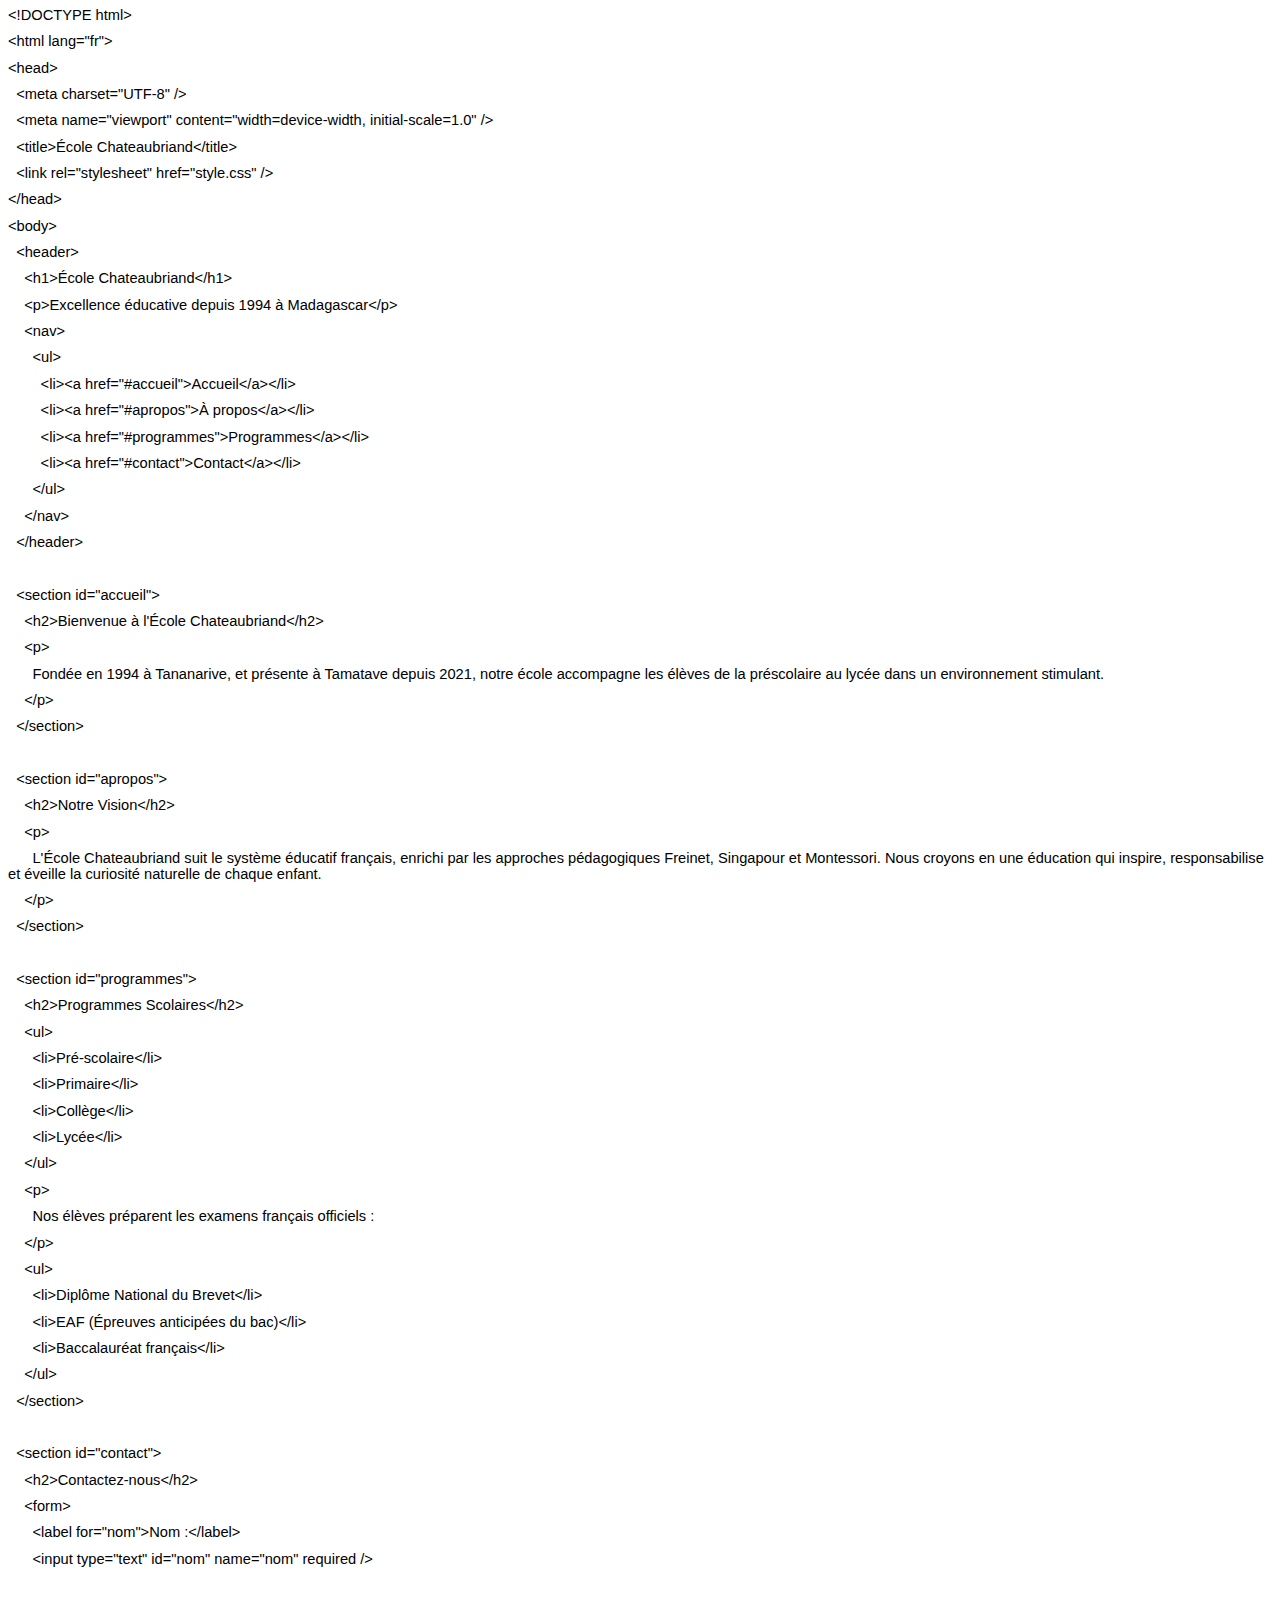
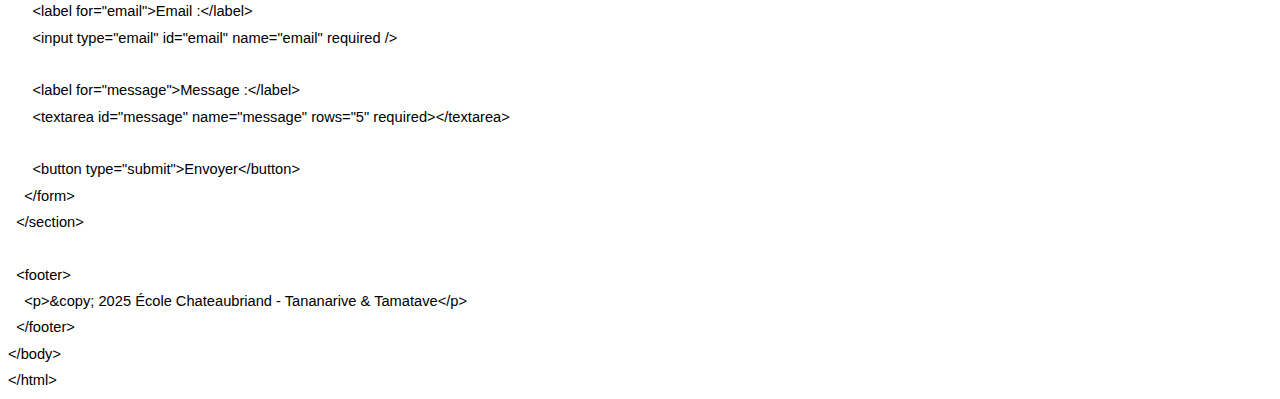
<file: index.htm>
<html xmlns:v="urn:schemas-microsoft-com:vml"
xmlns:o="urn:schemas-microsoft-com:office:office"
xmlns:w="urn:schemas-microsoft-com:office:word"
xmlns:m="http://schemas.microsoft.com/office/2004/12/omml"
xmlns="http://www.w3.org/TR/REC-html40">

<head>
<meta http-equiv=Content-Type content="text/html; charset=windows-1252">
<meta name=ProgId content=Word.Document>
<meta name=Generator content="Microsoft Word 15">
<meta name=Originator content="Microsoft Word 15">
<link rel=File-List href="index_fichiers/filelist.xml">
<!--[if gte mso 9]><xml>
 <o:DocumentProperties>
  <o:Author>francine ratsimbazafy</o:Author>
  <o:Template>Normal</o:Template>
  <o:LastAuthor>francine ratsimbazafy</o:LastAuthor>
  <o:Revision>1</o:Revision>
  <o:TotalTime>5</o:TotalTime>
  <o:Created>2025-05-05T18:27:00Z</o:Created>
  <o:LastSaved>2025-05-05T18:32:00Z</o:LastSaved>
  <o:Pages>3</o:Pages>
  <o:Words>333</o:Words>
  <o:Characters>1833</o:Characters>
  <o:Lines>15</o:Lines>
  <o:Paragraphs>4</o:Paragraphs>
  <o:CharactersWithSpaces>2162</o:CharactersWithSpaces>
  <o:Version>16.00</o:Version>
 </o:DocumentProperties>
 <o:OfficeDocumentSettings>
  <o:AllowPNG/>
 </o:OfficeDocumentSettings>
</xml><![endif]-->
<link rel=themeData href="index_fichiers/themedata.thmx">
<link rel=colorSchemeMapping href="index_fichiers/colorschememapping.xml">
<!--[if gte mso 9]><xml>
 <w:WordDocument>
  <w:SpellingState>Clean</w:SpellingState>
  <w:GrammarState>Clean</w:GrammarState>
  <w:TrackMoves>false</w:TrackMoves>
  <w:TrackFormatting/>
  <w:HyphenationZone>21</w:HyphenationZone>
  <w:PunctuationKerning/>
  <w:ValidateAgainstSchemas/>
  <w:SaveIfXMLInvalid>false</w:SaveIfXMLInvalid>
  <w:IgnoreMixedContent>false</w:IgnoreMixedContent>
  <w:AlwaysShowPlaceholderText>false</w:AlwaysShowPlaceholderText>
  <w:DoNotPromoteQF/>
  <w:LidThemeOther>FR</w:LidThemeOther>
  <w:LidThemeAsian>X-NONE</w:LidThemeAsian>
  <w:LidThemeComplexScript>X-NONE</w:LidThemeComplexScript>
  <w:Compatibility>
   <w:BreakWrappedTables/>
   <w:SnapToGridInCell/>
   <w:WrapTextWithPunct/>
   <w:UseAsianBreakRules/>
   <w:DontGrowAutofit/>
   <w:SplitPgBreakAndParaMark/>
   <w:EnableOpenTypeKerning/>
   <w:DontFlipMirrorIndents/>
   <w:OverrideTableStyleHps/>
  </w:Compatibility>
  <m:mathPr>
   <m:mathFont m:val="Cambria Math"/>
   <m:brkBin m:val="before"/>
   <m:brkBinSub m:val="&#45;-"/>
   <m:smallFrac m:val="off"/>
   <m:dispDef/>
   <m:lMargin m:val="0"/>
   <m:rMargin m:val="0"/>
   <m:defJc m:val="centerGroup"/>
   <m:wrapIndent m:val="1440"/>
   <m:intLim m:val="subSup"/>
   <m:naryLim m:val="undOvr"/>
  </m:mathPr></w:WordDocument>
</xml><![endif]--><!--[if gte mso 9]><xml>
 <w:LatentStyles DefLockedState="false" DefUnhideWhenUsed="false"
  DefSemiHidden="false" DefQFormat="false" DefPriority="99"
  LatentStyleCount="376">
  <w:LsdException Locked="false" Priority="0" QFormat="true" Name="Normal"/>
  <w:LsdException Locked="false" Priority="9" QFormat="true" Name="heading 1"/>
  <w:LsdException Locked="false" Priority="9" SemiHidden="true"
   UnhideWhenUsed="true" QFormat="true" Name="heading 2"/>
  <w:LsdException Locked="false" Priority="9" SemiHidden="true"
   UnhideWhenUsed="true" QFormat="true" Name="heading 3"/>
  <w:LsdException Locked="false" Priority="9" SemiHidden="true"
   UnhideWhenUsed="true" QFormat="true" Name="heading 4"/>
  <w:LsdException Locked="false" Priority="9" SemiHidden="true"
   UnhideWhenUsed="true" QFormat="true" Name="heading 5"/>
  <w:LsdException Locked="false" Priority="9" SemiHidden="true"
   UnhideWhenUsed="true" QFormat="true" Name="heading 6"/>
  <w:LsdException Locked="false" Priority="9" SemiHidden="true"
   UnhideWhenUsed="true" QFormat="true" Name="heading 7"/>
  <w:LsdException Locked="false" Priority="9" SemiHidden="true"
   UnhideWhenUsed="true" QFormat="true" Name="heading 8"/>
  <w:LsdException Locked="false" Priority="9" SemiHidden="true"
   UnhideWhenUsed="true" QFormat="true" Name="heading 9"/>
  <w:LsdException Locked="false" SemiHidden="true" UnhideWhenUsed="true"
   Name="index 1"/>
  <w:LsdException Locked="false" SemiHidden="true" UnhideWhenUsed="true"
   Name="index 2"/>
  <w:LsdException Locked="false" SemiHidden="true" UnhideWhenUsed="true"
   Name="index 3"/>
  <w:LsdException Locked="false" SemiHidden="true" UnhideWhenUsed="true"
   Name="index 4"/>
  <w:LsdException Locked="false" SemiHidden="true" UnhideWhenUsed="true"
   Name="index 5"/>
  <w:LsdException Locked="false" SemiHidden="true" UnhideWhenUsed="true"
   Name="index 6"/>
  <w:LsdException Locked="false" SemiHidden="true" UnhideWhenUsed="true"
   Name="index 7"/>
  <w:LsdException Locked="false" SemiHidden="true" UnhideWhenUsed="true"
   Name="index 8"/>
  <w:LsdException Locked="false" SemiHidden="true" UnhideWhenUsed="true"
   Name="index 9"/>
  <w:LsdException Locked="false" Priority="39" SemiHidden="true"
   UnhideWhenUsed="true" Name="toc 1"/>
  <w:LsdException Locked="false" Priority="39" SemiHidden="true"
   UnhideWhenUsed="true" Name="toc 2"/>
  <w:LsdException Locked="false" Priority="39" SemiHidden="true"
   UnhideWhenUsed="true" Name="toc 3"/>
  <w:LsdException Locked="false" Priority="39" SemiHidden="true"
   UnhideWhenUsed="true" Name="toc 4"/>
  <w:LsdException Locked="false" Priority="39" SemiHidden="true"
   UnhideWhenUsed="true" Name="toc 5"/>
  <w:LsdException Locked="false" Priority="39" SemiHidden="true"
   UnhideWhenUsed="true" Name="toc 6"/>
  <w:LsdException Locked="false" Priority="39" SemiHidden="true"
   UnhideWhenUsed="true" Name="toc 7"/>
  <w:LsdException Locked="false" Priority="39" SemiHidden="true"
   UnhideWhenUsed="true" Name="toc 8"/>
  <w:LsdException Locked="false" Priority="39" SemiHidden="true"
   UnhideWhenUsed="true" Name="toc 9"/>
  <w:LsdException Locked="false" SemiHidden="true" UnhideWhenUsed="true"
   Name="Normal Indent"/>
  <w:LsdException Locked="false" SemiHidden="true" UnhideWhenUsed="true"
   Name="footnote text"/>
  <w:LsdException Locked="false" SemiHidden="true" UnhideWhenUsed="true"
   Name="annotation text"/>
  <w:LsdException Locked="false" SemiHidden="true" UnhideWhenUsed="true"
   Name="header"/>
  <w:LsdException Locked="false" SemiHidden="true" UnhideWhenUsed="true"
   Name="footer"/>
  <w:LsdException Locked="false" SemiHidden="true" UnhideWhenUsed="true"
   Name="index heading"/>
  <w:LsdException Locked="false" Priority="35" SemiHidden="true"
   UnhideWhenUsed="true" QFormat="true" Name="caption"/>
  <w:LsdException Locked="false" SemiHidden="true" UnhideWhenUsed="true"
   Name="table of figures"/>
  <w:LsdException Locked="false" SemiHidden="true" UnhideWhenUsed="true"
   Name="envelope address"/>
  <w:LsdException Locked="false" SemiHidden="true" UnhideWhenUsed="true"
   Name="envelope return"/>
  <w:LsdException Locked="false" SemiHidden="true" UnhideWhenUsed="true"
   Name="footnote reference"/>
  <w:LsdException Locked="false" SemiHidden="true" UnhideWhenUsed="true"
   Name="annotation reference"/>
  <w:LsdException Locked="false" SemiHidden="true" UnhideWhenUsed="true"
   Name="line number"/>
  <w:LsdException Locked="false" SemiHidden="true" UnhideWhenUsed="true"
   Name="page number"/>
  <w:LsdException Locked="false" SemiHidden="true" UnhideWhenUsed="true"
   Name="endnote reference"/>
  <w:LsdException Locked="false" SemiHidden="true" UnhideWhenUsed="true"
   Name="endnote text"/>
  <w:LsdException Locked="false" SemiHidden="true" UnhideWhenUsed="true"
   Name="table of authorities"/>
  <w:LsdException Locked="false" SemiHidden="true" UnhideWhenUsed="true"
   Name="macro"/>
  <w:LsdException Locked="false" SemiHidden="true" UnhideWhenUsed="true"
   Name="toa heading"/>
  <w:LsdException Locked="false" SemiHidden="true" UnhideWhenUsed="true"
   Name="List"/>
  <w:LsdException Locked="false" SemiHidden="true" UnhideWhenUsed="true"
   Name="List Bullet"/>
  <w:LsdException Locked="false" SemiHidden="true" UnhideWhenUsed="true"
   Name="List Number"/>
  <w:LsdException Locked="false" SemiHidden="true" UnhideWhenUsed="true"
   Name="List 2"/>
  <w:LsdException Locked="false" SemiHidden="true" UnhideWhenUsed="true"
   Name="List 3"/>
  <w:LsdException Locked="false" SemiHidden="true" UnhideWhenUsed="true"
   Name="List 4"/>
  <w:LsdException Locked="false" SemiHidden="true" UnhideWhenUsed="true"
   Name="List 5"/>
  <w:LsdException Locked="false" SemiHidden="true" UnhideWhenUsed="true"
   Name="List Bullet 2"/>
  <w:LsdException Locked="false" SemiHidden="true" UnhideWhenUsed="true"
   Name="List Bullet 3"/>
  <w:LsdException Locked="false" SemiHidden="true" UnhideWhenUsed="true"
   Name="List Bullet 4"/>
  <w:LsdException Locked="false" SemiHidden="true" UnhideWhenUsed="true"
   Name="List Bullet 5"/>
  <w:LsdException Locked="false" SemiHidden="true" UnhideWhenUsed="true"
   Name="List Number 2"/>
  <w:LsdException Locked="false" SemiHidden="true" UnhideWhenUsed="true"
   Name="List Number 3"/>
  <w:LsdException Locked="false" SemiHidden="true" UnhideWhenUsed="true"
   Name="List Number 4"/>
  <w:LsdException Locked="false" SemiHidden="true" UnhideWhenUsed="true"
   Name="List Number 5"/>
  <w:LsdException Locked="false" Priority="10" QFormat="true" Name="Title"/>
  <w:LsdException Locked="false" SemiHidden="true" UnhideWhenUsed="true"
   Name="Closing"/>
  <w:LsdException Locked="false" SemiHidden="true" UnhideWhenUsed="true"
   Name="Signature"/>
  <w:LsdException Locked="false" Priority="1" SemiHidden="true"
   UnhideWhenUsed="true" Name="Default Paragraph Font"/>
  <w:LsdException Locked="false" SemiHidden="true" UnhideWhenUsed="true"
   Name="Body Text"/>
  <w:LsdException Locked="false" SemiHidden="true" UnhideWhenUsed="true"
   Name="Body Text Indent"/>
  <w:LsdException Locked="false" SemiHidden="true" UnhideWhenUsed="true"
   Name="List Continue"/>
  <w:LsdException Locked="false" SemiHidden="true" UnhideWhenUsed="true"
   Name="List Continue 2"/>
  <w:LsdException Locked="false" SemiHidden="true" UnhideWhenUsed="true"
   Name="List Continue 3"/>
  <w:LsdException Locked="false" SemiHidden="true" UnhideWhenUsed="true"
   Name="List Continue 4"/>
  <w:LsdException Locked="false" SemiHidden="true" UnhideWhenUsed="true"
   Name="List Continue 5"/>
  <w:LsdException Locked="false" SemiHidden="true" UnhideWhenUsed="true"
   Name="Message Header"/>
  <w:LsdException Locked="false" Priority="11" QFormat="true" Name="Subtitle"/>
  <w:LsdException Locked="false" SemiHidden="true" UnhideWhenUsed="true"
   Name="Salutation"/>
  <w:LsdException Locked="false" SemiHidden="true" UnhideWhenUsed="true"
   Name="Date"/>
  <w:LsdException Locked="false" SemiHidden="true" UnhideWhenUsed="true"
   Name="Body Text First Indent"/>
  <w:LsdException Locked="false" SemiHidden="true" UnhideWhenUsed="true"
   Name="Body Text First Indent 2"/>
  <w:LsdException Locked="false" SemiHidden="true" UnhideWhenUsed="true"
   Name="Note Heading"/>
  <w:LsdException Locked="false" SemiHidden="true" UnhideWhenUsed="true"
   Name="Body Text 2"/>
  <w:LsdException Locked="false" SemiHidden="true" UnhideWhenUsed="true"
   Name="Body Text 3"/>
  <w:LsdException Locked="false" SemiHidden="true" UnhideWhenUsed="true"
   Name="Body Text Indent 2"/>
  <w:LsdException Locked="false" SemiHidden="true" UnhideWhenUsed="true"
   Name="Body Text Indent 3"/>
  <w:LsdException Locked="false" SemiHidden="true" UnhideWhenUsed="true"
   Name="Block Text"/>
  <w:LsdException Locked="false" SemiHidden="true" UnhideWhenUsed="true"
   Name="Hyperlink"/>
  <w:LsdException Locked="false" SemiHidden="true" UnhideWhenUsed="true"
   Name="FollowedHyperlink"/>
  <w:LsdException Locked="false" Priority="22" QFormat="true" Name="Strong"/>
  <w:LsdException Locked="false" Priority="20" QFormat="true" Name="Emphasis"/>
  <w:LsdException Locked="false" SemiHidden="true" UnhideWhenUsed="true"
   Name="Document Map"/>
  <w:LsdException Locked="false" SemiHidden="true" UnhideWhenUsed="true"
   Name="Plain Text"/>
  <w:LsdException Locked="false" SemiHidden="true" UnhideWhenUsed="true"
   Name="E-mail Signature"/>
  <w:LsdException Locked="false" SemiHidden="true" UnhideWhenUsed="true"
   Name="HTML Top of Form"/>
  <w:LsdException Locked="false" SemiHidden="true" UnhideWhenUsed="true"
   Name="HTML Bottom of Form"/>
  <w:LsdException Locked="false" SemiHidden="true" UnhideWhenUsed="true"
   Name="Normal (Web)"/>
  <w:LsdException Locked="false" SemiHidden="true" UnhideWhenUsed="true"
   Name="HTML Acronym"/>
  <w:LsdException Locked="false" SemiHidden="true" UnhideWhenUsed="true"
   Name="HTML Address"/>
  <w:LsdException Locked="false" SemiHidden="true" UnhideWhenUsed="true"
   Name="HTML Cite"/>
  <w:LsdException Locked="false" SemiHidden="true" UnhideWhenUsed="true"
   Name="HTML Code"/>
  <w:LsdException Locked="false" SemiHidden="true" UnhideWhenUsed="true"
   Name="HTML Definition"/>
  <w:LsdException Locked="false" SemiHidden="true" UnhideWhenUsed="true"
   Name="HTML Keyboard"/>
  <w:LsdException Locked="false" SemiHidden="true" UnhideWhenUsed="true"
   Name="HTML Preformatted"/>
  <w:LsdException Locked="false" SemiHidden="true" UnhideWhenUsed="true"
   Name="HTML Sample"/>
  <w:LsdException Locked="false" SemiHidden="true" UnhideWhenUsed="true"
   Name="HTML Typewriter"/>
  <w:LsdException Locked="false" SemiHidden="true" UnhideWhenUsed="true"
   Name="HTML Variable"/>
  <w:LsdException Locked="false" SemiHidden="true" UnhideWhenUsed="true"
   Name="Normal Table"/>
  <w:LsdException Locked="false" SemiHidden="true" UnhideWhenUsed="true"
   Name="annotation subject"/>
  <w:LsdException Locked="false" SemiHidden="true" UnhideWhenUsed="true"
   Name="No List"/>
  <w:LsdException Locked="false" SemiHidden="true" UnhideWhenUsed="true"
   Name="Outline List 1"/>
  <w:LsdException Locked="false" SemiHidden="true" UnhideWhenUsed="true"
   Name="Outline List 2"/>
  <w:LsdException Locked="false" SemiHidden="true" UnhideWhenUsed="true"
   Name="Outline List 3"/>
  <w:LsdException Locked="false" SemiHidden="true" UnhideWhenUsed="true"
   Name="Table Simple 1"/>
  <w:LsdException Locked="false" SemiHidden="true" UnhideWhenUsed="true"
   Name="Table Simple 2"/>
  <w:LsdException Locked="false" SemiHidden="true" UnhideWhenUsed="true"
   Name="Table Simple 3"/>
  <w:LsdException Locked="false" SemiHidden="true" UnhideWhenUsed="true"
   Name="Table Classic 1"/>
  <w:LsdException Locked="false" SemiHidden="true" UnhideWhenUsed="true"
   Name="Table Classic 2"/>
  <w:LsdException Locked="false" SemiHidden="true" UnhideWhenUsed="true"
   Name="Table Classic 3"/>
  <w:LsdException Locked="false" SemiHidden="true" UnhideWhenUsed="true"
   Name="Table Classic 4"/>
  <w:LsdException Locked="false" SemiHidden="true" UnhideWhenUsed="true"
   Name="Table Colorful 1"/>
  <w:LsdException Locked="false" SemiHidden="true" UnhideWhenUsed="true"
   Name="Table Colorful 2"/>
  <w:LsdException Locked="false" SemiHidden="true" UnhideWhenUsed="true"
   Name="Table Colorful 3"/>
  <w:LsdException Locked="false" SemiHidden="true" UnhideWhenUsed="true"
   Name="Table Columns 1"/>
  <w:LsdException Locked="false" SemiHidden="true" UnhideWhenUsed="true"
   Name="Table Columns 2"/>
  <w:LsdException Locked="false" SemiHidden="true" UnhideWhenUsed="true"
   Name="Table Columns 3"/>
  <w:LsdException Locked="false" SemiHidden="true" UnhideWhenUsed="true"
   Name="Table Columns 4"/>
  <w:LsdException Locked="false" SemiHidden="true" UnhideWhenUsed="true"
   Name="Table Columns 5"/>
  <w:LsdException Locked="false" SemiHidden="true" UnhideWhenUsed="true"
   Name="Table Grid 1"/>
  <w:LsdException Locked="false" SemiHidden="true" UnhideWhenUsed="true"
   Name="Table Grid 2"/>
  <w:LsdException Locked="false" SemiHidden="true" UnhideWhenUsed="true"
   Name="Table Grid 3"/>
  <w:LsdException Locked="false" SemiHidden="true" UnhideWhenUsed="true"
   Name="Table Grid 4"/>
  <w:LsdException Locked="false" SemiHidden="true" UnhideWhenUsed="true"
   Name="Table Grid 5"/>
  <w:LsdException Locked="false" SemiHidden="true" UnhideWhenUsed="true"
   Name="Table Grid 6"/>
  <w:LsdException Locked="false" SemiHidden="true" UnhideWhenUsed="true"
   Name="Table Grid 7"/>
  <w:LsdException Locked="false" SemiHidden="true" UnhideWhenUsed="true"
   Name="Table Grid 8"/>
  <w:LsdException Locked="false" SemiHidden="true" UnhideWhenUsed="true"
   Name="Table List 1"/>
  <w:LsdException Locked="false" SemiHidden="true" UnhideWhenUsed="true"
   Name="Table List 2"/>
  <w:LsdException Locked="false" SemiHidden="true" UnhideWhenUsed="true"
   Name="Table List 3"/>
  <w:LsdException Locked="false" SemiHidden="true" UnhideWhenUsed="true"
   Name="Table List 4"/>
  <w:LsdException Locked="false" SemiHidden="true" UnhideWhenUsed="true"
   Name="Table List 5"/>
  <w:LsdException Locked="false" SemiHidden="true" UnhideWhenUsed="true"
   Name="Table List 6"/>
  <w:LsdException Locked="false" SemiHidden="true" UnhideWhenUsed="true"
   Name="Table List 7"/>
  <w:LsdException Locked="false" SemiHidden="true" UnhideWhenUsed="true"
   Name="Table List 8"/>
  <w:LsdException Locked="false" SemiHidden="true" UnhideWhenUsed="true"
   Name="Table 3D effects 1"/>
  <w:LsdException Locked="false" SemiHidden="true" UnhideWhenUsed="true"
   Name="Table 3D effects 2"/>
  <w:LsdException Locked="false" SemiHidden="true" UnhideWhenUsed="true"
   Name="Table 3D effects 3"/>
  <w:LsdException Locked="false" SemiHidden="true" UnhideWhenUsed="true"
   Name="Table Contemporary"/>
  <w:LsdException Locked="false" SemiHidden="true" UnhideWhenUsed="true"
   Name="Table Elegant"/>
  <w:LsdException Locked="false" SemiHidden="true" UnhideWhenUsed="true"
   Name="Table Professional"/>
  <w:LsdException Locked="false" SemiHidden="true" UnhideWhenUsed="true"
   Name="Table Subtle 1"/>
  <w:LsdException Locked="false" SemiHidden="true" UnhideWhenUsed="true"
   Name="Table Subtle 2"/>
  <w:LsdException Locked="false" SemiHidden="true" UnhideWhenUsed="true"
   Name="Table Web 1"/>
  <w:LsdException Locked="false" SemiHidden="true" UnhideWhenUsed="true"
   Name="Table Web 2"/>
  <w:LsdException Locked="false" SemiHidden="true" UnhideWhenUsed="true"
   Name="Table Web 3"/>
  <w:LsdException Locked="false" SemiHidden="true" UnhideWhenUsed="true"
   Name="Balloon Text"/>
  <w:LsdException Locked="false" Priority="39" Name="Table Grid"/>
  <w:LsdException Locked="false" SemiHidden="true" UnhideWhenUsed="true"
   Name="Table Theme"/>
  <w:LsdException Locked="false" SemiHidden="true" Name="Placeholder Text"/>
  <w:LsdException Locked="false" Priority="1" QFormat="true" Name="No Spacing"/>
  <w:LsdException Locked="false" Priority="60" Name="Light Shading"/>
  <w:LsdException Locked="false" Priority="61" Name="Light List"/>
  <w:LsdException Locked="false" Priority="62" Name="Light Grid"/>
  <w:LsdException Locked="false" Priority="63" Name="Medium Shading 1"/>
  <w:LsdException Locked="false" Priority="64" Name="Medium Shading 2"/>
  <w:LsdException Locked="false" Priority="65" Name="Medium List 1"/>
  <w:LsdException Locked="false" Priority="66" Name="Medium List 2"/>
  <w:LsdException Locked="false" Priority="67" Name="Medium Grid 1"/>
  <w:LsdException Locked="false" Priority="68" Name="Medium Grid 2"/>
  <w:LsdException Locked="false" Priority="69" Name="Medium Grid 3"/>
  <w:LsdException Locked="false" Priority="70" Name="Dark List"/>
  <w:LsdException Locked="false" Priority="71" Name="Colorful Shading"/>
  <w:LsdException Locked="false" Priority="72" Name="Colorful List"/>
  <w:LsdException Locked="false" Priority="73" Name="Colorful Grid"/>
  <w:LsdException Locked="false" Priority="60" Name="Light Shading Accent 1"/>
  <w:LsdException Locked="false" Priority="61" Name="Light List Accent 1"/>
  <w:LsdException Locked="false" Priority="62" Name="Light Grid Accent 1"/>
  <w:LsdException Locked="false" Priority="63" Name="Medium Shading 1 Accent 1"/>
  <w:LsdException Locked="false" Priority="64" Name="Medium Shading 2 Accent 1"/>
  <w:LsdException Locked="false" Priority="65" Name="Medium List 1 Accent 1"/>
  <w:LsdException Locked="false" SemiHidden="true" Name="Revision"/>
  <w:LsdException Locked="false" Priority="34" QFormat="true"
   Name="List Paragraph"/>
  <w:LsdException Locked="false" Priority="29" QFormat="true" Name="Quote"/>
  <w:LsdException Locked="false" Priority="30" QFormat="true"
   Name="Intense Quote"/>
  <w:LsdException Locked="false" Priority="66" Name="Medium List 2 Accent 1"/>
  <w:LsdException Locked="false" Priority="67" Name="Medium Grid 1 Accent 1"/>
  <w:LsdException Locked="false" Priority="68" Name="Medium Grid 2 Accent 1"/>
  <w:LsdException Locked="false" Priority="69" Name="Medium Grid 3 Accent 1"/>
  <w:LsdException Locked="false" Priority="70" Name="Dark List Accent 1"/>
  <w:LsdException Locked="false" Priority="71" Name="Colorful Shading Accent 1"/>
  <w:LsdException Locked="false" Priority="72" Name="Colorful List Accent 1"/>
  <w:LsdException Locked="false" Priority="73" Name="Colorful Grid Accent 1"/>
  <w:LsdException Locked="false" Priority="60" Name="Light Shading Accent 2"/>
  <w:LsdException Locked="false" Priority="61" Name="Light List Accent 2"/>
  <w:LsdException Locked="false" Priority="62" Name="Light Grid Accent 2"/>
  <w:LsdException Locked="false" Priority="63" Name="Medium Shading 1 Accent 2"/>
  <w:LsdException Locked="false" Priority="64" Name="Medium Shading 2 Accent 2"/>
  <w:LsdException Locked="false" Priority="65" Name="Medium List 1 Accent 2"/>
  <w:LsdException Locked="false" Priority="66" Name="Medium List 2 Accent 2"/>
  <w:LsdException Locked="false" Priority="67" Name="Medium Grid 1 Accent 2"/>
  <w:LsdException Locked="false" Priority="68" Name="Medium Grid 2 Accent 2"/>
  <w:LsdException Locked="false" Priority="69" Name="Medium Grid 3 Accent 2"/>
  <w:LsdException Locked="false" Priority="70" Name="Dark List Accent 2"/>
  <w:LsdException Locked="false" Priority="71" Name="Colorful Shading Accent 2"/>
  <w:LsdException Locked="false" Priority="72" Name="Colorful List Accent 2"/>
  <w:LsdException Locked="false" Priority="73" Name="Colorful Grid Accent 2"/>
  <w:LsdException Locked="false" Priority="60" Name="Light Shading Accent 3"/>
  <w:LsdException Locked="false" Priority="61" Name="Light List Accent 3"/>
  <w:LsdException Locked="false" Priority="62" Name="Light Grid Accent 3"/>
  <w:LsdException Locked="false" Priority="63" Name="Medium Shading 1 Accent 3"/>
  <w:LsdException Locked="false" Priority="64" Name="Medium Shading 2 Accent 3"/>
  <w:LsdException Locked="false" Priority="65" Name="Medium List 1 Accent 3"/>
  <w:LsdException Locked="false" Priority="66" Name="Medium List 2 Accent 3"/>
  <w:LsdException Locked="false" Priority="67" Name="Medium Grid 1 Accent 3"/>
  <w:LsdException Locked="false" Priority="68" Name="Medium Grid 2 Accent 3"/>
  <w:LsdException Locked="false" Priority="69" Name="Medium Grid 3 Accent 3"/>
  <w:LsdException Locked="false" Priority="70" Name="Dark List Accent 3"/>
  <w:LsdException Locked="false" Priority="71" Name="Colorful Shading Accent 3"/>
  <w:LsdException Locked="false" Priority="72" Name="Colorful List Accent 3"/>
  <w:LsdException Locked="false" Priority="73" Name="Colorful Grid Accent 3"/>
  <w:LsdException Locked="false" Priority="60" Name="Light Shading Accent 4"/>
  <w:LsdException Locked="false" Priority="61" Name="Light List Accent 4"/>
  <w:LsdException Locked="false" Priority="62" Name="Light Grid Accent 4"/>
  <w:LsdException Locked="false" Priority="63" Name="Medium Shading 1 Accent 4"/>
  <w:LsdException Locked="false" Priority="64" Name="Medium Shading 2 Accent 4"/>
  <w:LsdException Locked="false" Priority="65" Name="Medium List 1 Accent 4"/>
  <w:LsdException Locked="false" Priority="66" Name="Medium List 2 Accent 4"/>
  <w:LsdException Locked="false" Priority="67" Name="Medium Grid 1 Accent 4"/>
  <w:LsdException Locked="false" Priority="68" Name="Medium Grid 2 Accent 4"/>
  <w:LsdException Locked="false" Priority="69" Name="Medium Grid 3 Accent 4"/>
  <w:LsdException Locked="false" Priority="70" Name="Dark List Accent 4"/>
  <w:LsdException Locked="false" Priority="71" Name="Colorful Shading Accent 4"/>
  <w:LsdException Locked="false" Priority="72" Name="Colorful List Accent 4"/>
  <w:LsdException Locked="false" Priority="73" Name="Colorful Grid Accent 4"/>
  <w:LsdException Locked="false" Priority="60" Name="Light Shading Accent 5"/>
  <w:LsdException Locked="false" Priority="61" Name="Light List Accent 5"/>
  <w:LsdException Locked="false" Priority="62" Name="Light Grid Accent 5"/>
  <w:LsdException Locked="false" Priority="63" Name="Medium Shading 1 Accent 5"/>
  <w:LsdException Locked="false" Priority="64" Name="Medium Shading 2 Accent 5"/>
  <w:LsdException Locked="false" Priority="65" Name="Medium List 1 Accent 5"/>
  <w:LsdException Locked="false" Priority="66" Name="Medium List 2 Accent 5"/>
  <w:LsdException Locked="false" Priority="67" Name="Medium Grid 1 Accent 5"/>
  <w:LsdException Locked="false" Priority="68" Name="Medium Grid 2 Accent 5"/>
  <w:LsdException Locked="false" Priority="69" Name="Medium Grid 3 Accent 5"/>
  <w:LsdException Locked="false" Priority="70" Name="Dark List Accent 5"/>
  <w:LsdException Locked="false" Priority="71" Name="Colorful Shading Accent 5"/>
  <w:LsdException Locked="false" Priority="72" Name="Colorful List Accent 5"/>
  <w:LsdException Locked="false" Priority="73" Name="Colorful Grid Accent 5"/>
  <w:LsdException Locked="false" Priority="60" Name="Light Shading Accent 6"/>
  <w:LsdException Locked="false" Priority="61" Name="Light List Accent 6"/>
  <w:LsdException Locked="false" Priority="62" Name="Light Grid Accent 6"/>
  <w:LsdException Locked="false" Priority="63" Name="Medium Shading 1 Accent 6"/>
  <w:LsdException Locked="false" Priority="64" Name="Medium Shading 2 Accent 6"/>
  <w:LsdException Locked="false" Priority="65" Name="Medium List 1 Accent 6"/>
  <w:LsdException Locked="false" Priority="66" Name="Medium List 2 Accent 6"/>
  <w:LsdException Locked="false" Priority="67" Name="Medium Grid 1 Accent 6"/>
  <w:LsdException Locked="false" Priority="68" Name="Medium Grid 2 Accent 6"/>
  <w:LsdException Locked="false" Priority="69" Name="Medium Grid 3 Accent 6"/>
  <w:LsdException Locked="false" Priority="70" Name="Dark List Accent 6"/>
  <w:LsdException Locked="false" Priority="71" Name="Colorful Shading Accent 6"/>
  <w:LsdException Locked="false" Priority="72" Name="Colorful List Accent 6"/>
  <w:LsdException Locked="false" Priority="73" Name="Colorful Grid Accent 6"/>
  <w:LsdException Locked="false" Priority="19" QFormat="true"
   Name="Subtle Emphasis"/>
  <w:LsdException Locked="false" Priority="21" QFormat="true"
   Name="Intense Emphasis"/>
  <w:LsdException Locked="false" Priority="31" QFormat="true"
   Name="Subtle Reference"/>
  <w:LsdException Locked="false" Priority="32" QFormat="true"
   Name="Intense Reference"/>
  <w:LsdException Locked="false" Priority="33" QFormat="true" Name="Book Title"/>
  <w:LsdException Locked="false" Priority="37" SemiHidden="true"
   UnhideWhenUsed="true" Name="Bibliography"/>
  <w:LsdException Locked="false" Priority="39" SemiHidden="true"
   UnhideWhenUsed="true" QFormat="true" Name="TOC Heading"/>
  <w:LsdException Locked="false" Priority="41" Name="Plain Table 1"/>
  <w:LsdException Locked="false" Priority="42" Name="Plain Table 2"/>
  <w:LsdException Locked="false" Priority="43" Name="Plain Table 3"/>
  <w:LsdException Locked="false" Priority="44" Name="Plain Table 4"/>
  <w:LsdException Locked="false" Priority="45" Name="Plain Table 5"/>
  <w:LsdException Locked="false" Priority="40" Name="Grid Table Light"/>
  <w:LsdException Locked="false" Priority="46" Name="Grid Table 1 Light"/>
  <w:LsdException Locked="false" Priority="47" Name="Grid Table 2"/>
  <w:LsdException Locked="false" Priority="48" Name="Grid Table 3"/>
  <w:LsdException Locked="false" Priority="49" Name="Grid Table 4"/>
  <w:LsdException Locked="false" Priority="50" Name="Grid Table 5 Dark"/>
  <w:LsdException Locked="false" Priority="51" Name="Grid Table 6 Colorful"/>
  <w:LsdException Locked="false" Priority="52" Name="Grid Table 7 Colorful"/>
  <w:LsdException Locked="false" Priority="46"
   Name="Grid Table 1 Light Accent 1"/>
  <w:LsdException Locked="false" Priority="47" Name="Grid Table 2 Accent 1"/>
  <w:LsdException Locked="false" Priority="48" Name="Grid Table 3 Accent 1"/>
  <w:LsdException Locked="false" Priority="49" Name="Grid Table 4 Accent 1"/>
  <w:LsdException Locked="false" Priority="50" Name="Grid Table 5 Dark Accent 1"/>
  <w:LsdException Locked="false" Priority="51"
   Name="Grid Table 6 Colorful Accent 1"/>
  <w:LsdException Locked="false" Priority="52"
   Name="Grid Table 7 Colorful Accent 1"/>
  <w:LsdException Locked="false" Priority="46"
   Name="Grid Table 1 Light Accent 2"/>
  <w:LsdException Locked="false" Priority="47" Name="Grid Table 2 Accent 2"/>
  <w:LsdException Locked="false" Priority="48" Name="Grid Table 3 Accent 2"/>
  <w:LsdException Locked="false" Priority="49" Name="Grid Table 4 Accent 2"/>
  <w:LsdException Locked="false" Priority="50" Name="Grid Table 5 Dark Accent 2"/>
  <w:LsdException Locked="false" Priority="51"
   Name="Grid Table 6 Colorful Accent 2"/>
  <w:LsdException Locked="false" Priority="52"
   Name="Grid Table 7 Colorful Accent 2"/>
  <w:LsdException Locked="false" Priority="46"
   Name="Grid Table 1 Light Accent 3"/>
  <w:LsdException Locked="false" Priority="47" Name="Grid Table 2 Accent 3"/>
  <w:LsdException Locked="false" Priority="48" Name="Grid Table 3 Accent 3"/>
  <w:LsdException Locked="false" Priority="49" Name="Grid Table 4 Accent 3"/>
  <w:LsdException Locked="false" Priority="50" Name="Grid Table 5 Dark Accent 3"/>
  <w:LsdException Locked="false" Priority="51"
   Name="Grid Table 6 Colorful Accent 3"/>
  <w:LsdException Locked="false" Priority="52"
   Name="Grid Table 7 Colorful Accent 3"/>
  <w:LsdException Locked="false" Priority="46"
   Name="Grid Table 1 Light Accent 4"/>
  <w:LsdException Locked="false" Priority="47" Name="Grid Table 2 Accent 4"/>
  <w:LsdException Locked="false" Priority="48" Name="Grid Table 3 Accent 4"/>
  <w:LsdException Locked="false" Priority="49" Name="Grid Table 4 Accent 4"/>
  <w:LsdException Locked="false" Priority="50" Name="Grid Table 5 Dark Accent 4"/>
  <w:LsdException Locked="false" Priority="51"
   Name="Grid Table 6 Colorful Accent 4"/>
  <w:LsdException Locked="false" Priority="52"
   Name="Grid Table 7 Colorful Accent 4"/>
  <w:LsdException Locked="false" Priority="46"
   Name="Grid Table 1 Light Accent 5"/>
  <w:LsdException Locked="false" Priority="47" Name="Grid Table 2 Accent 5"/>
  <w:LsdException Locked="false" Priority="48" Name="Grid Table 3 Accent 5"/>
  <w:LsdException Locked="false" Priority="49" Name="Grid Table 4 Accent 5"/>
  <w:LsdException Locked="false" Priority="50" Name="Grid Table 5 Dark Accent 5"/>
  <w:LsdException Locked="false" Priority="51"
   Name="Grid Table 6 Colorful Accent 5"/>
  <w:LsdException Locked="false" Priority="52"
   Name="Grid Table 7 Colorful Accent 5"/>
  <w:LsdException Locked="false" Priority="46"
   Name="Grid Table 1 Light Accent 6"/>
  <w:LsdException Locked="false" Priority="47" Name="Grid Table 2 Accent 6"/>
  <w:LsdException Locked="false" Priority="48" Name="Grid Table 3 Accent 6"/>
  <w:LsdException Locked="false" Priority="49" Name="Grid Table 4 Accent 6"/>
  <w:LsdException Locked="false" Priority="50" Name="Grid Table 5 Dark Accent 6"/>
  <w:LsdException Locked="false" Priority="51"
   Name="Grid Table 6 Colorful Accent 6"/>
  <w:LsdException Locked="false" Priority="52"
   Name="Grid Table 7 Colorful Accent 6"/>
  <w:LsdException Locked="false" Priority="46" Name="List Table 1 Light"/>
  <w:LsdException Locked="false" Priority="47" Name="List Table 2"/>
  <w:LsdException Locked="false" Priority="48" Name="List Table 3"/>
  <w:LsdException Locked="false" Priority="49" Name="List Table 4"/>
  <w:LsdException Locked="false" Priority="50" Name="List Table 5 Dark"/>
  <w:LsdException Locked="false" Priority="51" Name="List Table 6 Colorful"/>
  <w:LsdException Locked="false" Priority="52" Name="List Table 7 Colorful"/>
  <w:LsdException Locked="false" Priority="46"
   Name="List Table 1 Light Accent 1"/>
  <w:LsdException Locked="false" Priority="47" Name="List Table 2 Accent 1"/>
  <w:LsdException Locked="false" Priority="48" Name="List Table 3 Accent 1"/>
  <w:LsdException Locked="false" Priority="49" Name="List Table 4 Accent 1"/>
  <w:LsdException Locked="false" Priority="50" Name="List Table 5 Dark Accent 1"/>
  <w:LsdException Locked="false" Priority="51"
   Name="List Table 6 Colorful Accent 1"/>
  <w:LsdException Locked="false" Priority="52"
   Name="List Table 7 Colorful Accent 1"/>
  <w:LsdException Locked="false" Priority="46"
   Name="List Table 1 Light Accent 2"/>
  <w:LsdException Locked="false" Priority="47" Name="List Table 2 Accent 2"/>
  <w:LsdException Locked="false" Priority="48" Name="List Table 3 Accent 2"/>
  <w:LsdException Locked="false" Priority="49" Name="List Table 4 Accent 2"/>
  <w:LsdException Locked="false" Priority="50" Name="List Table 5 Dark Accent 2"/>
  <w:LsdException Locked="false" Priority="51"
   Name="List Table 6 Colorful Accent 2"/>
  <w:LsdException Locked="false" Priority="52"
   Name="List Table 7 Colorful Accent 2"/>
  <w:LsdException Locked="false" Priority="46"
   Name="List Table 1 Light Accent 3"/>
  <w:LsdException Locked="false" Priority="47" Name="List Table 2 Accent 3"/>
  <w:LsdException Locked="false" Priority="48" Name="List Table 3 Accent 3"/>
  <w:LsdException Locked="false" Priority="49" Name="List Table 4 Accent 3"/>
  <w:LsdException Locked="false" Priority="50" Name="List Table 5 Dark Accent 3"/>
  <w:LsdException Locked="false" Priority="51"
   Name="List Table 6 Colorful Accent 3"/>
  <w:LsdException Locked="false" Priority="52"
   Name="List Table 7 Colorful Accent 3"/>
  <w:LsdException Locked="false" Priority="46"
   Name="List Table 1 Light Accent 4"/>
  <w:LsdException Locked="false" Priority="47" Name="List Table 2 Accent 4"/>
  <w:LsdException Locked="false" Priority="48" Name="List Table 3 Accent 4"/>
  <w:LsdException Locked="false" Priority="49" Name="List Table 4 Accent 4"/>
  <w:LsdException Locked="false" Priority="50" Name="List Table 5 Dark Accent 4"/>
  <w:LsdException Locked="false" Priority="51"
   Name="List Table 6 Colorful Accent 4"/>
  <w:LsdException Locked="false" Priority="52"
   Name="List Table 7 Colorful Accent 4"/>
  <w:LsdException Locked="false" Priority="46"
   Name="List Table 1 Light Accent 5"/>
  <w:LsdException Locked="false" Priority="47" Name="List Table 2 Accent 5"/>
  <w:LsdException Locked="false" Priority="48" Name="List Table 3 Accent 5"/>
  <w:LsdException Locked="false" Priority="49" Name="List Table 4 Accent 5"/>
  <w:LsdException Locked="false" Priority="50" Name="List Table 5 Dark Accent 5"/>
  <w:LsdException Locked="false" Priority="51"
   Name="List Table 6 Colorful Accent 5"/>
  <w:LsdException Locked="false" Priority="52"
   Name="List Table 7 Colorful Accent 5"/>
  <w:LsdException Locked="false" Priority="46"
   Name="List Table 1 Light Accent 6"/>
  <w:LsdException Locked="false" Priority="47" Name="List Table 2 Accent 6"/>
  <w:LsdException Locked="false" Priority="48" Name="List Table 3 Accent 6"/>
  <w:LsdException Locked="false" Priority="49" Name="List Table 4 Accent 6"/>
  <w:LsdException Locked="false" Priority="50" Name="List Table 5 Dark Accent 6"/>
  <w:LsdException Locked="false" Priority="51"
   Name="List Table 6 Colorful Accent 6"/>
  <w:LsdException Locked="false" Priority="52"
   Name="List Table 7 Colorful Accent 6"/>
  <w:LsdException Locked="false" SemiHidden="true" UnhideWhenUsed="true"
   Name="Mention"/>
  <w:LsdException Locked="false" SemiHidden="true" UnhideWhenUsed="true"
   Name="Smart Hyperlink"/>
  <w:LsdException Locked="false" SemiHidden="true" UnhideWhenUsed="true"
   Name="Hashtag"/>
  <w:LsdException Locked="false" SemiHidden="true" UnhideWhenUsed="true"
   Name="Unresolved Mention"/>
  <w:LsdException Locked="false" SemiHidden="true" UnhideWhenUsed="true"
   Name="Smart Link"/>
 </w:LatentStyles>
</xml><![endif]-->
<style>
<!--
 /* Font Definitions */
 @font-face
	{font-family:"Cambria Math";
	panose-1:2 4 5 3 5 4 6 3 2 4;
	mso-font-charset:0;
	mso-generic-font-family:roman;
	mso-font-pitch:variable;
	mso-font-signature:-536869121 1107305727 33554432 0 415 0;}
@font-face
	{font-family:Calibri;
	panose-1:2 15 5 2 2 2 4 3 2 4;
	mso-font-charset:0;
	mso-generic-font-family:swiss;
	mso-font-pitch:variable;
	mso-font-signature:-469750017 -1040178053 9 0 511 0;}
 /* Style Definitions */
 p.MsoNormal, li.MsoNormal, div.MsoNormal
	{mso-style-unhide:no;
	mso-style-qformat:yes;
	mso-style-parent:"";
	margin-top:0cm;
	margin-right:0cm;
	margin-bottom:8.0pt;
	margin-left:0cm;
	line-height:107%;
	mso-pagination:widow-orphan;
	font-size:11.0pt;
	font-family:"Calibri",sans-serif;
	mso-ascii-font-family:Calibri;
	mso-ascii-theme-font:minor-latin;
	mso-fareast-font-family:Calibri;
	mso-fareast-theme-font:minor-latin;
	mso-hansi-font-family:Calibri;
	mso-hansi-theme-font:minor-latin;
	mso-bidi-font-family:"Times New Roman";
	mso-bidi-theme-font:minor-bidi;
	mso-font-kerning:1.0pt;
	mso-ligatures:standardcontextual;
	mso-fareast-language:EN-US;}
h1
	{mso-style-priority:9;
	mso-style-unhide:no;
	mso-style-qformat:yes;
	mso-style-link:"Titre 1 Car";
	mso-style-next:Normal;
	margin-top:18.0pt;
	margin-right:0cm;
	margin-bottom:4.0pt;
	margin-left:0cm;
	line-height:107%;
	mso-pagination:widow-orphan lines-together;
	page-break-after:avoid;
	mso-outline-level:1;
	font-size:20.0pt;
	font-family:"Calibri Light",sans-serif;
	mso-ascii-font-family:"Calibri Light";
	mso-ascii-theme-font:major-latin;
	mso-fareast-font-family:"Times New Roman";
	mso-fareast-theme-font:major-fareast;
	mso-hansi-font-family:"Calibri Light";
	mso-hansi-theme-font:major-latin;
	mso-bidi-font-family:"Times New Roman";
	mso-bidi-theme-font:major-bidi;
	color:#2F5496;
	mso-themecolor:accent1;
	mso-themeshade:191;
	mso-font-kerning:1.0pt;
	mso-ligatures:standardcontextual;
	mso-fareast-language:EN-US;
	font-weight:normal;}
h2
	{mso-style-noshow:yes;
	mso-style-priority:9;
	mso-style-qformat:yes;
	mso-style-link:"Titre 2 Car";
	mso-style-next:Normal;
	margin-top:8.0pt;
	margin-right:0cm;
	margin-bottom:4.0pt;
	margin-left:0cm;
	line-height:107%;
	mso-pagination:widow-orphan lines-together;
	page-break-after:avoid;
	mso-outline-level:2;
	font-size:16.0pt;
	font-family:"Calibri Light",sans-serif;
	mso-ascii-font-family:"Calibri Light";
	mso-ascii-theme-font:major-latin;
	mso-fareast-font-family:"Times New Roman";
	mso-fareast-theme-font:major-fareast;
	mso-hansi-font-family:"Calibri Light";
	mso-hansi-theme-font:major-latin;
	mso-bidi-font-family:"Times New Roman";
	mso-bidi-theme-font:major-bidi;
	color:#2F5496;
	mso-themecolor:accent1;
	mso-themeshade:191;
	mso-font-kerning:1.0pt;
	mso-ligatures:standardcontextual;
	mso-fareast-language:EN-US;
	font-weight:normal;}
h3
	{mso-style-noshow:yes;
	mso-style-priority:9;
	mso-style-qformat:yes;
	mso-style-link:"Titre 3 Car";
	mso-style-next:Normal;
	margin-top:8.0pt;
	margin-right:0cm;
	margin-bottom:4.0pt;
	margin-left:0cm;
	line-height:107%;
	mso-pagination:widow-orphan lines-together;
	page-break-after:avoid;
	mso-outline-level:3;
	font-size:14.0pt;
	font-family:"Calibri",sans-serif;
	mso-ascii-font-family:Calibri;
	mso-ascii-theme-font:minor-latin;
	mso-fareast-font-family:"Times New Roman";
	mso-fareast-theme-font:major-fareast;
	mso-hansi-font-family:Calibri;
	mso-hansi-theme-font:minor-latin;
	mso-bidi-font-family:"Times New Roman";
	mso-bidi-theme-font:major-bidi;
	color:#2F5496;
	mso-themecolor:accent1;
	mso-themeshade:191;
	mso-font-kerning:1.0pt;
	mso-ligatures:standardcontextual;
	mso-fareast-language:EN-US;
	font-weight:normal;}
h4
	{mso-style-noshow:yes;
	mso-style-priority:9;
	mso-style-qformat:yes;
	mso-style-link:"Titre 4 Car";
	mso-style-next:Normal;
	margin-top:4.0pt;
	margin-right:0cm;
	margin-bottom:2.0pt;
	margin-left:0cm;
	line-height:107%;
	mso-pagination:widow-orphan lines-together;
	page-break-after:avoid;
	mso-outline-level:4;
	font-size:11.0pt;
	font-family:"Calibri",sans-serif;
	mso-ascii-font-family:Calibri;
	mso-ascii-theme-font:minor-latin;
	mso-fareast-font-family:"Times New Roman";
	mso-fareast-theme-font:major-fareast;
	mso-hansi-font-family:Calibri;
	mso-hansi-theme-font:minor-latin;
	mso-bidi-font-family:"Times New Roman";
	mso-bidi-theme-font:major-bidi;
	color:#2F5496;
	mso-themecolor:accent1;
	mso-themeshade:191;
	mso-font-kerning:1.0pt;
	mso-ligatures:standardcontextual;
	mso-fareast-language:EN-US;
	font-weight:normal;
	font-style:italic;}
h5
	{mso-style-noshow:yes;
	mso-style-priority:9;
	mso-style-qformat:yes;
	mso-style-link:"Titre 5 Car";
	mso-style-next:Normal;
	margin-top:4.0pt;
	margin-right:0cm;
	margin-bottom:2.0pt;
	margin-left:0cm;
	line-height:107%;
	mso-pagination:widow-orphan lines-together;
	page-break-after:avoid;
	mso-outline-level:5;
	font-size:11.0pt;
	font-family:"Calibri",sans-serif;
	mso-ascii-font-family:Calibri;
	mso-ascii-theme-font:minor-latin;
	mso-fareast-font-family:"Times New Roman";
	mso-fareast-theme-font:major-fareast;
	mso-hansi-font-family:Calibri;
	mso-hansi-theme-font:minor-latin;
	mso-bidi-font-family:"Times New Roman";
	mso-bidi-theme-font:major-bidi;
	color:#2F5496;
	mso-themecolor:accent1;
	mso-themeshade:191;
	mso-font-kerning:1.0pt;
	mso-ligatures:standardcontextual;
	mso-fareast-language:EN-US;
	font-weight:normal;}
h6
	{mso-style-noshow:yes;
	mso-style-priority:9;
	mso-style-qformat:yes;
	mso-style-link:"Titre 6 Car";
	mso-style-next:Normal;
	margin-top:2.0pt;
	margin-right:0cm;
	margin-bottom:0cm;
	margin-left:0cm;
	line-height:107%;
	mso-pagination:widow-orphan lines-together;
	page-break-after:avoid;
	mso-outline-level:6;
	font-size:11.0pt;
	font-family:"Calibri",sans-serif;
	mso-ascii-font-family:Calibri;
	mso-ascii-theme-font:minor-latin;
	mso-fareast-font-family:"Times New Roman";
	mso-fareast-theme-font:major-fareast;
	mso-hansi-font-family:Calibri;
	mso-hansi-theme-font:minor-latin;
	mso-bidi-font-family:"Times New Roman";
	mso-bidi-theme-font:major-bidi;
	color:#595959;
	mso-themecolor:text1;
	mso-themetint:166;
	mso-font-kerning:1.0pt;
	mso-ligatures:standardcontextual;
	mso-fareast-language:EN-US;
	font-weight:normal;
	font-style:italic;}
p.MsoHeading7, li.MsoHeading7, div.MsoHeading7
	{mso-style-noshow:yes;
	mso-style-priority:9;
	mso-style-qformat:yes;
	mso-style-link:"Titre 7 Car";
	mso-style-next:Normal;
	margin-top:2.0pt;
	margin-right:0cm;
	margin-bottom:0cm;
	margin-left:0cm;
	line-height:107%;
	mso-pagination:widow-orphan lines-together;
	page-break-after:avoid;
	mso-outline-level:7;
	font-size:11.0pt;
	font-family:"Calibri",sans-serif;
	mso-ascii-font-family:Calibri;
	mso-ascii-theme-font:minor-latin;
	mso-fareast-font-family:"Times New Roman";
	mso-fareast-theme-font:major-fareast;
	mso-hansi-font-family:Calibri;
	mso-hansi-theme-font:minor-latin;
	mso-bidi-font-family:"Times New Roman";
	mso-bidi-theme-font:major-bidi;
	color:#595959;
	mso-themecolor:text1;
	mso-themetint:166;
	mso-font-kerning:1.0pt;
	mso-ligatures:standardcontextual;
	mso-fareast-language:EN-US;}
p.MsoHeading8, li.MsoHeading8, div.MsoHeading8
	{mso-style-noshow:yes;
	mso-style-priority:9;
	mso-style-qformat:yes;
	mso-style-link:"Titre 8 Car";
	mso-style-next:Normal;
	margin:0cm;
	line-height:107%;
	mso-pagination:widow-orphan lines-together;
	page-break-after:avoid;
	mso-outline-level:8;
	font-size:11.0pt;
	font-family:"Calibri",sans-serif;
	mso-ascii-font-family:Calibri;
	mso-ascii-theme-font:minor-latin;
	mso-fareast-font-family:"Times New Roman";
	mso-fareast-theme-font:major-fareast;
	mso-hansi-font-family:Calibri;
	mso-hansi-theme-font:minor-latin;
	mso-bidi-font-family:"Times New Roman";
	mso-bidi-theme-font:major-bidi;
	color:#272727;
	mso-themecolor:text1;
	mso-themetint:216;
	mso-font-kerning:1.0pt;
	mso-ligatures:standardcontextual;
	mso-fareast-language:EN-US;
	font-style:italic;}
p.MsoHeading9, li.MsoHeading9, div.MsoHeading9
	{mso-style-noshow:yes;
	mso-style-priority:9;
	mso-style-qformat:yes;
	mso-style-link:"Titre 9 Car";
	mso-style-next:Normal;
	margin:0cm;
	line-height:107%;
	mso-pagination:widow-orphan lines-together;
	page-break-after:avoid;
	mso-outline-level:9;
	font-size:11.0pt;
	font-family:"Calibri",sans-serif;
	mso-ascii-font-family:Calibri;
	mso-ascii-theme-font:minor-latin;
	mso-fareast-font-family:"Times New Roman";
	mso-fareast-theme-font:major-fareast;
	mso-hansi-font-family:Calibri;
	mso-hansi-theme-font:minor-latin;
	mso-bidi-font-family:"Times New Roman";
	mso-bidi-theme-font:major-bidi;
	color:#272727;
	mso-themecolor:text1;
	mso-themetint:216;
	mso-font-kerning:1.0pt;
	mso-ligatures:standardcontextual;
	mso-fareast-language:EN-US;}
p.MsoTitle, li.MsoTitle, div.MsoTitle
	{mso-style-priority:10;
	mso-style-unhide:no;
	mso-style-qformat:yes;
	mso-style-link:"Titre Car";
	mso-style-next:Normal;
	margin-top:0cm;
	margin-right:0cm;
	margin-bottom:4.0pt;
	margin-left:0cm;
	mso-add-space:auto;
	mso-pagination:widow-orphan;
	font-size:28.0pt;
	font-family:"Calibri Light",sans-serif;
	mso-ascii-font-family:"Calibri Light";
	mso-ascii-theme-font:major-latin;
	mso-fareast-font-family:"Times New Roman";
	mso-fareast-theme-font:major-fareast;
	mso-hansi-font-family:"Calibri Light";
	mso-hansi-theme-font:major-latin;
	mso-bidi-font-family:"Times New Roman";
	mso-bidi-theme-font:major-bidi;
	letter-spacing:-.5pt;
	mso-font-kerning:14.0pt;
	mso-ligatures:standardcontextual;
	mso-fareast-language:EN-US;}
p.MsoTitleCxSpFirst, li.MsoTitleCxSpFirst, div.MsoTitleCxSpFirst
	{mso-style-priority:10;
	mso-style-unhide:no;
	mso-style-qformat:yes;
	mso-style-link:"Titre Car";
	mso-style-next:Normal;
	mso-style-type:export-only;
	margin:0cm;
	mso-add-space:auto;
	mso-pagination:widow-orphan;
	font-size:28.0pt;
	font-family:"Calibri Light",sans-serif;
	mso-ascii-font-family:"Calibri Light";
	mso-ascii-theme-font:major-latin;
	mso-fareast-font-family:"Times New Roman";
	mso-fareast-theme-font:major-fareast;
	mso-hansi-font-family:"Calibri Light";
	mso-hansi-theme-font:major-latin;
	mso-bidi-font-family:"Times New Roman";
	mso-bidi-theme-font:major-bidi;
	letter-spacing:-.5pt;
	mso-font-kerning:14.0pt;
	mso-ligatures:standardcontextual;
	mso-fareast-language:EN-US;}
p.MsoTitleCxSpMiddle, li.MsoTitleCxSpMiddle, div.MsoTitleCxSpMiddle
	{mso-style-priority:10;
	mso-style-unhide:no;
	mso-style-qformat:yes;
	mso-style-link:"Titre Car";
	mso-style-next:Normal;
	mso-style-type:export-only;
	margin:0cm;
	mso-add-space:auto;
	mso-pagination:widow-orphan;
	font-size:28.0pt;
	font-family:"Calibri Light",sans-serif;
	mso-ascii-font-family:"Calibri Light";
	mso-ascii-theme-font:major-latin;
	mso-fareast-font-family:"Times New Roman";
	mso-fareast-theme-font:major-fareast;
	mso-hansi-font-family:"Calibri Light";
	mso-hansi-theme-font:major-latin;
	mso-bidi-font-family:"Times New Roman";
	mso-bidi-theme-font:major-bidi;
	letter-spacing:-.5pt;
	mso-font-kerning:14.0pt;
	mso-ligatures:standardcontextual;
	mso-fareast-language:EN-US;}
p.MsoTitleCxSpLast, li.MsoTitleCxSpLast, div.MsoTitleCxSpLast
	{mso-style-priority:10;
	mso-style-unhide:no;
	mso-style-qformat:yes;
	mso-style-link:"Titre Car";
	mso-style-next:Normal;
	mso-style-type:export-only;
	margin-top:0cm;
	margin-right:0cm;
	margin-bottom:4.0pt;
	margin-left:0cm;
	mso-add-space:auto;
	mso-pagination:widow-orphan;
	font-size:28.0pt;
	font-family:"Calibri Light",sans-serif;
	mso-ascii-font-family:"Calibri Light";
	mso-ascii-theme-font:major-latin;
	mso-fareast-font-family:"Times New Roman";
	mso-fareast-theme-font:major-fareast;
	mso-hansi-font-family:"Calibri Light";
	mso-hansi-theme-font:major-latin;
	mso-bidi-font-family:"Times New Roman";
	mso-bidi-theme-font:major-bidi;
	letter-spacing:-.5pt;
	mso-font-kerning:14.0pt;
	mso-ligatures:standardcontextual;
	mso-fareast-language:EN-US;}
p.MsoSubtitle, li.MsoSubtitle, div.MsoSubtitle
	{mso-style-priority:11;
	mso-style-unhide:no;
	mso-style-qformat:yes;
	mso-style-link:"Sous-titre Car";
	mso-style-next:Normal;
	margin-top:0cm;
	margin-right:0cm;
	margin-bottom:8.0pt;
	margin-left:0cm;
	line-height:107%;
	mso-pagination:widow-orphan;
	font-size:14.0pt;
	font-family:"Calibri",sans-serif;
	mso-ascii-font-family:Calibri;
	mso-ascii-theme-font:minor-latin;
	mso-fareast-font-family:"Times New Roman";
	mso-fareast-theme-font:major-fareast;
	mso-hansi-font-family:Calibri;
	mso-hansi-theme-font:minor-latin;
	mso-bidi-font-family:"Times New Roman";
	mso-bidi-theme-font:major-bidi;
	color:#595959;
	mso-themecolor:text1;
	mso-themetint:166;
	letter-spacing:.75pt;
	mso-font-kerning:1.0pt;
	mso-ligatures:standardcontextual;
	mso-fareast-language:EN-US;}
p.MsoListParagraph, li.MsoListParagraph, div.MsoListParagraph
	{mso-style-priority:34;
	mso-style-unhide:no;
	mso-style-qformat:yes;
	margin-top:0cm;
	margin-right:0cm;
	margin-bottom:8.0pt;
	margin-left:36.0pt;
	mso-add-space:auto;
	line-height:107%;
	mso-pagination:widow-orphan;
	font-size:11.0pt;
	font-family:"Calibri",sans-serif;
	mso-ascii-font-family:Calibri;
	mso-ascii-theme-font:minor-latin;
	mso-fareast-font-family:Calibri;
	mso-fareast-theme-font:minor-latin;
	mso-hansi-font-family:Calibri;
	mso-hansi-theme-font:minor-latin;
	mso-bidi-font-family:"Times New Roman";
	mso-bidi-theme-font:minor-bidi;
	mso-font-kerning:1.0pt;
	mso-ligatures:standardcontextual;
	mso-fareast-language:EN-US;}
p.MsoListParagraphCxSpFirst, li.MsoListParagraphCxSpFirst, div.MsoListParagraphCxSpFirst
	{mso-style-priority:34;
	mso-style-unhide:no;
	mso-style-qformat:yes;
	mso-style-type:export-only;
	margin-top:0cm;
	margin-right:0cm;
	margin-bottom:0cm;
	margin-left:36.0pt;
	mso-add-space:auto;
	line-height:107%;
	mso-pagination:widow-orphan;
	font-size:11.0pt;
	font-family:"Calibri",sans-serif;
	mso-ascii-font-family:Calibri;
	mso-ascii-theme-font:minor-latin;
	mso-fareast-font-family:Calibri;
	mso-fareast-theme-font:minor-latin;
	mso-hansi-font-family:Calibri;
	mso-hansi-theme-font:minor-latin;
	mso-bidi-font-family:"Times New Roman";
	mso-bidi-theme-font:minor-bidi;
	mso-font-kerning:1.0pt;
	mso-ligatures:standardcontextual;
	mso-fareast-language:EN-US;}
p.MsoListParagraphCxSpMiddle, li.MsoListParagraphCxSpMiddle, div.MsoListParagraphCxSpMiddle
	{mso-style-priority:34;
	mso-style-unhide:no;
	mso-style-qformat:yes;
	mso-style-type:export-only;
	margin-top:0cm;
	margin-right:0cm;
	margin-bottom:0cm;
	margin-left:36.0pt;
	mso-add-space:auto;
	line-height:107%;
	mso-pagination:widow-orphan;
	font-size:11.0pt;
	font-family:"Calibri",sans-serif;
	mso-ascii-font-family:Calibri;
	mso-ascii-theme-font:minor-latin;
	mso-fareast-font-family:Calibri;
	mso-fareast-theme-font:minor-latin;
	mso-hansi-font-family:Calibri;
	mso-hansi-theme-font:minor-latin;
	mso-bidi-font-family:"Times New Roman";
	mso-bidi-theme-font:minor-bidi;
	mso-font-kerning:1.0pt;
	mso-ligatures:standardcontextual;
	mso-fareast-language:EN-US;}
p.MsoListParagraphCxSpLast, li.MsoListParagraphCxSpLast, div.MsoListParagraphCxSpLast
	{mso-style-priority:34;
	mso-style-unhide:no;
	mso-style-qformat:yes;
	mso-style-type:export-only;
	margin-top:0cm;
	margin-right:0cm;
	margin-bottom:8.0pt;
	margin-left:36.0pt;
	mso-add-space:auto;
	line-height:107%;
	mso-pagination:widow-orphan;
	font-size:11.0pt;
	font-family:"Calibri",sans-serif;
	mso-ascii-font-family:Calibri;
	mso-ascii-theme-font:minor-latin;
	mso-fareast-font-family:Calibri;
	mso-fareast-theme-font:minor-latin;
	mso-hansi-font-family:Calibri;
	mso-hansi-theme-font:minor-latin;
	mso-bidi-font-family:"Times New Roman";
	mso-bidi-theme-font:minor-bidi;
	mso-font-kerning:1.0pt;
	mso-ligatures:standardcontextual;
	mso-fareast-language:EN-US;}
p.MsoQuote, li.MsoQuote, div.MsoQuote
	{mso-style-priority:29;
	mso-style-unhide:no;
	mso-style-qformat:yes;
	mso-style-link:"Citation Car";
	mso-style-next:Normal;
	margin-top:8.0pt;
	margin-right:0cm;
	margin-bottom:8.0pt;
	margin-left:0cm;
	text-align:center;
	line-height:107%;
	mso-pagination:widow-orphan;
	font-size:11.0pt;
	font-family:"Calibri",sans-serif;
	mso-ascii-font-family:Calibri;
	mso-ascii-theme-font:minor-latin;
	mso-fareast-font-family:Calibri;
	mso-fareast-theme-font:minor-latin;
	mso-hansi-font-family:Calibri;
	mso-hansi-theme-font:minor-latin;
	mso-bidi-font-family:"Times New Roman";
	mso-bidi-theme-font:minor-bidi;
	color:#404040;
	mso-themecolor:text1;
	mso-themetint:191;
	mso-font-kerning:1.0pt;
	mso-ligatures:standardcontextual;
	mso-fareast-language:EN-US;
	font-style:italic;}
p.MsoIntenseQuote, li.MsoIntenseQuote, div.MsoIntenseQuote
	{mso-style-priority:30;
	mso-style-unhide:no;
	mso-style-qformat:yes;
	mso-style-link:"Citation intense Car";
	mso-style-next:Normal;
	margin-top:18.0pt;
	margin-right:43.2pt;
	margin-bottom:18.0pt;
	margin-left:43.2pt;
	text-align:center;
	line-height:107%;
	mso-pagination:widow-orphan;
	border:none;
	mso-border-top-alt:solid #2F5496 .5pt;
	mso-border-top-themecolor:accent1;
	mso-border-top-themeshade:191;
	mso-border-bottom-alt:solid #2F5496 .5pt;
	mso-border-bottom-themecolor:accent1;
	mso-border-bottom-themeshade:191;
	padding:0cm;
	mso-padding-alt:10.0pt 0cm 10.0pt 0cm;
	font-size:11.0pt;
	font-family:"Calibri",sans-serif;
	mso-ascii-font-family:Calibri;
	mso-ascii-theme-font:minor-latin;
	mso-fareast-font-family:Calibri;
	mso-fareast-theme-font:minor-latin;
	mso-hansi-font-family:Calibri;
	mso-hansi-theme-font:minor-latin;
	mso-bidi-font-family:"Times New Roman";
	mso-bidi-theme-font:minor-bidi;
	color:#2F5496;
	mso-themecolor:accent1;
	mso-themeshade:191;
	mso-font-kerning:1.0pt;
	mso-ligatures:standardcontextual;
	mso-fareast-language:EN-US;
	font-style:italic;}
span.MsoIntenseEmphasis
	{mso-style-priority:21;
	mso-style-unhide:no;
	mso-style-qformat:yes;
	color:#2F5496;
	mso-themecolor:accent1;
	mso-themeshade:191;
	font-style:italic;}
span.MsoIntenseReference
	{mso-style-priority:32;
	mso-style-unhide:no;
	mso-style-qformat:yes;
	font-variant:small-caps;
	color:#2F5496;
	mso-themecolor:accent1;
	mso-themeshade:191;
	letter-spacing:.25pt;
	font-weight:bold;}
span.Titre1Car
	{mso-style-name:"Titre 1 Car";
	mso-style-priority:9;
	mso-style-unhide:no;
	mso-style-locked:yes;
	mso-style-link:"Titre 1";
	mso-ansi-font-size:20.0pt;
	mso-bidi-font-size:20.0pt;
	font-family:"Calibri Light",sans-serif;
	mso-ascii-font-family:"Calibri Light";
	mso-ascii-theme-font:major-latin;
	mso-fareast-font-family:"Times New Roman";
	mso-fareast-theme-font:major-fareast;
	mso-hansi-font-family:"Calibri Light";
	mso-hansi-theme-font:major-latin;
	mso-bidi-font-family:"Times New Roman";
	mso-bidi-theme-font:major-bidi;
	color:#2F5496;
	mso-themecolor:accent1;
	mso-themeshade:191;}
span.Titre2Car
	{mso-style-name:"Titre 2 Car";
	mso-style-noshow:yes;
	mso-style-priority:9;
	mso-style-unhide:no;
	mso-style-locked:yes;
	mso-style-link:"Titre 2";
	mso-ansi-font-size:16.0pt;
	mso-bidi-font-size:16.0pt;
	font-family:"Calibri Light",sans-serif;
	mso-ascii-font-family:"Calibri Light";
	mso-ascii-theme-font:major-latin;
	mso-fareast-font-family:"Times New Roman";
	mso-fareast-theme-font:major-fareast;
	mso-hansi-font-family:"Calibri Light";
	mso-hansi-theme-font:major-latin;
	mso-bidi-font-family:"Times New Roman";
	mso-bidi-theme-font:major-bidi;
	color:#2F5496;
	mso-themecolor:accent1;
	mso-themeshade:191;}
span.Titre3Car
	{mso-style-name:"Titre 3 Car";
	mso-style-noshow:yes;
	mso-style-priority:9;
	mso-style-unhide:no;
	mso-style-locked:yes;
	mso-style-link:"Titre 3";
	mso-ansi-font-size:14.0pt;
	mso-bidi-font-size:14.0pt;
	font-family:"Times New Roman",serif;
	mso-fareast-font-family:"Times New Roman";
	mso-fareast-theme-font:major-fareast;
	mso-bidi-font-family:"Times New Roman";
	mso-bidi-theme-font:major-bidi;
	color:#2F5496;
	mso-themecolor:accent1;
	mso-themeshade:191;}
span.Titre4Car
	{mso-style-name:"Titre 4 Car";
	mso-style-noshow:yes;
	mso-style-priority:9;
	mso-style-unhide:no;
	mso-style-locked:yes;
	mso-style-link:"Titre 4";
	font-family:"Times New Roman",serif;
	mso-fareast-font-family:"Times New Roman";
	mso-fareast-theme-font:major-fareast;
	mso-bidi-font-family:"Times New Roman";
	mso-bidi-theme-font:major-bidi;
	color:#2F5496;
	mso-themecolor:accent1;
	mso-themeshade:191;
	font-style:italic;}
span.Titre5Car
	{mso-style-name:"Titre 5 Car";
	mso-style-noshow:yes;
	mso-style-priority:9;
	mso-style-unhide:no;
	mso-style-locked:yes;
	mso-style-link:"Titre 5";
	font-family:"Times New Roman",serif;
	mso-fareast-font-family:"Times New Roman";
	mso-fareast-theme-font:major-fareast;
	mso-bidi-font-family:"Times New Roman";
	mso-bidi-theme-font:major-bidi;
	color:#2F5496;
	mso-themecolor:accent1;
	mso-themeshade:191;}
span.Titre6Car
	{mso-style-name:"Titre 6 Car";
	mso-style-noshow:yes;
	mso-style-priority:9;
	mso-style-unhide:no;
	mso-style-locked:yes;
	mso-style-link:"Titre 6";
	font-family:"Times New Roman",serif;
	mso-fareast-font-family:"Times New Roman";
	mso-fareast-theme-font:major-fareast;
	mso-bidi-font-family:"Times New Roman";
	mso-bidi-theme-font:major-bidi;
	color:#595959;
	mso-themecolor:text1;
	mso-themetint:166;
	font-style:italic;}
span.Titre7Car
	{mso-style-name:"Titre 7 Car";
	mso-style-noshow:yes;
	mso-style-priority:9;
	mso-style-unhide:no;
	mso-style-locked:yes;
	mso-style-link:"Titre 7";
	font-family:"Times New Roman",serif;
	mso-fareast-font-family:"Times New Roman";
	mso-fareast-theme-font:major-fareast;
	mso-bidi-font-family:"Times New Roman";
	mso-bidi-theme-font:major-bidi;
	color:#595959;
	mso-themecolor:text1;
	mso-themetint:166;}
span.Titre8Car
	{mso-style-name:"Titre 8 Car";
	mso-style-noshow:yes;
	mso-style-priority:9;
	mso-style-unhide:no;
	mso-style-locked:yes;
	mso-style-link:"Titre 8";
	font-family:"Times New Roman",serif;
	mso-fareast-font-family:"Times New Roman";
	mso-fareast-theme-font:major-fareast;
	mso-bidi-font-family:"Times New Roman";
	mso-bidi-theme-font:major-bidi;
	color:#272727;
	mso-themecolor:text1;
	mso-themetint:216;
	font-style:italic;}
span.Titre9Car
	{mso-style-name:"Titre 9 Car";
	mso-style-noshow:yes;
	mso-style-priority:9;
	mso-style-unhide:no;
	mso-style-locked:yes;
	mso-style-link:"Titre 9";
	font-family:"Times New Roman",serif;
	mso-fareast-font-family:"Times New Roman";
	mso-fareast-theme-font:major-fareast;
	mso-bidi-font-family:"Times New Roman";
	mso-bidi-theme-font:major-bidi;
	color:#272727;
	mso-themecolor:text1;
	mso-themetint:216;}
span.TitreCar
	{mso-style-name:"Titre Car";
	mso-style-priority:10;
	mso-style-unhide:no;
	mso-style-locked:yes;
	mso-style-link:Titre;
	mso-ansi-font-size:28.0pt;
	mso-bidi-font-size:28.0pt;
	font-family:"Calibri Light",sans-serif;
	mso-ascii-font-family:"Calibri Light";
	mso-ascii-theme-font:major-latin;
	mso-fareast-font-family:"Times New Roman";
	mso-fareast-theme-font:major-fareast;
	mso-hansi-font-family:"Calibri Light";
	mso-hansi-theme-font:major-latin;
	mso-bidi-font-family:"Times New Roman";
	mso-bidi-theme-font:major-bidi;
	letter-spacing:-.5pt;
	mso-font-kerning:14.0pt;}
span.Sous-titreCar
	{mso-style-name:"Sous-titre Car";
	mso-style-priority:11;
	mso-style-unhide:no;
	mso-style-locked:yes;
	mso-style-link:Sous-titre;
	mso-ansi-font-size:14.0pt;
	mso-bidi-font-size:14.0pt;
	font-family:"Times New Roman",serif;
	mso-fareast-font-family:"Times New Roman";
	mso-fareast-theme-font:major-fareast;
	mso-bidi-font-family:"Times New Roman";
	mso-bidi-theme-font:major-bidi;
	color:#595959;
	mso-themecolor:text1;
	mso-themetint:166;
	letter-spacing:.75pt;}
span.CitationCar
	{mso-style-name:"Citation Car";
	mso-style-priority:29;
	mso-style-unhide:no;
	mso-style-locked:yes;
	mso-style-link:Citation;
	color:#404040;
	mso-themecolor:text1;
	mso-themetint:191;
	font-style:italic;}
span.CitationintenseCar
	{mso-style-name:"Citation intense Car";
	mso-style-priority:30;
	mso-style-unhide:no;
	mso-style-locked:yes;
	mso-style-link:"Citation intense";
	color:#2F5496;
	mso-themecolor:accent1;
	mso-themeshade:191;
	font-style:italic;}
span.SpellE
	{mso-style-name:"";
	mso-spl-e:yes;}
span.GramE
	{mso-style-name:"";
	mso-gram-e:yes;}
.MsoChpDefault
	{mso-style-type:export-only;
	mso-default-props:yes;
	font-size:11.0pt;
	mso-ansi-font-size:11.0pt;
	mso-bidi-font-size:11.0pt;
	font-family:"Calibri",sans-serif;
	mso-ascii-font-family:Calibri;
	mso-ascii-theme-font:minor-latin;
	mso-fareast-font-family:Calibri;
	mso-fareast-theme-font:minor-latin;
	mso-hansi-font-family:Calibri;
	mso-hansi-theme-font:minor-latin;
	mso-bidi-font-family:"Times New Roman";
	mso-bidi-theme-font:minor-bidi;
	mso-fareast-language:EN-US;}
.MsoPapDefault
	{mso-style-type:export-only;
	margin-bottom:8.0pt;
	line-height:107%;}
@page WordSection1
	{size:595.3pt 841.9pt;
	margin:70.85pt 70.85pt 70.85pt 70.85pt;
	mso-header-margin:35.4pt;
	mso-footer-margin:35.4pt;
	mso-paper-source:0;}
div.WordSection1
	{page:WordSection1;}
-->
</style>
<!--[if gte mso 10]>
<style>
 /* Style Definitions */
 table.MsoNormalTable
	{mso-style-name:"Tableau Normal";
	mso-tstyle-rowband-size:0;
	mso-tstyle-colband-size:0;
	mso-style-noshow:yes;
	mso-style-priority:99;
	mso-style-parent:"";
	mso-padding-alt:0cm 5.4pt 0cm 5.4pt;
	mso-para-margin-top:0cm;
	mso-para-margin-right:0cm;
	mso-para-margin-bottom:8.0pt;
	mso-para-margin-left:0cm;
	line-height:107%;
	mso-pagination:widow-orphan;
	font-size:11.0pt;
	font-family:"Calibri",sans-serif;
	mso-ascii-font-family:Calibri;
	mso-ascii-theme-font:minor-latin;
	mso-hansi-font-family:Calibri;
	mso-hansi-theme-font:minor-latin;
	mso-bidi-font-family:"Times New Roman";
	mso-bidi-theme-font:minor-bidi;
	mso-font-kerning:1.0pt;
	mso-ligatures:standardcontextual;
	mso-fareast-language:EN-US;}
</style>
<![endif]--><!--[if gte mso 9]><xml>
 <o:shapedefaults v:ext="edit" spidmax="1026"/>
</xml><![endif]--><!--[if gte mso 9]><xml>
 <o:shapelayout v:ext="edit">
  <o:idmap v:ext="edit" data="1"/>
 </o:shapelayout></xml><![endif]-->
</head>

<body lang=FR style='tab-interval:35.4pt;word-wrap:break-word'>

<div class=WordSection1>

<p class=MsoNormal><span class=GramE>&lt;!</span>DOCTYPE html&gt;<o:p></o:p></p>

<p class=MsoNormal>&lt;<span class=GramE>html</span> <span class=SpellE>lang</span>=&quot;<span
class=SpellE>fr</span>&quot;&gt;<o:p></o:p></p>

<p class=MsoNormal>&lt;<span class=SpellE><span class=GramE>head</span></span>&gt;<o:p></o:p></p>

<p class=MsoNormal><span style='mso-spacerun:yes'>� </span>&lt;<span
class=SpellE><span class=GramE>meta</span></span> <span class=SpellE>charset</span>=&quot;UTF-8&quot;
/&gt;<o:p></o:p></p>

<p class=MsoNormal><span style='mso-spacerun:yes'>� </span>&lt;<span
class=SpellE><span class=GramE>meta</span></span> <span class=SpellE>name</span>=&quot;<span
class=SpellE>viewport</span>&quot; content=&quot;<span class=SpellE>width</span>=<span
class=SpellE>device-width</span>, initial-<span class=SpellE>scale</span>=1.0&quot;
/&gt;<o:p></o:p></p>

<p class=MsoNormal><span style='mso-spacerun:yes'>� </span>&lt;<span
class=SpellE><span class=GramE>title</span></span>&gt;�cole Chateaubriand&lt;/<span
class=SpellE>title</span>&gt;<o:p></o:p></p>

<p class=MsoNormal><span style='mso-spacerun:yes'>� </span>&lt;<span
class=SpellE><span class=GramE>link</span></span> rel=&quot;<span class=SpellE>stylesheet</span>&quot;
href=&quot;style.css&quot; /&gt;<o:p></o:p></p>

<p class=MsoNormal>&lt;/<span class=SpellE>head</span>&gt;<o:p></o:p></p>

<p class=MsoNormal>&lt;<span class=GramE>body</span>&gt;<o:p></o:p></p>

<p class=MsoNormal><span style='mso-spacerun:yes'>� </span>&lt;<span
class=GramE>header</span>&gt;<o:p></o:p></p>

<p class=MsoNormal><span style='mso-spacerun:yes'>��� </span>&lt;<span
class=GramE>h</span>1&gt;�cole Chateaubriand&lt;/h1&gt;<o:p></o:p></p>

<p class=MsoNormal><span style='mso-spacerun:yes'>��� </span>&lt;<span
class=GramE>p</span>&gt;Excellence �ducative depuis 1994 � Madagascar&lt;/p&gt;<o:p></o:p></p>

<p class=MsoNormal><span style='mso-spacerun:yes'>��� </span>&lt;<span
class=SpellE><span class=GramE>nav</span></span>&gt;<o:p></o:p></p>

<p class=MsoNormal><span style='mso-spacerun:yes'>����� </span>&lt;<span
class=SpellE><span class=GramE>ul</span></span>&gt;<o:p></o:p></p>

<p class=MsoNormal><span style='mso-spacerun:yes'>������� </span>&lt;<span
class=GramE>li</span>&gt;&lt;a
href=&quot;#accueil&quot;&gt;Accueil&lt;/a&gt;&lt;/li&gt;<o:p></o:p></p>

<p class=MsoNormal><span style='mso-spacerun:yes'>������� </span>&lt;<span
class=GramE>li</span>&gt;&lt;a href=&quot;#<span class=SpellE>apropos</span>&quot;&gt;�
propos&lt;/a&gt;&lt;/li&gt;<o:p></o:p></p>

<p class=MsoNormal><span style='mso-spacerun:yes'>������� </span>&lt;<span
class=GramE>li</span>&gt;&lt;a
href=&quot;#programmes&quot;&gt;Programmes&lt;/a&gt;&lt;/li&gt;<o:p></o:p></p>

<p class=MsoNormal><span style='mso-spacerun:yes'>������� </span>&lt;<span
class=GramE>li</span>&gt;&lt;a
href=&quot;#contact&quot;&gt;Contact&lt;/a&gt;&lt;/li&gt;<o:p></o:p></p>

<p class=MsoNormal><span style='mso-spacerun:yes'>����� </span>&lt;/<span
class=SpellE>ul</span>&gt;<o:p></o:p></p>

<p class=MsoNormal><span style='mso-spacerun:yes'>��� </span>&lt;/<span
class=SpellE>nav</span>&gt;<o:p></o:p></p>

<p class=MsoNormal><span style='mso-spacerun:yes'>� </span>&lt;/header&gt;<o:p></o:p></p>

<p class=MsoNormal><o:p>&nbsp;</o:p></p>

<p class=MsoNormal><span style='mso-spacerun:yes'>� </span>&lt;<span
class=GramE>section</span> id=&quot;accueil&quot;&gt;<o:p></o:p></p>

<p class=MsoNormal><span style='mso-spacerun:yes'>��� </span>&lt;<span
class=GramE>h</span>2&gt;Bienvenue � l'�cole Chateaubriand&lt;/h2&gt;<o:p></o:p></p>

<p class=MsoNormal><span style='mso-spacerun:yes'>��� </span>&lt;<span
class=GramE>p</span>&gt;<o:p></o:p></p>

<p class=MsoNormal><span style='mso-spacerun:yes'>����� </span>Fond�e en 1994 �
Tananarive, et pr�sente � Tamatave depuis 2021, notre �cole accompagne les
�l�ves de la pr�scolaire au lyc�e dans un environnement stimulant.<o:p></o:p></p>

<p class=MsoNormal><span style='mso-spacerun:yes'>��� </span>&lt;/p&gt;<o:p></o:p></p>

<p class=MsoNormal><span style='mso-spacerun:yes'>� </span>&lt;/section&gt;<o:p></o:p></p>

<p class=MsoNormal><o:p>&nbsp;</o:p></p>

<p class=MsoNormal><span style='mso-spacerun:yes'>� </span>&lt;<span
class=GramE>section</span> id=&quot;<span class=SpellE>apropos</span>&quot;&gt;<o:p></o:p></p>

<p class=MsoNormal><span style='mso-spacerun:yes'>��� </span>&lt;<span
class=GramE>h</span>2&gt;Notre Vision&lt;/h2&gt;<o:p></o:p></p>

<p class=MsoNormal><span style='mso-spacerun:yes'>��� </span>&lt;<span
class=GramE>p</span>&gt;<o:p></o:p></p>

<p class=MsoNormal><span style='mso-spacerun:yes'>����� </span>L'�cole
Chateaubriand suit le syst�me �ducatif fran�ais, enrichi par les approches
p�dagogiques Freinet, Singapour et Montessori. Nous croyons en une �ducation
qui inspire, responsabilise et �veille la curiosit� naturelle de chaque enfant.<o:p></o:p></p>

<p class=MsoNormal><span style='mso-spacerun:yes'>��� </span>&lt;/p&gt;<o:p></o:p></p>

<p class=MsoNormal><span style='mso-spacerun:yes'>� </span>&lt;/section&gt;<o:p></o:p></p>

<p class=MsoNormal><o:p>&nbsp;</o:p></p>

<p class=MsoNormal><span style='mso-spacerun:yes'>� </span>&lt;<span
class=GramE>section</span> id=&quot;programmes&quot;&gt;<o:p></o:p></p>

<p class=MsoNormal><span style='mso-spacerun:yes'>��� </span>&lt;<span
class=GramE>h</span>2&gt;Programmes Scolaires&lt;/h2&gt;<o:p></o:p></p>

<p class=MsoNormal><span style='mso-spacerun:yes'>��� </span>&lt;<span
class=SpellE><span class=GramE>ul</span></span>&gt;<o:p></o:p></p>

<p class=MsoNormal><span style='mso-spacerun:yes'>����� </span>&lt;<span
class=GramE>li</span>&gt;<span class=SpellE>Pr�-scolaire</span>&lt;/li&gt;<o:p></o:p></p>

<p class=MsoNormal><span style='mso-spacerun:yes'>����� </span>&lt;<span
class=GramE>li</span>&gt;Primaire&lt;/li&gt;<o:p></o:p></p>

<p class=MsoNormal><span style='mso-spacerun:yes'>����� </span>&lt;<span
class=GramE>li</span>&gt;Coll�ge&lt;/li&gt;<o:p></o:p></p>

<p class=MsoNormal><span style='mso-spacerun:yes'>����� </span>&lt;<span
class=GramE>li</span>&gt;Lyc�e&lt;/li&gt;<o:p></o:p></p>

<p class=MsoNormal><span style='mso-spacerun:yes'>��� </span>&lt;/<span
class=SpellE>ul</span>&gt;<o:p></o:p></p>

<p class=MsoNormal><span style='mso-spacerun:yes'>��� </span>&lt;<span
class=GramE>p</span>&gt;<o:p></o:p></p>

<p class=MsoNormal><span style='mso-spacerun:yes'>����� </span>Nos �l�ves
pr�parent les examens fran�ais officiels :<o:p></o:p></p>

<p class=MsoNormal><span style='mso-spacerun:yes'>��� </span>&lt;/p&gt;<o:p></o:p></p>

<p class=MsoNormal><span style='mso-spacerun:yes'>��� </span>&lt;<span
class=SpellE><span class=GramE>ul</span></span>&gt;<o:p></o:p></p>

<p class=MsoNormal><span style='mso-spacerun:yes'>����� </span>&lt;<span
class=GramE>li</span>&gt;Dipl�me National du Brevet&lt;/li&gt;<o:p></o:p></p>

<p class=MsoNormal><span style='mso-spacerun:yes'>����� </span>&lt;<span
class=GramE>li</span>&gt;EAF (�preuves anticip�es du <span class=GramE>bac)&lt;</span>/li&gt;<o:p></o:p></p>

<p class=MsoNormal><span style='mso-spacerun:yes'>����� </span>&lt;<span
class=GramE>li</span>&gt;Baccalaur�at fran�ais&lt;/li&gt;<o:p></o:p></p>

<p class=MsoNormal><span style='mso-spacerun:yes'>��� </span>&lt;/<span
class=SpellE>ul</span>&gt;<o:p></o:p></p>

<p class=MsoNormal><span style='mso-spacerun:yes'>� </span>&lt;/section&gt;<o:p></o:p></p>

<p class=MsoNormal><o:p>&nbsp;</o:p></p>

<p class=MsoNormal><span style='mso-spacerun:yes'>� </span>&lt;<span
class=GramE>section</span> id=&quot;contact&quot;&gt;<o:p></o:p></p>

<p class=MsoNormal><span style='mso-spacerun:yes'>��� </span>&lt;<span
class=GramE>h</span>2&gt;Contactez-nous&lt;/h2&gt;<o:p></o:p></p>

<p class=MsoNormal><span style='mso-spacerun:yes'>��� </span>&lt;<span
class=SpellE><span class=GramE>form</span></span>&gt;<o:p></o:p></p>

<p class=MsoNormal><span style='mso-spacerun:yes'>����� </span>&lt;<span
class=GramE>label</span> for=&quot;nom&quot;&gt;Nom :&lt;/label&gt;<o:p></o:p></p>

<p class=MsoNormal><span style='mso-spacerun:yes'>����� </span>&lt;<span
class=GramE>input</span> type=&quot;<span class=SpellE>text</span>&quot;
id=&quot;nom&quot; <span class=SpellE>name</span>=&quot;nom&quot; <span
class=SpellE>required</span> /&gt;<o:p></o:p></p>

<p class=MsoNormal><o:p>&nbsp;</o:p></p>

<p class=MsoNormal><span style='mso-spacerun:yes'>����� </span>&lt;<span
class=GramE>label</span> for=<span class=GramE>&quot;email&quot;</span>&gt;<span
class=GramE>Email</span> :&lt;/label&gt;<o:p></o:p></p>

<p class=MsoNormal><span style='mso-spacerun:yes'>����� </span>&lt;<span
class=GramE>input</span> type=<span class=GramE>&quot;email&quot;</span> id=<span
class=GramE>&quot;email&quot;</span> <span class=SpellE>name</span>=<span
class=GramE>&quot;email&quot;</span> <span class=SpellE>required</span> /&gt;<o:p></o:p></p>

<p class=MsoNormal><o:p>&nbsp;</o:p></p>

<p class=MsoNormal><span style='mso-spacerun:yes'>����� </span>&lt;<span
class=GramE>label</span> for=&quot;message&quot;&gt;Message :&lt;/label&gt;<o:p></o:p></p>

<p class=MsoNormal><span style='mso-spacerun:yes'>����� </span>&lt;<span
class=SpellE><span class=GramE>textarea</span></span> id=&quot;message&quot; <span
class=SpellE>name</span>=&quot;message&quot; <span class=SpellE>rows</span>=&quot;5&quot;
<span class=SpellE>required</span>&gt;&lt;/<span class=SpellE>textarea</span>&gt;<o:p></o:p></p>

<p class=MsoNormal><o:p>&nbsp;</o:p></p>

<p class=MsoNormal><span style='mso-spacerun:yes'>����� </span>&lt;<span
class=SpellE><span class=GramE>button</span></span> type=&quot;<span
class=SpellE>submit</span>&quot;&gt;Envoyer&lt;/<span class=SpellE>button</span>&gt;<o:p></o:p></p>

<p class=MsoNormal><span style='mso-spacerun:yes'>��� </span>&lt;/<span
class=SpellE>form</span>&gt;<o:p></o:p></p>

<p class=MsoNormal><span style='mso-spacerun:yes'>� </span>&lt;/section&gt;<o:p></o:p></p>

<p class=MsoNormal><o:p>&nbsp;</o:p></p>

<p class=MsoNormal><span style='mso-spacerun:yes'>� </span>&lt;<span
class=SpellE><span class=GramE>footer</span></span>&gt;<o:p></o:p></p>

<p class=MsoNormal><span style='mso-spacerun:yes'>��� </span>&lt;<span
class=GramE>p</span>&gt;&amp;<span class=GramE>copy;</span> 2025 �cole
Chateaubriand - Tananarive &amp; Tamatave&lt;/p&gt;<o:p></o:p></p>

<p class=MsoNormal><span style='mso-spacerun:yes'>� </span>&lt;/<span
class=SpellE>footer</span>&gt;<o:p></o:p></p>

<p class=MsoNormal>&lt;/body&gt;<o:p></o:p></p>

<p class=MsoNormal>&lt;/html&gt;</p>

</div>

</body>

</html>
</file>
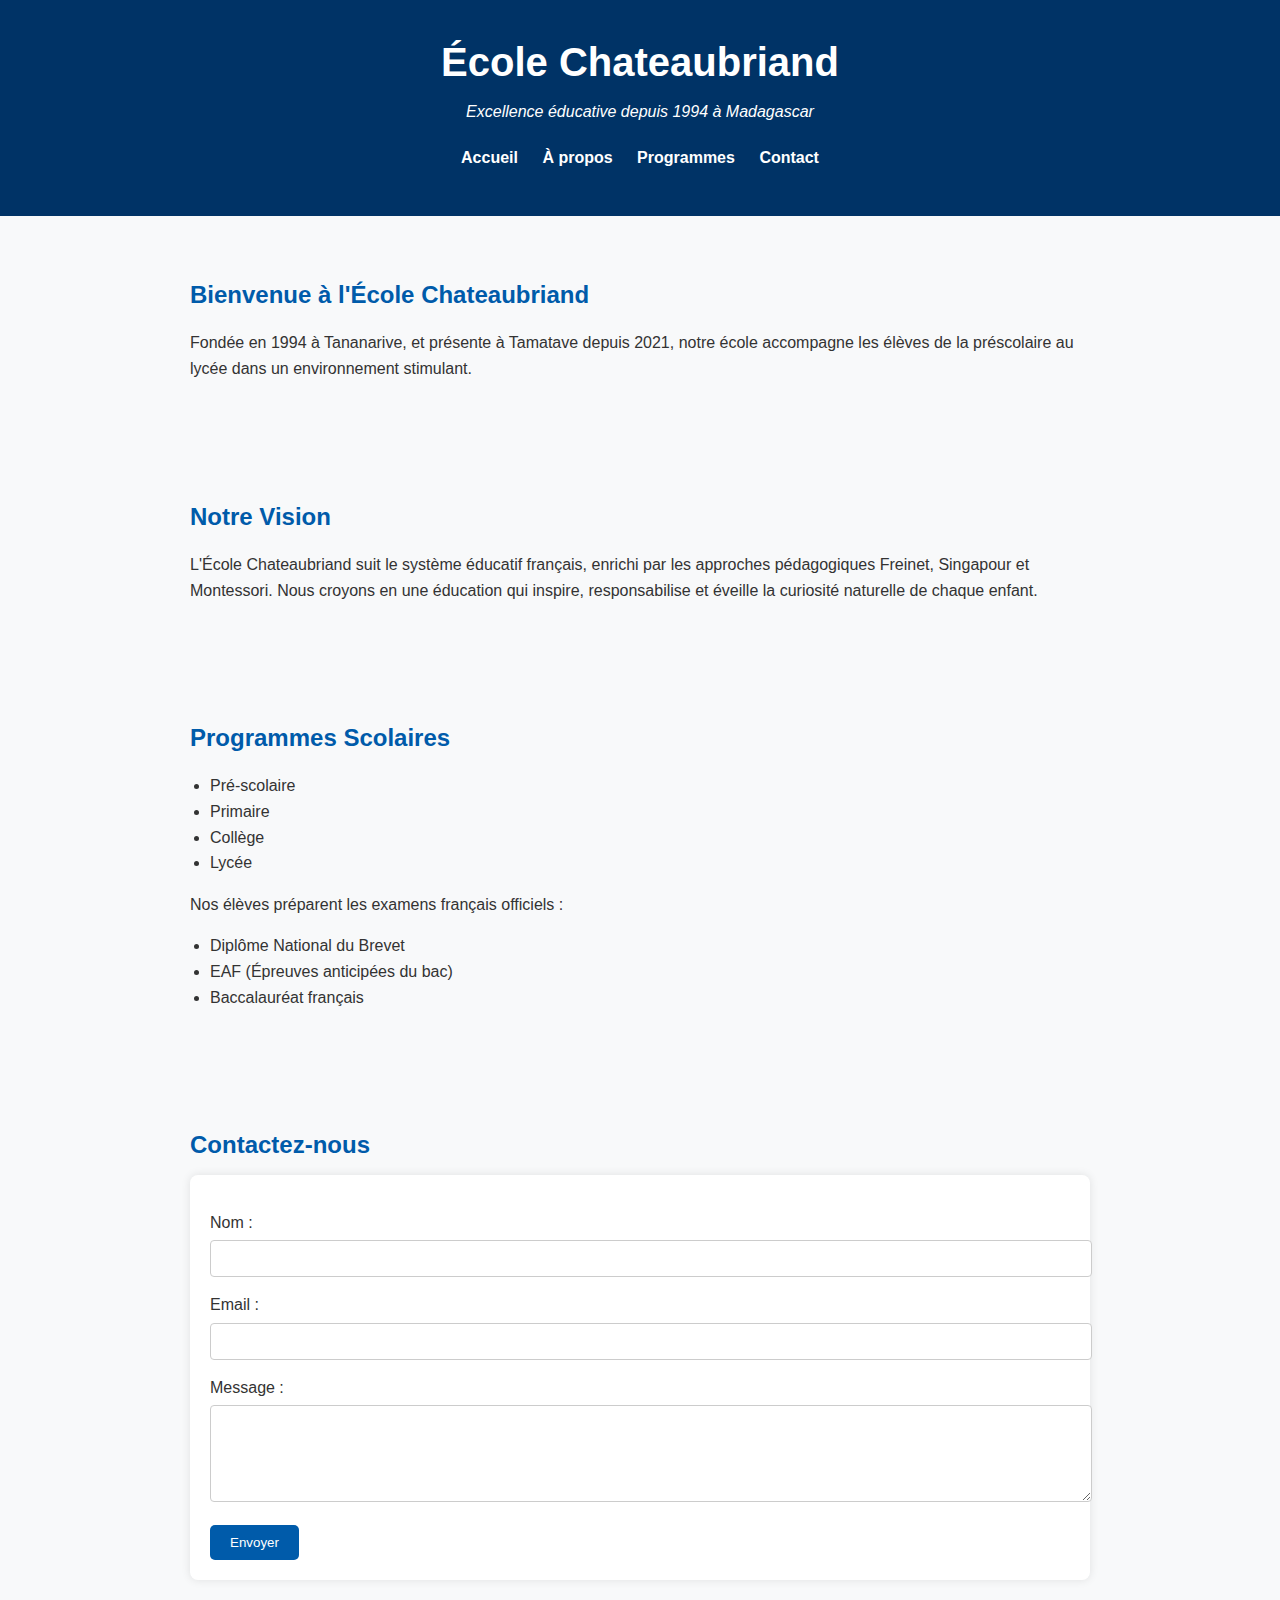
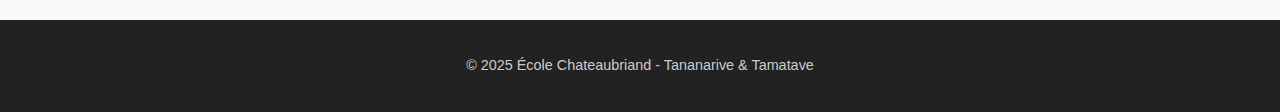
<file: index.html>
<!DOCTYPE html>
<html lang="fr">
<head>
  <meta charset="UTF-8" />
  <meta name="viewport" content="width=device-width, initial-scale=1.0" />
  <title>École Chateaubriand</title>
  <link rel="stylesheet" href="style.css" />
</head>
<body>
  <header>
    <h1>École Chateaubriand</h1>
    <p>Excellence éducative depuis 1994 à Madagascar</p>
    <nav>
      <ul>
        <li><a href="#accueil">Accueil</a></li>
        <li><a href="#apropos">À propos</a></li>
        <li><a href="#programmes">Programmes</a></li>
        <li><a href="#contact">Contact</a></li>
      </ul>
    </nav>
  </header>

  <section id="accueil">
    <h2>Bienvenue à l'École Chateaubriand</h2>
    <p>
      Fondée en 1994 à Tananarive, et présente à Tamatave depuis 2021, notre école accompagne les élèves de la préscolaire au lycée dans un environnement stimulant.
    </p>
  </section>

  <section id="apropos">
    <h2>Notre Vision</h2>
    <p>
      L'École Chateaubriand suit le système éducatif français, enrichi par les approches pédagogiques Freinet, Singapour et Montessori. Nous croyons en une éducation qui inspire, responsabilise et éveille la curiosité naturelle de chaque enfant.
    </p>
  </section>

  <section id="programmes">
    <h2>Programmes Scolaires</h2>
    <ul>
      <li>Pré-scolaire</li>
      <li>Primaire</li>
      <li>Collège</li>
      <li>Lycée</li>
    </ul>
    <p>
      Nos élèves préparent les examens français officiels :
    </p>
    <ul>
      <li>Diplôme National du Brevet</li>
      <li>EAF (Épreuves anticipées du bac)</li>
      <li>Baccalauréat français</li>
    </ul>
  </section>

  <section id="contact">
    <h2>Contactez-nous</h2>
    <form>
      <label for="nom">Nom :</label>
      <input type="text" id="nom" name="nom" required />

      <label for="email">Email :</label>
      <input type="email" id="email" name="email" required />

      <label for="message">Message :</label>
      <textarea id="message" name="message" rows="5" required></textarea>

      <button type="submit">Envoyer</button>
    </form>
  </section>

  <footer>
    <p>&copy; 2025 École Chateaubriand - Tananarive & Tamatave</p>
  </footer>
</body>
</html>
</file>
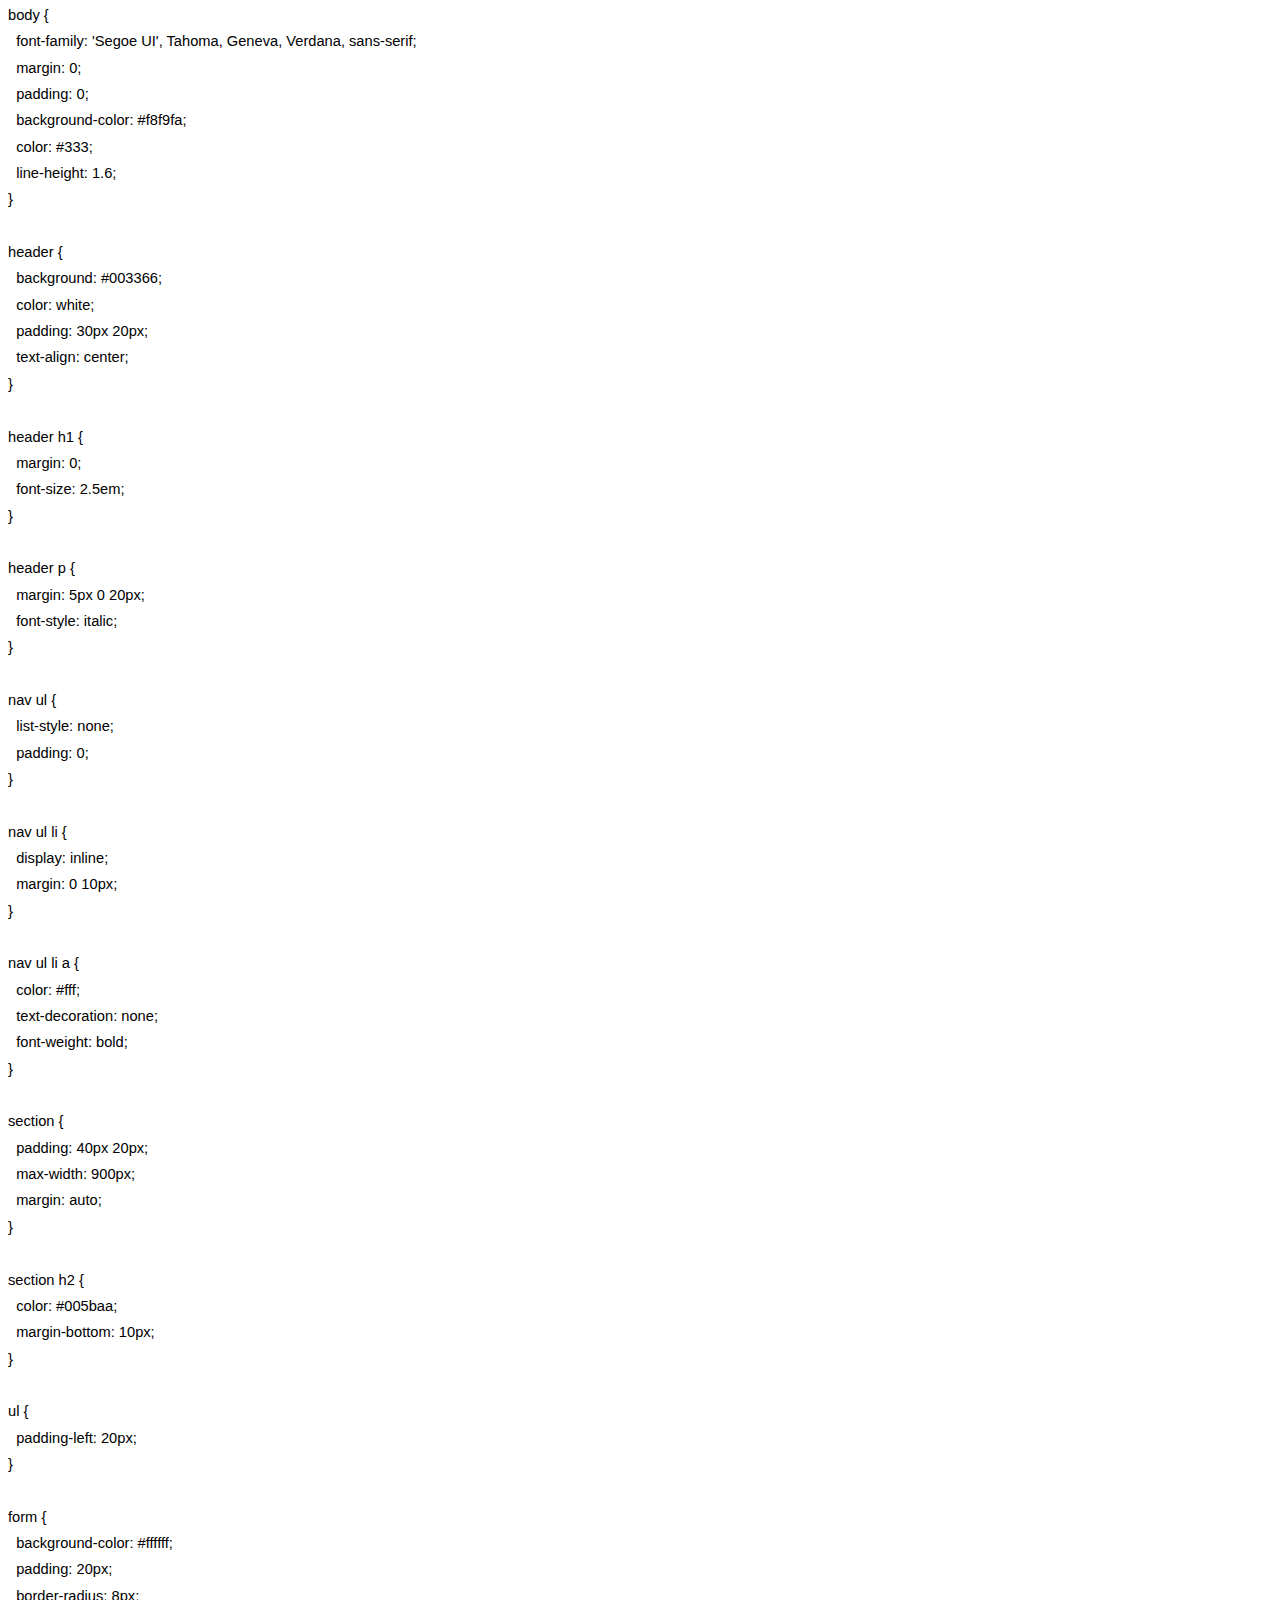
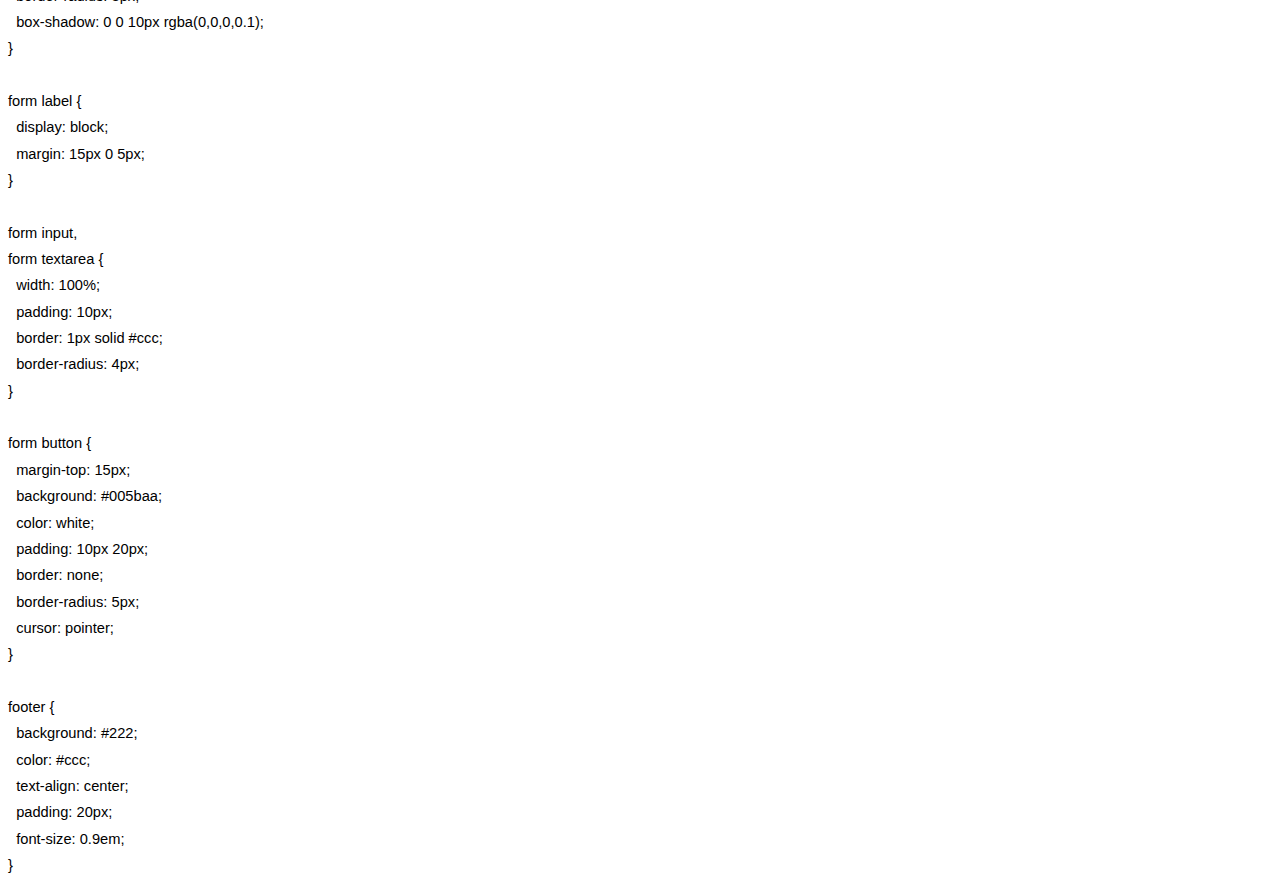
<file: style.css.htm>
<html xmlns:v="urn:schemas-microsoft-com:vml"
xmlns:o="urn:schemas-microsoft-com:office:office"
xmlns:w="urn:schemas-microsoft-com:office:word"
xmlns:m="http://schemas.microsoft.com/office/2004/12/omml"
xmlns="http://www.w3.org/TR/REC-html40">

<head>
<meta http-equiv=Content-Type content="text/html; charset=windows-1252">
<meta name=ProgId content=Word.Document>
<meta name=Generator content="Microsoft Word 15">
<meta name=Originator content="Microsoft Word 15">
<link rel=File-List href="style.css_fichiers/filelist.xml">
<!--[if gte mso 9]><xml>
 <o:DocumentProperties>
  <o:Author>francine ratsimbazafy</o:Author>
  <o:Template>Normal</o:Template>
  <o:LastAuthor>francine ratsimbazafy</o:LastAuthor>
  <o:Revision>2</o:Revision>
  <o:TotalTime>2</o:TotalTime>
  <o:Created>2025-05-05T18:35:00Z</o:Created>
  <o:LastSaved>2025-05-05T18:35:00Z</o:LastSaved>
  <o:Pages>1</o:Pages>
  <o:Words>191</o:Words>
  <o:Characters>1054</o:Characters>
  <o:Lines>8</o:Lines>
  <o:Paragraphs>2</o:Paragraphs>
  <o:CharactersWithSpaces>1243</o:CharactersWithSpaces>
  <o:Version>16.00</o:Version>
 </o:DocumentProperties>
 <o:OfficeDocumentSettings>
  <o:AllowPNG/>
 </o:OfficeDocumentSettings>
</xml><![endif]-->
<link rel=themeData href="style.css_fichiers/themedata.thmx">
<link rel=colorSchemeMapping href="style.css_fichiers/colorschememapping.xml">
<!--[if gte mso 9]><xml>
 <w:WordDocument>
  <w:SpellingState>Clean</w:SpellingState>
  <w:GrammarState>Clean</w:GrammarState>
  <w:TrackMoves>false</w:TrackMoves>
  <w:TrackFormatting/>
  <w:HyphenationZone>21</w:HyphenationZone>
  <w:PunctuationKerning/>
  <w:ValidateAgainstSchemas/>
  <w:SaveIfXMLInvalid>false</w:SaveIfXMLInvalid>
  <w:IgnoreMixedContent>false</w:IgnoreMixedContent>
  <w:AlwaysShowPlaceholderText>false</w:AlwaysShowPlaceholderText>
  <w:DoNotPromoteQF/>
  <w:LidThemeOther>FR</w:LidThemeOther>
  <w:LidThemeAsian>X-NONE</w:LidThemeAsian>
  <w:LidThemeComplexScript>X-NONE</w:LidThemeComplexScript>
  <w:Compatibility>
   <w:BreakWrappedTables/>
   <w:SnapToGridInCell/>
   <w:WrapTextWithPunct/>
   <w:UseAsianBreakRules/>
   <w:DontGrowAutofit/>
   <w:SplitPgBreakAndParaMark/>
   <w:EnableOpenTypeKerning/>
   <w:DontFlipMirrorIndents/>
   <w:OverrideTableStyleHps/>
  </w:Compatibility>
  <m:mathPr>
   <m:mathFont m:val="Cambria Math"/>
   <m:brkBin m:val="before"/>
   <m:brkBinSub m:val="&#45;-"/>
   <m:smallFrac m:val="off"/>
   <m:dispDef/>
   <m:lMargin m:val="0"/>
   <m:rMargin m:val="0"/>
   <m:defJc m:val="centerGroup"/>
   <m:wrapIndent m:val="1440"/>
   <m:intLim m:val="subSup"/>
   <m:naryLim m:val="undOvr"/>
  </m:mathPr></w:WordDocument>
</xml><![endif]--><!--[if gte mso 9]><xml>
 <w:LatentStyles DefLockedState="false" DefUnhideWhenUsed="false"
  DefSemiHidden="false" DefQFormat="false" DefPriority="99"
  LatentStyleCount="376">
  <w:LsdException Locked="false" Priority="0" QFormat="true" Name="Normal"/>
  <w:LsdException Locked="false" Priority="9" QFormat="true" Name="heading 1"/>
  <w:LsdException Locked="false" Priority="9" SemiHidden="true"
   UnhideWhenUsed="true" QFormat="true" Name="heading 2"/>
  <w:LsdException Locked="false" Priority="9" SemiHidden="true"
   UnhideWhenUsed="true" QFormat="true" Name="heading 3"/>
  <w:LsdException Locked="false" Priority="9" SemiHidden="true"
   UnhideWhenUsed="true" QFormat="true" Name="heading 4"/>
  <w:LsdException Locked="false" Priority="9" SemiHidden="true"
   UnhideWhenUsed="true" QFormat="true" Name="heading 5"/>
  <w:LsdException Locked="false" Priority="9" SemiHidden="true"
   UnhideWhenUsed="true" QFormat="true" Name="heading 6"/>
  <w:LsdException Locked="false" Priority="9" SemiHidden="true"
   UnhideWhenUsed="true" QFormat="true" Name="heading 7"/>
  <w:LsdException Locked="false" Priority="9" SemiHidden="true"
   UnhideWhenUsed="true" QFormat="true" Name="heading 8"/>
  <w:LsdException Locked="false" Priority="9" SemiHidden="true"
   UnhideWhenUsed="true" QFormat="true" Name="heading 9"/>
  <w:LsdException Locked="false" SemiHidden="true" UnhideWhenUsed="true"
   Name="index 1"/>
  <w:LsdException Locked="false" SemiHidden="true" UnhideWhenUsed="true"
   Name="index 2"/>
  <w:LsdException Locked="false" SemiHidden="true" UnhideWhenUsed="true"
   Name="index 3"/>
  <w:LsdException Locked="false" SemiHidden="true" UnhideWhenUsed="true"
   Name="index 4"/>
  <w:LsdException Locked="false" SemiHidden="true" UnhideWhenUsed="true"
   Name="index 5"/>
  <w:LsdException Locked="false" SemiHidden="true" UnhideWhenUsed="true"
   Name="index 6"/>
  <w:LsdException Locked="false" SemiHidden="true" UnhideWhenUsed="true"
   Name="index 7"/>
  <w:LsdException Locked="false" SemiHidden="true" UnhideWhenUsed="true"
   Name="index 8"/>
  <w:LsdException Locked="false" SemiHidden="true" UnhideWhenUsed="true"
   Name="index 9"/>
  <w:LsdException Locked="false" Priority="39" SemiHidden="true"
   UnhideWhenUsed="true" Name="toc 1"/>
  <w:LsdException Locked="false" Priority="39" SemiHidden="true"
   UnhideWhenUsed="true" Name="toc 2"/>
  <w:LsdException Locked="false" Priority="39" SemiHidden="true"
   UnhideWhenUsed="true" Name="toc 3"/>
  <w:LsdException Locked="false" Priority="39" SemiHidden="true"
   UnhideWhenUsed="true" Name="toc 4"/>
  <w:LsdException Locked="false" Priority="39" SemiHidden="true"
   UnhideWhenUsed="true" Name="toc 5"/>
  <w:LsdException Locked="false" Priority="39" SemiHidden="true"
   UnhideWhenUsed="true" Name="toc 6"/>
  <w:LsdException Locked="false" Priority="39" SemiHidden="true"
   UnhideWhenUsed="true" Name="toc 7"/>
  <w:LsdException Locked="false" Priority="39" SemiHidden="true"
   UnhideWhenUsed="true" Name="toc 8"/>
  <w:LsdException Locked="false" Priority="39" SemiHidden="true"
   UnhideWhenUsed="true" Name="toc 9"/>
  <w:LsdException Locked="false" SemiHidden="true" UnhideWhenUsed="true"
   Name="Normal Indent"/>
  <w:LsdException Locked="false" SemiHidden="true" UnhideWhenUsed="true"
   Name="footnote text"/>
  <w:LsdException Locked="false" SemiHidden="true" UnhideWhenUsed="true"
   Name="annotation text"/>
  <w:LsdException Locked="false" SemiHidden="true" UnhideWhenUsed="true"
   Name="header"/>
  <w:LsdException Locked="false" SemiHidden="true" UnhideWhenUsed="true"
   Name="footer"/>
  <w:LsdException Locked="false" SemiHidden="true" UnhideWhenUsed="true"
   Name="index heading"/>
  <w:LsdException Locked="false" Priority="35" SemiHidden="true"
   UnhideWhenUsed="true" QFormat="true" Name="caption"/>
  <w:LsdException Locked="false" SemiHidden="true" UnhideWhenUsed="true"
   Name="table of figures"/>
  <w:LsdException Locked="false" SemiHidden="true" UnhideWhenUsed="true"
   Name="envelope address"/>
  <w:LsdException Locked="false" SemiHidden="true" UnhideWhenUsed="true"
   Name="envelope return"/>
  <w:LsdException Locked="false" SemiHidden="true" UnhideWhenUsed="true"
   Name="footnote reference"/>
  <w:LsdException Locked="false" SemiHidden="true" UnhideWhenUsed="true"
   Name="annotation reference"/>
  <w:LsdException Locked="false" SemiHidden="true" UnhideWhenUsed="true"
   Name="line number"/>
  <w:LsdException Locked="false" SemiHidden="true" UnhideWhenUsed="true"
   Name="page number"/>
  <w:LsdException Locked="false" SemiHidden="true" UnhideWhenUsed="true"
   Name="endnote reference"/>
  <w:LsdException Locked="false" SemiHidden="true" UnhideWhenUsed="true"
   Name="endnote text"/>
  <w:LsdException Locked="false" SemiHidden="true" UnhideWhenUsed="true"
   Name="table of authorities"/>
  <w:LsdException Locked="false" SemiHidden="true" UnhideWhenUsed="true"
   Name="macro"/>
  <w:LsdException Locked="false" SemiHidden="true" UnhideWhenUsed="true"
   Name="toa heading"/>
  <w:LsdException Locked="false" SemiHidden="true" UnhideWhenUsed="true"
   Name="List"/>
  <w:LsdException Locked="false" SemiHidden="true" UnhideWhenUsed="true"
   Name="List Bullet"/>
  <w:LsdException Locked="false" SemiHidden="true" UnhideWhenUsed="true"
   Name="List Number"/>
  <w:LsdException Locked="false" SemiHidden="true" UnhideWhenUsed="true"
   Name="List 2"/>
  <w:LsdException Locked="false" SemiHidden="true" UnhideWhenUsed="true"
   Name="List 3"/>
  <w:LsdException Locked="false" SemiHidden="true" UnhideWhenUsed="true"
   Name="List 4"/>
  <w:LsdException Locked="false" SemiHidden="true" UnhideWhenUsed="true"
   Name="List 5"/>
  <w:LsdException Locked="false" SemiHidden="true" UnhideWhenUsed="true"
   Name="List Bullet 2"/>
  <w:LsdException Locked="false" SemiHidden="true" UnhideWhenUsed="true"
   Name="List Bullet 3"/>
  <w:LsdException Locked="false" SemiHidden="true" UnhideWhenUsed="true"
   Name="List Bullet 4"/>
  <w:LsdException Locked="false" SemiHidden="true" UnhideWhenUsed="true"
   Name="List Bullet 5"/>
  <w:LsdException Locked="false" SemiHidden="true" UnhideWhenUsed="true"
   Name="List Number 2"/>
  <w:LsdException Locked="false" SemiHidden="true" UnhideWhenUsed="true"
   Name="List Number 3"/>
  <w:LsdException Locked="false" SemiHidden="true" UnhideWhenUsed="true"
   Name="List Number 4"/>
  <w:LsdException Locked="false" SemiHidden="true" UnhideWhenUsed="true"
   Name="List Number 5"/>
  <w:LsdException Locked="false" Priority="10" QFormat="true" Name="Title"/>
  <w:LsdException Locked="false" SemiHidden="true" UnhideWhenUsed="true"
   Name="Closing"/>
  <w:LsdException Locked="false" SemiHidden="true" UnhideWhenUsed="true"
   Name="Signature"/>
  <w:LsdException Locked="false" Priority="1" SemiHidden="true"
   UnhideWhenUsed="true" Name="Default Paragraph Font"/>
  <w:LsdException Locked="false" SemiHidden="true" UnhideWhenUsed="true"
   Name="Body Text"/>
  <w:LsdException Locked="false" SemiHidden="true" UnhideWhenUsed="true"
   Name="Body Text Indent"/>
  <w:LsdException Locked="false" SemiHidden="true" UnhideWhenUsed="true"
   Name="List Continue"/>
  <w:LsdException Locked="false" SemiHidden="true" UnhideWhenUsed="true"
   Name="List Continue 2"/>
  <w:LsdException Locked="false" SemiHidden="true" UnhideWhenUsed="true"
   Name="List Continue 3"/>
  <w:LsdException Locked="false" SemiHidden="true" UnhideWhenUsed="true"
   Name="List Continue 4"/>
  <w:LsdException Locked="false" SemiHidden="true" UnhideWhenUsed="true"
   Name="List Continue 5"/>
  <w:LsdException Locked="false" SemiHidden="true" UnhideWhenUsed="true"
   Name="Message Header"/>
  <w:LsdException Locked="false" Priority="11" QFormat="true" Name="Subtitle"/>
  <w:LsdException Locked="false" SemiHidden="true" UnhideWhenUsed="true"
   Name="Salutation"/>
  <w:LsdException Locked="false" SemiHidden="true" UnhideWhenUsed="true"
   Name="Date"/>
  <w:LsdException Locked="false" SemiHidden="true" UnhideWhenUsed="true"
   Name="Body Text First Indent"/>
  <w:LsdException Locked="false" SemiHidden="true" UnhideWhenUsed="true"
   Name="Body Text First Indent 2"/>
  <w:LsdException Locked="false" SemiHidden="true" UnhideWhenUsed="true"
   Name="Note Heading"/>
  <w:LsdException Locked="false" SemiHidden="true" UnhideWhenUsed="true"
   Name="Body Text 2"/>
  <w:LsdException Locked="false" SemiHidden="true" UnhideWhenUsed="true"
   Name="Body Text 3"/>
  <w:LsdException Locked="false" SemiHidden="true" UnhideWhenUsed="true"
   Name="Body Text Indent 2"/>
  <w:LsdException Locked="false" SemiHidden="true" UnhideWhenUsed="true"
   Name="Body Text Indent 3"/>
  <w:LsdException Locked="false" SemiHidden="true" UnhideWhenUsed="true"
   Name="Block Text"/>
  <w:LsdException Locked="false" SemiHidden="true" UnhideWhenUsed="true"
   Name="Hyperlink"/>
  <w:LsdException Locked="false" SemiHidden="true" UnhideWhenUsed="true"
   Name="FollowedHyperlink"/>
  <w:LsdException Locked="false" Priority="22" QFormat="true" Name="Strong"/>
  <w:LsdException Locked="false" Priority="20" QFormat="true" Name="Emphasis"/>
  <w:LsdException Locked="false" SemiHidden="true" UnhideWhenUsed="true"
   Name="Document Map"/>
  <w:LsdException Locked="false" SemiHidden="true" UnhideWhenUsed="true"
   Name="Plain Text"/>
  <w:LsdException Locked="false" SemiHidden="true" UnhideWhenUsed="true"
   Name="E-mail Signature"/>
  <w:LsdException Locked="false" SemiHidden="true" UnhideWhenUsed="true"
   Name="HTML Top of Form"/>
  <w:LsdException Locked="false" SemiHidden="true" UnhideWhenUsed="true"
   Name="HTML Bottom of Form"/>
  <w:LsdException Locked="false" SemiHidden="true" UnhideWhenUsed="true"
   Name="Normal (Web)"/>
  <w:LsdException Locked="false" SemiHidden="true" UnhideWhenUsed="true"
   Name="HTML Acronym"/>
  <w:LsdException Locked="false" SemiHidden="true" UnhideWhenUsed="true"
   Name="HTML Address"/>
  <w:LsdException Locked="false" SemiHidden="true" UnhideWhenUsed="true"
   Name="HTML Cite"/>
  <w:LsdException Locked="false" SemiHidden="true" UnhideWhenUsed="true"
   Name="HTML Code"/>
  <w:LsdException Locked="false" SemiHidden="true" UnhideWhenUsed="true"
   Name="HTML Definition"/>
  <w:LsdException Locked="false" SemiHidden="true" UnhideWhenUsed="true"
   Name="HTML Keyboard"/>
  <w:LsdException Locked="false" SemiHidden="true" UnhideWhenUsed="true"
   Name="HTML Preformatted"/>
  <w:LsdException Locked="false" SemiHidden="true" UnhideWhenUsed="true"
   Name="HTML Sample"/>
  <w:LsdException Locked="false" SemiHidden="true" UnhideWhenUsed="true"
   Name="HTML Typewriter"/>
  <w:LsdException Locked="false" SemiHidden="true" UnhideWhenUsed="true"
   Name="HTML Variable"/>
  <w:LsdException Locked="false" SemiHidden="true" UnhideWhenUsed="true"
   Name="Normal Table"/>
  <w:LsdException Locked="false" SemiHidden="true" UnhideWhenUsed="true"
   Name="annotation subject"/>
  <w:LsdException Locked="false" SemiHidden="true" UnhideWhenUsed="true"
   Name="No List"/>
  <w:LsdException Locked="false" SemiHidden="true" UnhideWhenUsed="true"
   Name="Outline List 1"/>
  <w:LsdException Locked="false" SemiHidden="true" UnhideWhenUsed="true"
   Name="Outline List 2"/>
  <w:LsdException Locked="false" SemiHidden="true" UnhideWhenUsed="true"
   Name="Outline List 3"/>
  <w:LsdException Locked="false" SemiHidden="true" UnhideWhenUsed="true"
   Name="Table Simple 1"/>
  <w:LsdException Locked="false" SemiHidden="true" UnhideWhenUsed="true"
   Name="Table Simple 2"/>
  <w:LsdException Locked="false" SemiHidden="true" UnhideWhenUsed="true"
   Name="Table Simple 3"/>
  <w:LsdException Locked="false" SemiHidden="true" UnhideWhenUsed="true"
   Name="Table Classic 1"/>
  <w:LsdException Locked="false" SemiHidden="true" UnhideWhenUsed="true"
   Name="Table Classic 2"/>
  <w:LsdException Locked="false" SemiHidden="true" UnhideWhenUsed="true"
   Name="Table Classic 3"/>
  <w:LsdException Locked="false" SemiHidden="true" UnhideWhenUsed="true"
   Name="Table Classic 4"/>
  <w:LsdException Locked="false" SemiHidden="true" UnhideWhenUsed="true"
   Name="Table Colorful 1"/>
  <w:LsdException Locked="false" SemiHidden="true" UnhideWhenUsed="true"
   Name="Table Colorful 2"/>
  <w:LsdException Locked="false" SemiHidden="true" UnhideWhenUsed="true"
   Name="Table Colorful 3"/>
  <w:LsdException Locked="false" SemiHidden="true" UnhideWhenUsed="true"
   Name="Table Columns 1"/>
  <w:LsdException Locked="false" SemiHidden="true" UnhideWhenUsed="true"
   Name="Table Columns 2"/>
  <w:LsdException Locked="false" SemiHidden="true" UnhideWhenUsed="true"
   Name="Table Columns 3"/>
  <w:LsdException Locked="false" SemiHidden="true" UnhideWhenUsed="true"
   Name="Table Columns 4"/>
  <w:LsdException Locked="false" SemiHidden="true" UnhideWhenUsed="true"
   Name="Table Columns 5"/>
  <w:LsdException Locked="false" SemiHidden="true" UnhideWhenUsed="true"
   Name="Table Grid 1"/>
  <w:LsdException Locked="false" SemiHidden="true" UnhideWhenUsed="true"
   Name="Table Grid 2"/>
  <w:LsdException Locked="false" SemiHidden="true" UnhideWhenUsed="true"
   Name="Table Grid 3"/>
  <w:LsdException Locked="false" SemiHidden="true" UnhideWhenUsed="true"
   Name="Table Grid 4"/>
  <w:LsdException Locked="false" SemiHidden="true" UnhideWhenUsed="true"
   Name="Table Grid 5"/>
  <w:LsdException Locked="false" SemiHidden="true" UnhideWhenUsed="true"
   Name="Table Grid 6"/>
  <w:LsdException Locked="false" SemiHidden="true" UnhideWhenUsed="true"
   Name="Table Grid 7"/>
  <w:LsdException Locked="false" SemiHidden="true" UnhideWhenUsed="true"
   Name="Table Grid 8"/>
  <w:LsdException Locked="false" SemiHidden="true" UnhideWhenUsed="true"
   Name="Table List 1"/>
  <w:LsdException Locked="false" SemiHidden="true" UnhideWhenUsed="true"
   Name="Table List 2"/>
  <w:LsdException Locked="false" SemiHidden="true" UnhideWhenUsed="true"
   Name="Table List 3"/>
  <w:LsdException Locked="false" SemiHidden="true" UnhideWhenUsed="true"
   Name="Table List 4"/>
  <w:LsdException Locked="false" SemiHidden="true" UnhideWhenUsed="true"
   Name="Table List 5"/>
  <w:LsdException Locked="false" SemiHidden="true" UnhideWhenUsed="true"
   Name="Table List 6"/>
  <w:LsdException Locked="false" SemiHidden="true" UnhideWhenUsed="true"
   Name="Table List 7"/>
  <w:LsdException Locked="false" SemiHidden="true" UnhideWhenUsed="true"
   Name="Table List 8"/>
  <w:LsdException Locked="false" SemiHidden="true" UnhideWhenUsed="true"
   Name="Table 3D effects 1"/>
  <w:LsdException Locked="false" SemiHidden="true" UnhideWhenUsed="true"
   Name="Table 3D effects 2"/>
  <w:LsdException Locked="false" SemiHidden="true" UnhideWhenUsed="true"
   Name="Table 3D effects 3"/>
  <w:LsdException Locked="false" SemiHidden="true" UnhideWhenUsed="true"
   Name="Table Contemporary"/>
  <w:LsdException Locked="false" SemiHidden="true" UnhideWhenUsed="true"
   Name="Table Elegant"/>
  <w:LsdException Locked="false" SemiHidden="true" UnhideWhenUsed="true"
   Name="Table Professional"/>
  <w:LsdException Locked="false" SemiHidden="true" UnhideWhenUsed="true"
   Name="Table Subtle 1"/>
  <w:LsdException Locked="false" SemiHidden="true" UnhideWhenUsed="true"
   Name="Table Subtle 2"/>
  <w:LsdException Locked="false" SemiHidden="true" UnhideWhenUsed="true"
   Name="Table Web 1"/>
  <w:LsdException Locked="false" SemiHidden="true" UnhideWhenUsed="true"
   Name="Table Web 2"/>
  <w:LsdException Locked="false" SemiHidden="true" UnhideWhenUsed="true"
   Name="Table Web 3"/>
  <w:LsdException Locked="false" SemiHidden="true" UnhideWhenUsed="true"
   Name="Balloon Text"/>
  <w:LsdException Locked="false" Priority="39" Name="Table Grid"/>
  <w:LsdException Locked="false" SemiHidden="true" UnhideWhenUsed="true"
   Name="Table Theme"/>
  <w:LsdException Locked="false" SemiHidden="true" Name="Placeholder Text"/>
  <w:LsdException Locked="false" Priority="1" QFormat="true" Name="No Spacing"/>
  <w:LsdException Locked="false" Priority="60" Name="Light Shading"/>
  <w:LsdException Locked="false" Priority="61" Name="Light List"/>
  <w:LsdException Locked="false" Priority="62" Name="Light Grid"/>
  <w:LsdException Locked="false" Priority="63" Name="Medium Shading 1"/>
  <w:LsdException Locked="false" Priority="64" Name="Medium Shading 2"/>
  <w:LsdException Locked="false" Priority="65" Name="Medium List 1"/>
  <w:LsdException Locked="false" Priority="66" Name="Medium List 2"/>
  <w:LsdException Locked="false" Priority="67" Name="Medium Grid 1"/>
  <w:LsdException Locked="false" Priority="68" Name="Medium Grid 2"/>
  <w:LsdException Locked="false" Priority="69" Name="Medium Grid 3"/>
  <w:LsdException Locked="false" Priority="70" Name="Dark List"/>
  <w:LsdException Locked="false" Priority="71" Name="Colorful Shading"/>
  <w:LsdException Locked="false" Priority="72" Name="Colorful List"/>
  <w:LsdException Locked="false" Priority="73" Name="Colorful Grid"/>
  <w:LsdException Locked="false" Priority="60" Name="Light Shading Accent 1"/>
  <w:LsdException Locked="false" Priority="61" Name="Light List Accent 1"/>
  <w:LsdException Locked="false" Priority="62" Name="Light Grid Accent 1"/>
  <w:LsdException Locked="false" Priority="63" Name="Medium Shading 1 Accent 1"/>
  <w:LsdException Locked="false" Priority="64" Name="Medium Shading 2 Accent 1"/>
  <w:LsdException Locked="false" Priority="65" Name="Medium List 1 Accent 1"/>
  <w:LsdException Locked="false" SemiHidden="true" Name="Revision"/>
  <w:LsdException Locked="false" Priority="34" QFormat="true"
   Name="List Paragraph"/>
  <w:LsdException Locked="false" Priority="29" QFormat="true" Name="Quote"/>
  <w:LsdException Locked="false" Priority="30" QFormat="true"
   Name="Intense Quote"/>
  <w:LsdException Locked="false" Priority="66" Name="Medium List 2 Accent 1"/>
  <w:LsdException Locked="false" Priority="67" Name="Medium Grid 1 Accent 1"/>
  <w:LsdException Locked="false" Priority="68" Name="Medium Grid 2 Accent 1"/>
  <w:LsdException Locked="false" Priority="69" Name="Medium Grid 3 Accent 1"/>
  <w:LsdException Locked="false" Priority="70" Name="Dark List Accent 1"/>
  <w:LsdException Locked="false" Priority="71" Name="Colorful Shading Accent 1"/>
  <w:LsdException Locked="false" Priority="72" Name="Colorful List Accent 1"/>
  <w:LsdException Locked="false" Priority="73" Name="Colorful Grid Accent 1"/>
  <w:LsdException Locked="false" Priority="60" Name="Light Shading Accent 2"/>
  <w:LsdException Locked="false" Priority="61" Name="Light List Accent 2"/>
  <w:LsdException Locked="false" Priority="62" Name="Light Grid Accent 2"/>
  <w:LsdException Locked="false" Priority="63" Name="Medium Shading 1 Accent 2"/>
  <w:LsdException Locked="false" Priority="64" Name="Medium Shading 2 Accent 2"/>
  <w:LsdException Locked="false" Priority="65" Name="Medium List 1 Accent 2"/>
  <w:LsdException Locked="false" Priority="66" Name="Medium List 2 Accent 2"/>
  <w:LsdException Locked="false" Priority="67" Name="Medium Grid 1 Accent 2"/>
  <w:LsdException Locked="false" Priority="68" Name="Medium Grid 2 Accent 2"/>
  <w:LsdException Locked="false" Priority="69" Name="Medium Grid 3 Accent 2"/>
  <w:LsdException Locked="false" Priority="70" Name="Dark List Accent 2"/>
  <w:LsdException Locked="false" Priority="71" Name="Colorful Shading Accent 2"/>
  <w:LsdException Locked="false" Priority="72" Name="Colorful List Accent 2"/>
  <w:LsdException Locked="false" Priority="73" Name="Colorful Grid Accent 2"/>
  <w:LsdException Locked="false" Priority="60" Name="Light Shading Accent 3"/>
  <w:LsdException Locked="false" Priority="61" Name="Light List Accent 3"/>
  <w:LsdException Locked="false" Priority="62" Name="Light Grid Accent 3"/>
  <w:LsdException Locked="false" Priority="63" Name="Medium Shading 1 Accent 3"/>
  <w:LsdException Locked="false" Priority="64" Name="Medium Shading 2 Accent 3"/>
  <w:LsdException Locked="false" Priority="65" Name="Medium List 1 Accent 3"/>
  <w:LsdException Locked="false" Priority="66" Name="Medium List 2 Accent 3"/>
  <w:LsdException Locked="false" Priority="67" Name="Medium Grid 1 Accent 3"/>
  <w:LsdException Locked="false" Priority="68" Name="Medium Grid 2 Accent 3"/>
  <w:LsdException Locked="false" Priority="69" Name="Medium Grid 3 Accent 3"/>
  <w:LsdException Locked="false" Priority="70" Name="Dark List Accent 3"/>
  <w:LsdException Locked="false" Priority="71" Name="Colorful Shading Accent 3"/>
  <w:LsdException Locked="false" Priority="72" Name="Colorful List Accent 3"/>
  <w:LsdException Locked="false" Priority="73" Name="Colorful Grid Accent 3"/>
  <w:LsdException Locked="false" Priority="60" Name="Light Shading Accent 4"/>
  <w:LsdException Locked="false" Priority="61" Name="Light List Accent 4"/>
  <w:LsdException Locked="false" Priority="62" Name="Light Grid Accent 4"/>
  <w:LsdException Locked="false" Priority="63" Name="Medium Shading 1 Accent 4"/>
  <w:LsdException Locked="false" Priority="64" Name="Medium Shading 2 Accent 4"/>
  <w:LsdException Locked="false" Priority="65" Name="Medium List 1 Accent 4"/>
  <w:LsdException Locked="false" Priority="66" Name="Medium List 2 Accent 4"/>
  <w:LsdException Locked="false" Priority="67" Name="Medium Grid 1 Accent 4"/>
  <w:LsdException Locked="false" Priority="68" Name="Medium Grid 2 Accent 4"/>
  <w:LsdException Locked="false" Priority="69" Name="Medium Grid 3 Accent 4"/>
  <w:LsdException Locked="false" Priority="70" Name="Dark List Accent 4"/>
  <w:LsdException Locked="false" Priority="71" Name="Colorful Shading Accent 4"/>
  <w:LsdException Locked="false" Priority="72" Name="Colorful List Accent 4"/>
  <w:LsdException Locked="false" Priority="73" Name="Colorful Grid Accent 4"/>
  <w:LsdException Locked="false" Priority="60" Name="Light Shading Accent 5"/>
  <w:LsdException Locked="false" Priority="61" Name="Light List Accent 5"/>
  <w:LsdException Locked="false" Priority="62" Name="Light Grid Accent 5"/>
  <w:LsdException Locked="false" Priority="63" Name="Medium Shading 1 Accent 5"/>
  <w:LsdException Locked="false" Priority="64" Name="Medium Shading 2 Accent 5"/>
  <w:LsdException Locked="false" Priority="65" Name="Medium List 1 Accent 5"/>
  <w:LsdException Locked="false" Priority="66" Name="Medium List 2 Accent 5"/>
  <w:LsdException Locked="false" Priority="67" Name="Medium Grid 1 Accent 5"/>
  <w:LsdException Locked="false" Priority="68" Name="Medium Grid 2 Accent 5"/>
  <w:LsdException Locked="false" Priority="69" Name="Medium Grid 3 Accent 5"/>
  <w:LsdException Locked="false" Priority="70" Name="Dark List Accent 5"/>
  <w:LsdException Locked="false" Priority="71" Name="Colorful Shading Accent 5"/>
  <w:LsdException Locked="false" Priority="72" Name="Colorful List Accent 5"/>
  <w:LsdException Locked="false" Priority="73" Name="Colorful Grid Accent 5"/>
  <w:LsdException Locked="false" Priority="60" Name="Light Shading Accent 6"/>
  <w:LsdException Locked="false" Priority="61" Name="Light List Accent 6"/>
  <w:LsdException Locked="false" Priority="62" Name="Light Grid Accent 6"/>
  <w:LsdException Locked="false" Priority="63" Name="Medium Shading 1 Accent 6"/>
  <w:LsdException Locked="false" Priority="64" Name="Medium Shading 2 Accent 6"/>
  <w:LsdException Locked="false" Priority="65" Name="Medium List 1 Accent 6"/>
  <w:LsdException Locked="false" Priority="66" Name="Medium List 2 Accent 6"/>
  <w:LsdException Locked="false" Priority="67" Name="Medium Grid 1 Accent 6"/>
  <w:LsdException Locked="false" Priority="68" Name="Medium Grid 2 Accent 6"/>
  <w:LsdException Locked="false" Priority="69" Name="Medium Grid 3 Accent 6"/>
  <w:LsdException Locked="false" Priority="70" Name="Dark List Accent 6"/>
  <w:LsdException Locked="false" Priority="71" Name="Colorful Shading Accent 6"/>
  <w:LsdException Locked="false" Priority="72" Name="Colorful List Accent 6"/>
  <w:LsdException Locked="false" Priority="73" Name="Colorful Grid Accent 6"/>
  <w:LsdException Locked="false" Priority="19" QFormat="true"
   Name="Subtle Emphasis"/>
  <w:LsdException Locked="false" Priority="21" QFormat="true"
   Name="Intense Emphasis"/>
  <w:LsdException Locked="false" Priority="31" QFormat="true"
   Name="Subtle Reference"/>
  <w:LsdException Locked="false" Priority="32" QFormat="true"
   Name="Intense Reference"/>
  <w:LsdException Locked="false" Priority="33" QFormat="true" Name="Book Title"/>
  <w:LsdException Locked="false" Priority="37" SemiHidden="true"
   UnhideWhenUsed="true" Name="Bibliography"/>
  <w:LsdException Locked="false" Priority="39" SemiHidden="true"
   UnhideWhenUsed="true" QFormat="true" Name="TOC Heading"/>
  <w:LsdException Locked="false" Priority="41" Name="Plain Table 1"/>
  <w:LsdException Locked="false" Priority="42" Name="Plain Table 2"/>
  <w:LsdException Locked="false" Priority="43" Name="Plain Table 3"/>
  <w:LsdException Locked="false" Priority="44" Name="Plain Table 4"/>
  <w:LsdException Locked="false" Priority="45" Name="Plain Table 5"/>
  <w:LsdException Locked="false" Priority="40" Name="Grid Table Light"/>
  <w:LsdException Locked="false" Priority="46" Name="Grid Table 1 Light"/>
  <w:LsdException Locked="false" Priority="47" Name="Grid Table 2"/>
  <w:LsdException Locked="false" Priority="48" Name="Grid Table 3"/>
  <w:LsdException Locked="false" Priority="49" Name="Grid Table 4"/>
  <w:LsdException Locked="false" Priority="50" Name="Grid Table 5 Dark"/>
  <w:LsdException Locked="false" Priority="51" Name="Grid Table 6 Colorful"/>
  <w:LsdException Locked="false" Priority="52" Name="Grid Table 7 Colorful"/>
  <w:LsdException Locked="false" Priority="46"
   Name="Grid Table 1 Light Accent 1"/>
  <w:LsdException Locked="false" Priority="47" Name="Grid Table 2 Accent 1"/>
  <w:LsdException Locked="false" Priority="48" Name="Grid Table 3 Accent 1"/>
  <w:LsdException Locked="false" Priority="49" Name="Grid Table 4 Accent 1"/>
  <w:LsdException Locked="false" Priority="50" Name="Grid Table 5 Dark Accent 1"/>
  <w:LsdException Locked="false" Priority="51"
   Name="Grid Table 6 Colorful Accent 1"/>
  <w:LsdException Locked="false" Priority="52"
   Name="Grid Table 7 Colorful Accent 1"/>
  <w:LsdException Locked="false" Priority="46"
   Name="Grid Table 1 Light Accent 2"/>
  <w:LsdException Locked="false" Priority="47" Name="Grid Table 2 Accent 2"/>
  <w:LsdException Locked="false" Priority="48" Name="Grid Table 3 Accent 2"/>
  <w:LsdException Locked="false" Priority="49" Name="Grid Table 4 Accent 2"/>
  <w:LsdException Locked="false" Priority="50" Name="Grid Table 5 Dark Accent 2"/>
  <w:LsdException Locked="false" Priority="51"
   Name="Grid Table 6 Colorful Accent 2"/>
  <w:LsdException Locked="false" Priority="52"
   Name="Grid Table 7 Colorful Accent 2"/>
  <w:LsdException Locked="false" Priority="46"
   Name="Grid Table 1 Light Accent 3"/>
  <w:LsdException Locked="false" Priority="47" Name="Grid Table 2 Accent 3"/>
  <w:LsdException Locked="false" Priority="48" Name="Grid Table 3 Accent 3"/>
  <w:LsdException Locked="false" Priority="49" Name="Grid Table 4 Accent 3"/>
  <w:LsdException Locked="false" Priority="50" Name="Grid Table 5 Dark Accent 3"/>
  <w:LsdException Locked="false" Priority="51"
   Name="Grid Table 6 Colorful Accent 3"/>
  <w:LsdException Locked="false" Priority="52"
   Name="Grid Table 7 Colorful Accent 3"/>
  <w:LsdException Locked="false" Priority="46"
   Name="Grid Table 1 Light Accent 4"/>
  <w:LsdException Locked="false" Priority="47" Name="Grid Table 2 Accent 4"/>
  <w:LsdException Locked="false" Priority="48" Name="Grid Table 3 Accent 4"/>
  <w:LsdException Locked="false" Priority="49" Name="Grid Table 4 Accent 4"/>
  <w:LsdException Locked="false" Priority="50" Name="Grid Table 5 Dark Accent 4"/>
  <w:LsdException Locked="false" Priority="51"
   Name="Grid Table 6 Colorful Accent 4"/>
  <w:LsdException Locked="false" Priority="52"
   Name="Grid Table 7 Colorful Accent 4"/>
  <w:LsdException Locked="false" Priority="46"
   Name="Grid Table 1 Light Accent 5"/>
  <w:LsdException Locked="false" Priority="47" Name="Grid Table 2 Accent 5"/>
  <w:LsdException Locked="false" Priority="48" Name="Grid Table 3 Accent 5"/>
  <w:LsdException Locked="false" Priority="49" Name="Grid Table 4 Accent 5"/>
  <w:LsdException Locked="false" Priority="50" Name="Grid Table 5 Dark Accent 5"/>
  <w:LsdException Locked="false" Priority="51"
   Name="Grid Table 6 Colorful Accent 5"/>
  <w:LsdException Locked="false" Priority="52"
   Name="Grid Table 7 Colorful Accent 5"/>
  <w:LsdException Locked="false" Priority="46"
   Name="Grid Table 1 Light Accent 6"/>
  <w:LsdException Locked="false" Priority="47" Name="Grid Table 2 Accent 6"/>
  <w:LsdException Locked="false" Priority="48" Name="Grid Table 3 Accent 6"/>
  <w:LsdException Locked="false" Priority="49" Name="Grid Table 4 Accent 6"/>
  <w:LsdException Locked="false" Priority="50" Name="Grid Table 5 Dark Accent 6"/>
  <w:LsdException Locked="false" Priority="51"
   Name="Grid Table 6 Colorful Accent 6"/>
  <w:LsdException Locked="false" Priority="52"
   Name="Grid Table 7 Colorful Accent 6"/>
  <w:LsdException Locked="false" Priority="46" Name="List Table 1 Light"/>
  <w:LsdException Locked="false" Priority="47" Name="List Table 2"/>
  <w:LsdException Locked="false" Priority="48" Name="List Table 3"/>
  <w:LsdException Locked="false" Priority="49" Name="List Table 4"/>
  <w:LsdException Locked="false" Priority="50" Name="List Table 5 Dark"/>
  <w:LsdException Locked="false" Priority="51" Name="List Table 6 Colorful"/>
  <w:LsdException Locked="false" Priority="52" Name="List Table 7 Colorful"/>
  <w:LsdException Locked="false" Priority="46"
   Name="List Table 1 Light Accent 1"/>
  <w:LsdException Locked="false" Priority="47" Name="List Table 2 Accent 1"/>
  <w:LsdException Locked="false" Priority="48" Name="List Table 3 Accent 1"/>
  <w:LsdException Locked="false" Priority="49" Name="List Table 4 Accent 1"/>
  <w:LsdException Locked="false" Priority="50" Name="List Table 5 Dark Accent 1"/>
  <w:LsdException Locked="false" Priority="51"
   Name="List Table 6 Colorful Accent 1"/>
  <w:LsdException Locked="false" Priority="52"
   Name="List Table 7 Colorful Accent 1"/>
  <w:LsdException Locked="false" Priority="46"
   Name="List Table 1 Light Accent 2"/>
  <w:LsdException Locked="false" Priority="47" Name="List Table 2 Accent 2"/>
  <w:LsdException Locked="false" Priority="48" Name="List Table 3 Accent 2"/>
  <w:LsdException Locked="false" Priority="49" Name="List Table 4 Accent 2"/>
  <w:LsdException Locked="false" Priority="50" Name="List Table 5 Dark Accent 2"/>
  <w:LsdException Locked="false" Priority="51"
   Name="List Table 6 Colorful Accent 2"/>
  <w:LsdException Locked="false" Priority="52"
   Name="List Table 7 Colorful Accent 2"/>
  <w:LsdException Locked="false" Priority="46"
   Name="List Table 1 Light Accent 3"/>
  <w:LsdException Locked="false" Priority="47" Name="List Table 2 Accent 3"/>
  <w:LsdException Locked="false" Priority="48" Name="List Table 3 Accent 3"/>
  <w:LsdException Locked="false" Priority="49" Name="List Table 4 Accent 3"/>
  <w:LsdException Locked="false" Priority="50" Name="List Table 5 Dark Accent 3"/>
  <w:LsdException Locked="false" Priority="51"
   Name="List Table 6 Colorful Accent 3"/>
  <w:LsdException Locked="false" Priority="52"
   Name="List Table 7 Colorful Accent 3"/>
  <w:LsdException Locked="false" Priority="46"
   Name="List Table 1 Light Accent 4"/>
  <w:LsdException Locked="false" Priority="47" Name="List Table 2 Accent 4"/>
  <w:LsdException Locked="false" Priority="48" Name="List Table 3 Accent 4"/>
  <w:LsdException Locked="false" Priority="49" Name="List Table 4 Accent 4"/>
  <w:LsdException Locked="false" Priority="50" Name="List Table 5 Dark Accent 4"/>
  <w:LsdException Locked="false" Priority="51"
   Name="List Table 6 Colorful Accent 4"/>
  <w:LsdException Locked="false" Priority="52"
   Name="List Table 7 Colorful Accent 4"/>
  <w:LsdException Locked="false" Priority="46"
   Name="List Table 1 Light Accent 5"/>
  <w:LsdException Locked="false" Priority="47" Name="List Table 2 Accent 5"/>
  <w:LsdException Locked="false" Priority="48" Name="List Table 3 Accent 5"/>
  <w:LsdException Locked="false" Priority="49" Name="List Table 4 Accent 5"/>
  <w:LsdException Locked="false" Priority="50" Name="List Table 5 Dark Accent 5"/>
  <w:LsdException Locked="false" Priority="51"
   Name="List Table 6 Colorful Accent 5"/>
  <w:LsdException Locked="false" Priority="52"
   Name="List Table 7 Colorful Accent 5"/>
  <w:LsdException Locked="false" Priority="46"
   Name="List Table 1 Light Accent 6"/>
  <w:LsdException Locked="false" Priority="47" Name="List Table 2 Accent 6"/>
  <w:LsdException Locked="false" Priority="48" Name="List Table 3 Accent 6"/>
  <w:LsdException Locked="false" Priority="49" Name="List Table 4 Accent 6"/>
  <w:LsdException Locked="false" Priority="50" Name="List Table 5 Dark Accent 6"/>
  <w:LsdException Locked="false" Priority="51"
   Name="List Table 6 Colorful Accent 6"/>
  <w:LsdException Locked="false" Priority="52"
   Name="List Table 7 Colorful Accent 6"/>
  <w:LsdException Locked="false" SemiHidden="true" UnhideWhenUsed="true"
   Name="Mention"/>
  <w:LsdException Locked="false" SemiHidden="true" UnhideWhenUsed="true"
   Name="Smart Hyperlink"/>
  <w:LsdException Locked="false" SemiHidden="true" UnhideWhenUsed="true"
   Name="Hashtag"/>
  <w:LsdException Locked="false" SemiHidden="true" UnhideWhenUsed="true"
   Name="Unresolved Mention"/>
  <w:LsdException Locked="false" SemiHidden="true" UnhideWhenUsed="true"
   Name="Smart Link"/>
 </w:LatentStyles>
</xml><![endif]-->
<style>
<!--
 /* Font Definitions */
 @font-face
	{font-family:"Cambria Math";
	panose-1:2 4 5 3 5 4 6 3 2 4;
	mso-font-charset:0;
	mso-generic-font-family:roman;
	mso-font-pitch:variable;
	mso-font-signature:-536869121 1107305727 33554432 0 415 0;}
@font-face
	{font-family:Calibri;
	panose-1:2 15 5 2 2 2 4 3 2 4;
	mso-font-charset:0;
	mso-generic-font-family:swiss;
	mso-font-pitch:variable;
	mso-font-signature:-469750017 -1040178053 9 0 511 0;}
 /* Style Definitions */
 p.MsoNormal, li.MsoNormal, div.MsoNormal
	{mso-style-unhide:no;
	mso-style-qformat:yes;
	mso-style-parent:"";
	margin-top:0cm;
	margin-right:0cm;
	margin-bottom:8.0pt;
	margin-left:0cm;
	line-height:107%;
	mso-pagination:widow-orphan;
	font-size:11.0pt;
	font-family:"Calibri",sans-serif;
	mso-ascii-font-family:Calibri;
	mso-ascii-theme-font:minor-latin;
	mso-fareast-font-family:Calibri;
	mso-fareast-theme-font:minor-latin;
	mso-hansi-font-family:Calibri;
	mso-hansi-theme-font:minor-latin;
	mso-bidi-font-family:"Times New Roman";
	mso-bidi-theme-font:minor-bidi;
	mso-font-kerning:1.0pt;
	mso-ligatures:standardcontextual;
	mso-fareast-language:EN-US;}
h1
	{mso-style-priority:9;
	mso-style-unhide:no;
	mso-style-qformat:yes;
	mso-style-link:"Titre 1 Car";
	mso-style-next:Normal;
	margin-top:18.0pt;
	margin-right:0cm;
	margin-bottom:4.0pt;
	margin-left:0cm;
	line-height:107%;
	mso-pagination:widow-orphan lines-together;
	page-break-after:avoid;
	mso-outline-level:1;
	font-size:20.0pt;
	font-family:"Calibri Light",sans-serif;
	mso-ascii-font-family:"Calibri Light";
	mso-ascii-theme-font:major-latin;
	mso-fareast-font-family:"Times New Roman";
	mso-fareast-theme-font:major-fareast;
	mso-hansi-font-family:"Calibri Light";
	mso-hansi-theme-font:major-latin;
	mso-bidi-font-family:"Times New Roman";
	mso-bidi-theme-font:major-bidi;
	color:#2F5496;
	mso-themecolor:accent1;
	mso-themeshade:191;
	mso-font-kerning:1.0pt;
	mso-ligatures:standardcontextual;
	mso-fareast-language:EN-US;
	font-weight:normal;}
h2
	{mso-style-noshow:yes;
	mso-style-priority:9;
	mso-style-qformat:yes;
	mso-style-link:"Titre 2 Car";
	mso-style-next:Normal;
	margin-top:8.0pt;
	margin-right:0cm;
	margin-bottom:4.0pt;
	margin-left:0cm;
	line-height:107%;
	mso-pagination:widow-orphan lines-together;
	page-break-after:avoid;
	mso-outline-level:2;
	font-size:16.0pt;
	font-family:"Calibri Light",sans-serif;
	mso-ascii-font-family:"Calibri Light";
	mso-ascii-theme-font:major-latin;
	mso-fareast-font-family:"Times New Roman";
	mso-fareast-theme-font:major-fareast;
	mso-hansi-font-family:"Calibri Light";
	mso-hansi-theme-font:major-latin;
	mso-bidi-font-family:"Times New Roman";
	mso-bidi-theme-font:major-bidi;
	color:#2F5496;
	mso-themecolor:accent1;
	mso-themeshade:191;
	mso-font-kerning:1.0pt;
	mso-ligatures:standardcontextual;
	mso-fareast-language:EN-US;
	font-weight:normal;}
h3
	{mso-style-noshow:yes;
	mso-style-priority:9;
	mso-style-qformat:yes;
	mso-style-link:"Titre 3 Car";
	mso-style-next:Normal;
	margin-top:8.0pt;
	margin-right:0cm;
	margin-bottom:4.0pt;
	margin-left:0cm;
	line-height:107%;
	mso-pagination:widow-orphan lines-together;
	page-break-after:avoid;
	mso-outline-level:3;
	font-size:14.0pt;
	font-family:"Calibri",sans-serif;
	mso-ascii-font-family:Calibri;
	mso-ascii-theme-font:minor-latin;
	mso-fareast-font-family:"Times New Roman";
	mso-fareast-theme-font:major-fareast;
	mso-hansi-font-family:Calibri;
	mso-hansi-theme-font:minor-latin;
	mso-bidi-font-family:"Times New Roman";
	mso-bidi-theme-font:major-bidi;
	color:#2F5496;
	mso-themecolor:accent1;
	mso-themeshade:191;
	mso-font-kerning:1.0pt;
	mso-ligatures:standardcontextual;
	mso-fareast-language:EN-US;
	font-weight:normal;}
h4
	{mso-style-noshow:yes;
	mso-style-priority:9;
	mso-style-qformat:yes;
	mso-style-link:"Titre 4 Car";
	mso-style-next:Normal;
	margin-top:4.0pt;
	margin-right:0cm;
	margin-bottom:2.0pt;
	margin-left:0cm;
	line-height:107%;
	mso-pagination:widow-orphan lines-together;
	page-break-after:avoid;
	mso-outline-level:4;
	font-size:11.0pt;
	font-family:"Calibri",sans-serif;
	mso-ascii-font-family:Calibri;
	mso-ascii-theme-font:minor-latin;
	mso-fareast-font-family:"Times New Roman";
	mso-fareast-theme-font:major-fareast;
	mso-hansi-font-family:Calibri;
	mso-hansi-theme-font:minor-latin;
	mso-bidi-font-family:"Times New Roman";
	mso-bidi-theme-font:major-bidi;
	color:#2F5496;
	mso-themecolor:accent1;
	mso-themeshade:191;
	mso-font-kerning:1.0pt;
	mso-ligatures:standardcontextual;
	mso-fareast-language:EN-US;
	font-weight:normal;
	font-style:italic;}
h5
	{mso-style-noshow:yes;
	mso-style-priority:9;
	mso-style-qformat:yes;
	mso-style-link:"Titre 5 Car";
	mso-style-next:Normal;
	margin-top:4.0pt;
	margin-right:0cm;
	margin-bottom:2.0pt;
	margin-left:0cm;
	line-height:107%;
	mso-pagination:widow-orphan lines-together;
	page-break-after:avoid;
	mso-outline-level:5;
	font-size:11.0pt;
	font-family:"Calibri",sans-serif;
	mso-ascii-font-family:Calibri;
	mso-ascii-theme-font:minor-latin;
	mso-fareast-font-family:"Times New Roman";
	mso-fareast-theme-font:major-fareast;
	mso-hansi-font-family:Calibri;
	mso-hansi-theme-font:minor-latin;
	mso-bidi-font-family:"Times New Roman";
	mso-bidi-theme-font:major-bidi;
	color:#2F5496;
	mso-themecolor:accent1;
	mso-themeshade:191;
	mso-font-kerning:1.0pt;
	mso-ligatures:standardcontextual;
	mso-fareast-language:EN-US;
	font-weight:normal;}
h6
	{mso-style-noshow:yes;
	mso-style-priority:9;
	mso-style-qformat:yes;
	mso-style-link:"Titre 6 Car";
	mso-style-next:Normal;
	margin-top:2.0pt;
	margin-right:0cm;
	margin-bottom:0cm;
	margin-left:0cm;
	line-height:107%;
	mso-pagination:widow-orphan lines-together;
	page-break-after:avoid;
	mso-outline-level:6;
	font-size:11.0pt;
	font-family:"Calibri",sans-serif;
	mso-ascii-font-family:Calibri;
	mso-ascii-theme-font:minor-latin;
	mso-fareast-font-family:"Times New Roman";
	mso-fareast-theme-font:major-fareast;
	mso-hansi-font-family:Calibri;
	mso-hansi-theme-font:minor-latin;
	mso-bidi-font-family:"Times New Roman";
	mso-bidi-theme-font:major-bidi;
	color:#595959;
	mso-themecolor:text1;
	mso-themetint:166;
	mso-font-kerning:1.0pt;
	mso-ligatures:standardcontextual;
	mso-fareast-language:EN-US;
	font-weight:normal;
	font-style:italic;}
p.MsoHeading7, li.MsoHeading7, div.MsoHeading7
	{mso-style-noshow:yes;
	mso-style-priority:9;
	mso-style-qformat:yes;
	mso-style-link:"Titre 7 Car";
	mso-style-next:Normal;
	margin-top:2.0pt;
	margin-right:0cm;
	margin-bottom:0cm;
	margin-left:0cm;
	line-height:107%;
	mso-pagination:widow-orphan lines-together;
	page-break-after:avoid;
	mso-outline-level:7;
	font-size:11.0pt;
	font-family:"Calibri",sans-serif;
	mso-ascii-font-family:Calibri;
	mso-ascii-theme-font:minor-latin;
	mso-fareast-font-family:"Times New Roman";
	mso-fareast-theme-font:major-fareast;
	mso-hansi-font-family:Calibri;
	mso-hansi-theme-font:minor-latin;
	mso-bidi-font-family:"Times New Roman";
	mso-bidi-theme-font:major-bidi;
	color:#595959;
	mso-themecolor:text1;
	mso-themetint:166;
	mso-font-kerning:1.0pt;
	mso-ligatures:standardcontextual;
	mso-fareast-language:EN-US;}
p.MsoHeading8, li.MsoHeading8, div.MsoHeading8
	{mso-style-noshow:yes;
	mso-style-priority:9;
	mso-style-qformat:yes;
	mso-style-link:"Titre 8 Car";
	mso-style-next:Normal;
	margin:0cm;
	line-height:107%;
	mso-pagination:widow-orphan lines-together;
	page-break-after:avoid;
	mso-outline-level:8;
	font-size:11.0pt;
	font-family:"Calibri",sans-serif;
	mso-ascii-font-family:Calibri;
	mso-ascii-theme-font:minor-latin;
	mso-fareast-font-family:"Times New Roman";
	mso-fareast-theme-font:major-fareast;
	mso-hansi-font-family:Calibri;
	mso-hansi-theme-font:minor-latin;
	mso-bidi-font-family:"Times New Roman";
	mso-bidi-theme-font:major-bidi;
	color:#272727;
	mso-themecolor:text1;
	mso-themetint:216;
	mso-font-kerning:1.0pt;
	mso-ligatures:standardcontextual;
	mso-fareast-language:EN-US;
	font-style:italic;}
p.MsoHeading9, li.MsoHeading9, div.MsoHeading9
	{mso-style-noshow:yes;
	mso-style-priority:9;
	mso-style-qformat:yes;
	mso-style-link:"Titre 9 Car";
	mso-style-next:Normal;
	margin:0cm;
	line-height:107%;
	mso-pagination:widow-orphan lines-together;
	page-break-after:avoid;
	mso-outline-level:9;
	font-size:11.0pt;
	font-family:"Calibri",sans-serif;
	mso-ascii-font-family:Calibri;
	mso-ascii-theme-font:minor-latin;
	mso-fareast-font-family:"Times New Roman";
	mso-fareast-theme-font:major-fareast;
	mso-hansi-font-family:Calibri;
	mso-hansi-theme-font:minor-latin;
	mso-bidi-font-family:"Times New Roman";
	mso-bidi-theme-font:major-bidi;
	color:#272727;
	mso-themecolor:text1;
	mso-themetint:216;
	mso-font-kerning:1.0pt;
	mso-ligatures:standardcontextual;
	mso-fareast-language:EN-US;}
p.MsoTitle, li.MsoTitle, div.MsoTitle
	{mso-style-priority:10;
	mso-style-unhide:no;
	mso-style-qformat:yes;
	mso-style-link:"Titre Car";
	mso-style-next:Normal;
	margin-top:0cm;
	margin-right:0cm;
	margin-bottom:4.0pt;
	margin-left:0cm;
	mso-add-space:auto;
	mso-pagination:widow-orphan;
	font-size:28.0pt;
	font-family:"Calibri Light",sans-serif;
	mso-ascii-font-family:"Calibri Light";
	mso-ascii-theme-font:major-latin;
	mso-fareast-font-family:"Times New Roman";
	mso-fareast-theme-font:major-fareast;
	mso-hansi-font-family:"Calibri Light";
	mso-hansi-theme-font:major-latin;
	mso-bidi-font-family:"Times New Roman";
	mso-bidi-theme-font:major-bidi;
	letter-spacing:-.5pt;
	mso-font-kerning:14.0pt;
	mso-ligatures:standardcontextual;
	mso-fareast-language:EN-US;}
p.MsoTitleCxSpFirst, li.MsoTitleCxSpFirst, div.MsoTitleCxSpFirst
	{mso-style-priority:10;
	mso-style-unhide:no;
	mso-style-qformat:yes;
	mso-style-link:"Titre Car";
	mso-style-next:Normal;
	mso-style-type:export-only;
	margin:0cm;
	mso-add-space:auto;
	mso-pagination:widow-orphan;
	font-size:28.0pt;
	font-family:"Calibri Light",sans-serif;
	mso-ascii-font-family:"Calibri Light";
	mso-ascii-theme-font:major-latin;
	mso-fareast-font-family:"Times New Roman";
	mso-fareast-theme-font:major-fareast;
	mso-hansi-font-family:"Calibri Light";
	mso-hansi-theme-font:major-latin;
	mso-bidi-font-family:"Times New Roman";
	mso-bidi-theme-font:major-bidi;
	letter-spacing:-.5pt;
	mso-font-kerning:14.0pt;
	mso-ligatures:standardcontextual;
	mso-fareast-language:EN-US;}
p.MsoTitleCxSpMiddle, li.MsoTitleCxSpMiddle, div.MsoTitleCxSpMiddle
	{mso-style-priority:10;
	mso-style-unhide:no;
	mso-style-qformat:yes;
	mso-style-link:"Titre Car";
	mso-style-next:Normal;
	mso-style-type:export-only;
	margin:0cm;
	mso-add-space:auto;
	mso-pagination:widow-orphan;
	font-size:28.0pt;
	font-family:"Calibri Light",sans-serif;
	mso-ascii-font-family:"Calibri Light";
	mso-ascii-theme-font:major-latin;
	mso-fareast-font-family:"Times New Roman";
	mso-fareast-theme-font:major-fareast;
	mso-hansi-font-family:"Calibri Light";
	mso-hansi-theme-font:major-latin;
	mso-bidi-font-family:"Times New Roman";
	mso-bidi-theme-font:major-bidi;
	letter-spacing:-.5pt;
	mso-font-kerning:14.0pt;
	mso-ligatures:standardcontextual;
	mso-fareast-language:EN-US;}
p.MsoTitleCxSpLast, li.MsoTitleCxSpLast, div.MsoTitleCxSpLast
	{mso-style-priority:10;
	mso-style-unhide:no;
	mso-style-qformat:yes;
	mso-style-link:"Titre Car";
	mso-style-next:Normal;
	mso-style-type:export-only;
	margin-top:0cm;
	margin-right:0cm;
	margin-bottom:4.0pt;
	margin-left:0cm;
	mso-add-space:auto;
	mso-pagination:widow-orphan;
	font-size:28.0pt;
	font-family:"Calibri Light",sans-serif;
	mso-ascii-font-family:"Calibri Light";
	mso-ascii-theme-font:major-latin;
	mso-fareast-font-family:"Times New Roman";
	mso-fareast-theme-font:major-fareast;
	mso-hansi-font-family:"Calibri Light";
	mso-hansi-theme-font:major-latin;
	mso-bidi-font-family:"Times New Roman";
	mso-bidi-theme-font:major-bidi;
	letter-spacing:-.5pt;
	mso-font-kerning:14.0pt;
	mso-ligatures:standardcontextual;
	mso-fareast-language:EN-US;}
p.MsoSubtitle, li.MsoSubtitle, div.MsoSubtitle
	{mso-style-priority:11;
	mso-style-unhide:no;
	mso-style-qformat:yes;
	mso-style-link:"Sous-titre Car";
	mso-style-next:Normal;
	margin-top:0cm;
	margin-right:0cm;
	margin-bottom:8.0pt;
	margin-left:0cm;
	line-height:107%;
	mso-pagination:widow-orphan;
	font-size:14.0pt;
	font-family:"Calibri",sans-serif;
	mso-ascii-font-family:Calibri;
	mso-ascii-theme-font:minor-latin;
	mso-fareast-font-family:"Times New Roman";
	mso-fareast-theme-font:major-fareast;
	mso-hansi-font-family:Calibri;
	mso-hansi-theme-font:minor-latin;
	mso-bidi-font-family:"Times New Roman";
	mso-bidi-theme-font:major-bidi;
	color:#595959;
	mso-themecolor:text1;
	mso-themetint:166;
	letter-spacing:.75pt;
	mso-font-kerning:1.0pt;
	mso-ligatures:standardcontextual;
	mso-fareast-language:EN-US;}
p.MsoListParagraph, li.MsoListParagraph, div.MsoListParagraph
	{mso-style-priority:34;
	mso-style-unhide:no;
	mso-style-qformat:yes;
	margin-top:0cm;
	margin-right:0cm;
	margin-bottom:8.0pt;
	margin-left:36.0pt;
	mso-add-space:auto;
	line-height:107%;
	mso-pagination:widow-orphan;
	font-size:11.0pt;
	font-family:"Calibri",sans-serif;
	mso-ascii-font-family:Calibri;
	mso-ascii-theme-font:minor-latin;
	mso-fareast-font-family:Calibri;
	mso-fareast-theme-font:minor-latin;
	mso-hansi-font-family:Calibri;
	mso-hansi-theme-font:minor-latin;
	mso-bidi-font-family:"Times New Roman";
	mso-bidi-theme-font:minor-bidi;
	mso-font-kerning:1.0pt;
	mso-ligatures:standardcontextual;
	mso-fareast-language:EN-US;}
p.MsoListParagraphCxSpFirst, li.MsoListParagraphCxSpFirst, div.MsoListParagraphCxSpFirst
	{mso-style-priority:34;
	mso-style-unhide:no;
	mso-style-qformat:yes;
	mso-style-type:export-only;
	margin-top:0cm;
	margin-right:0cm;
	margin-bottom:0cm;
	margin-left:36.0pt;
	mso-add-space:auto;
	line-height:107%;
	mso-pagination:widow-orphan;
	font-size:11.0pt;
	font-family:"Calibri",sans-serif;
	mso-ascii-font-family:Calibri;
	mso-ascii-theme-font:minor-latin;
	mso-fareast-font-family:Calibri;
	mso-fareast-theme-font:minor-latin;
	mso-hansi-font-family:Calibri;
	mso-hansi-theme-font:minor-latin;
	mso-bidi-font-family:"Times New Roman";
	mso-bidi-theme-font:minor-bidi;
	mso-font-kerning:1.0pt;
	mso-ligatures:standardcontextual;
	mso-fareast-language:EN-US;}
p.MsoListParagraphCxSpMiddle, li.MsoListParagraphCxSpMiddle, div.MsoListParagraphCxSpMiddle
	{mso-style-priority:34;
	mso-style-unhide:no;
	mso-style-qformat:yes;
	mso-style-type:export-only;
	margin-top:0cm;
	margin-right:0cm;
	margin-bottom:0cm;
	margin-left:36.0pt;
	mso-add-space:auto;
	line-height:107%;
	mso-pagination:widow-orphan;
	font-size:11.0pt;
	font-family:"Calibri",sans-serif;
	mso-ascii-font-family:Calibri;
	mso-ascii-theme-font:minor-latin;
	mso-fareast-font-family:Calibri;
	mso-fareast-theme-font:minor-latin;
	mso-hansi-font-family:Calibri;
	mso-hansi-theme-font:minor-latin;
	mso-bidi-font-family:"Times New Roman";
	mso-bidi-theme-font:minor-bidi;
	mso-font-kerning:1.0pt;
	mso-ligatures:standardcontextual;
	mso-fareast-language:EN-US;}
p.MsoListParagraphCxSpLast, li.MsoListParagraphCxSpLast, div.MsoListParagraphCxSpLast
	{mso-style-priority:34;
	mso-style-unhide:no;
	mso-style-qformat:yes;
	mso-style-type:export-only;
	margin-top:0cm;
	margin-right:0cm;
	margin-bottom:8.0pt;
	margin-left:36.0pt;
	mso-add-space:auto;
	line-height:107%;
	mso-pagination:widow-orphan;
	font-size:11.0pt;
	font-family:"Calibri",sans-serif;
	mso-ascii-font-family:Calibri;
	mso-ascii-theme-font:minor-latin;
	mso-fareast-font-family:Calibri;
	mso-fareast-theme-font:minor-latin;
	mso-hansi-font-family:Calibri;
	mso-hansi-theme-font:minor-latin;
	mso-bidi-font-family:"Times New Roman";
	mso-bidi-theme-font:minor-bidi;
	mso-font-kerning:1.0pt;
	mso-ligatures:standardcontextual;
	mso-fareast-language:EN-US;}
p.MsoQuote, li.MsoQuote, div.MsoQuote
	{mso-style-priority:29;
	mso-style-unhide:no;
	mso-style-qformat:yes;
	mso-style-link:"Citation Car";
	mso-style-next:Normal;
	margin-top:8.0pt;
	margin-right:0cm;
	margin-bottom:8.0pt;
	margin-left:0cm;
	text-align:center;
	line-height:107%;
	mso-pagination:widow-orphan;
	font-size:11.0pt;
	font-family:"Calibri",sans-serif;
	mso-ascii-font-family:Calibri;
	mso-ascii-theme-font:minor-latin;
	mso-fareast-font-family:Calibri;
	mso-fareast-theme-font:minor-latin;
	mso-hansi-font-family:Calibri;
	mso-hansi-theme-font:minor-latin;
	mso-bidi-font-family:"Times New Roman";
	mso-bidi-theme-font:minor-bidi;
	color:#404040;
	mso-themecolor:text1;
	mso-themetint:191;
	mso-font-kerning:1.0pt;
	mso-ligatures:standardcontextual;
	mso-fareast-language:EN-US;
	font-style:italic;}
p.MsoIntenseQuote, li.MsoIntenseQuote, div.MsoIntenseQuote
	{mso-style-priority:30;
	mso-style-unhide:no;
	mso-style-qformat:yes;
	mso-style-link:"Citation intense Car";
	mso-style-next:Normal;
	margin-top:18.0pt;
	margin-right:43.2pt;
	margin-bottom:18.0pt;
	margin-left:43.2pt;
	text-align:center;
	line-height:107%;
	mso-pagination:widow-orphan;
	border:none;
	mso-border-top-alt:solid #2F5496 .5pt;
	mso-border-top-themecolor:accent1;
	mso-border-top-themeshade:191;
	mso-border-bottom-alt:solid #2F5496 .5pt;
	mso-border-bottom-themecolor:accent1;
	mso-border-bottom-themeshade:191;
	padding:0cm;
	mso-padding-alt:10.0pt 0cm 10.0pt 0cm;
	font-size:11.0pt;
	font-family:"Calibri",sans-serif;
	mso-ascii-font-family:Calibri;
	mso-ascii-theme-font:minor-latin;
	mso-fareast-font-family:Calibri;
	mso-fareast-theme-font:minor-latin;
	mso-hansi-font-family:Calibri;
	mso-hansi-theme-font:minor-latin;
	mso-bidi-font-family:"Times New Roman";
	mso-bidi-theme-font:minor-bidi;
	color:#2F5496;
	mso-themecolor:accent1;
	mso-themeshade:191;
	mso-font-kerning:1.0pt;
	mso-ligatures:standardcontextual;
	mso-fareast-language:EN-US;
	font-style:italic;}
span.MsoIntenseEmphasis
	{mso-style-priority:21;
	mso-style-unhide:no;
	mso-style-qformat:yes;
	color:#2F5496;
	mso-themecolor:accent1;
	mso-themeshade:191;
	font-style:italic;}
span.MsoIntenseReference
	{mso-style-priority:32;
	mso-style-unhide:no;
	mso-style-qformat:yes;
	font-variant:small-caps;
	color:#2F5496;
	mso-themecolor:accent1;
	mso-themeshade:191;
	letter-spacing:.25pt;
	font-weight:bold;}
span.Titre1Car
	{mso-style-name:"Titre 1 Car";
	mso-style-priority:9;
	mso-style-unhide:no;
	mso-style-locked:yes;
	mso-style-link:"Titre 1";
	mso-ansi-font-size:20.0pt;
	mso-bidi-font-size:20.0pt;
	font-family:"Calibri Light",sans-serif;
	mso-ascii-font-family:"Calibri Light";
	mso-ascii-theme-font:major-latin;
	mso-fareast-font-family:"Times New Roman";
	mso-fareast-theme-font:major-fareast;
	mso-hansi-font-family:"Calibri Light";
	mso-hansi-theme-font:major-latin;
	mso-bidi-font-family:"Times New Roman";
	mso-bidi-theme-font:major-bidi;
	color:#2F5496;
	mso-themecolor:accent1;
	mso-themeshade:191;}
span.Titre2Car
	{mso-style-name:"Titre 2 Car";
	mso-style-noshow:yes;
	mso-style-priority:9;
	mso-style-unhide:no;
	mso-style-locked:yes;
	mso-style-link:"Titre 2";
	mso-ansi-font-size:16.0pt;
	mso-bidi-font-size:16.0pt;
	font-family:"Calibri Light",sans-serif;
	mso-ascii-font-family:"Calibri Light";
	mso-ascii-theme-font:major-latin;
	mso-fareast-font-family:"Times New Roman";
	mso-fareast-theme-font:major-fareast;
	mso-hansi-font-family:"Calibri Light";
	mso-hansi-theme-font:major-latin;
	mso-bidi-font-family:"Times New Roman";
	mso-bidi-theme-font:major-bidi;
	color:#2F5496;
	mso-themecolor:accent1;
	mso-themeshade:191;}
span.Titre3Car
	{mso-style-name:"Titre 3 Car";
	mso-style-noshow:yes;
	mso-style-priority:9;
	mso-style-unhide:no;
	mso-style-locked:yes;
	mso-style-link:"Titre 3";
	mso-ansi-font-size:14.0pt;
	mso-bidi-font-size:14.0pt;
	font-family:"Times New Roman",serif;
	mso-fareast-font-family:"Times New Roman";
	mso-fareast-theme-font:major-fareast;
	mso-bidi-font-family:"Times New Roman";
	mso-bidi-theme-font:major-bidi;
	color:#2F5496;
	mso-themecolor:accent1;
	mso-themeshade:191;}
span.Titre4Car
	{mso-style-name:"Titre 4 Car";
	mso-style-noshow:yes;
	mso-style-priority:9;
	mso-style-unhide:no;
	mso-style-locked:yes;
	mso-style-link:"Titre 4";
	font-family:"Times New Roman",serif;
	mso-fareast-font-family:"Times New Roman";
	mso-fareast-theme-font:major-fareast;
	mso-bidi-font-family:"Times New Roman";
	mso-bidi-theme-font:major-bidi;
	color:#2F5496;
	mso-themecolor:accent1;
	mso-themeshade:191;
	font-style:italic;}
span.Titre5Car
	{mso-style-name:"Titre 5 Car";
	mso-style-noshow:yes;
	mso-style-priority:9;
	mso-style-unhide:no;
	mso-style-locked:yes;
	mso-style-link:"Titre 5";
	font-family:"Times New Roman",serif;
	mso-fareast-font-family:"Times New Roman";
	mso-fareast-theme-font:major-fareast;
	mso-bidi-font-family:"Times New Roman";
	mso-bidi-theme-font:major-bidi;
	color:#2F5496;
	mso-themecolor:accent1;
	mso-themeshade:191;}
span.Titre6Car
	{mso-style-name:"Titre 6 Car";
	mso-style-noshow:yes;
	mso-style-priority:9;
	mso-style-unhide:no;
	mso-style-locked:yes;
	mso-style-link:"Titre 6";
	font-family:"Times New Roman",serif;
	mso-fareast-font-family:"Times New Roman";
	mso-fareast-theme-font:major-fareast;
	mso-bidi-font-family:"Times New Roman";
	mso-bidi-theme-font:major-bidi;
	color:#595959;
	mso-themecolor:text1;
	mso-themetint:166;
	font-style:italic;}
span.Titre7Car
	{mso-style-name:"Titre 7 Car";
	mso-style-noshow:yes;
	mso-style-priority:9;
	mso-style-unhide:no;
	mso-style-locked:yes;
	mso-style-link:"Titre 7";
	font-family:"Times New Roman",serif;
	mso-fareast-font-family:"Times New Roman";
	mso-fareast-theme-font:major-fareast;
	mso-bidi-font-family:"Times New Roman";
	mso-bidi-theme-font:major-bidi;
	color:#595959;
	mso-themecolor:text1;
	mso-themetint:166;}
span.Titre8Car
	{mso-style-name:"Titre 8 Car";
	mso-style-noshow:yes;
	mso-style-priority:9;
	mso-style-unhide:no;
	mso-style-locked:yes;
	mso-style-link:"Titre 8";
	font-family:"Times New Roman",serif;
	mso-fareast-font-family:"Times New Roman";
	mso-fareast-theme-font:major-fareast;
	mso-bidi-font-family:"Times New Roman";
	mso-bidi-theme-font:major-bidi;
	color:#272727;
	mso-themecolor:text1;
	mso-themetint:216;
	font-style:italic;}
span.Titre9Car
	{mso-style-name:"Titre 9 Car";
	mso-style-noshow:yes;
	mso-style-priority:9;
	mso-style-unhide:no;
	mso-style-locked:yes;
	mso-style-link:"Titre 9";
	font-family:"Times New Roman",serif;
	mso-fareast-font-family:"Times New Roman";
	mso-fareast-theme-font:major-fareast;
	mso-bidi-font-family:"Times New Roman";
	mso-bidi-theme-font:major-bidi;
	color:#272727;
	mso-themecolor:text1;
	mso-themetint:216;}
span.TitreCar
	{mso-style-name:"Titre Car";
	mso-style-priority:10;
	mso-style-unhide:no;
	mso-style-locked:yes;
	mso-style-link:Titre;
	mso-ansi-font-size:28.0pt;
	mso-bidi-font-size:28.0pt;
	font-family:"Calibri Light",sans-serif;
	mso-ascii-font-family:"Calibri Light";
	mso-ascii-theme-font:major-latin;
	mso-fareast-font-family:"Times New Roman";
	mso-fareast-theme-font:major-fareast;
	mso-hansi-font-family:"Calibri Light";
	mso-hansi-theme-font:major-latin;
	mso-bidi-font-family:"Times New Roman";
	mso-bidi-theme-font:major-bidi;
	letter-spacing:-.5pt;
	mso-font-kerning:14.0pt;}
span.Sous-titreCar
	{mso-style-name:"Sous-titre Car";
	mso-style-priority:11;
	mso-style-unhide:no;
	mso-style-locked:yes;
	mso-style-link:Sous-titre;
	mso-ansi-font-size:14.0pt;
	mso-bidi-font-size:14.0pt;
	font-family:"Times New Roman",serif;
	mso-fareast-font-family:"Times New Roman";
	mso-fareast-theme-font:major-fareast;
	mso-bidi-font-family:"Times New Roman";
	mso-bidi-theme-font:major-bidi;
	color:#595959;
	mso-themecolor:text1;
	mso-themetint:166;
	letter-spacing:.75pt;}
span.CitationCar
	{mso-style-name:"Citation Car";
	mso-style-priority:29;
	mso-style-unhide:no;
	mso-style-locked:yes;
	mso-style-link:Citation;
	color:#404040;
	mso-themecolor:text1;
	mso-themetint:191;
	font-style:italic;}
span.CitationintenseCar
	{mso-style-name:"Citation intense Car";
	mso-style-priority:30;
	mso-style-unhide:no;
	mso-style-locked:yes;
	mso-style-link:"Citation intense";
	color:#2F5496;
	mso-themecolor:accent1;
	mso-themeshade:191;
	font-style:italic;}
span.SpellE
	{mso-style-name:"";
	mso-spl-e:yes;}
span.GramE
	{mso-style-name:"";
	mso-gram-e:yes;}
.MsoChpDefault
	{mso-style-type:export-only;
	mso-default-props:yes;
	font-family:"Calibri",sans-serif;
	mso-ascii-font-family:Calibri;
	mso-ascii-theme-font:minor-latin;
	mso-fareast-font-family:Calibri;
	mso-fareast-theme-font:minor-latin;
	mso-hansi-font-family:Calibri;
	mso-hansi-theme-font:minor-latin;
	mso-bidi-font-family:"Times New Roman";
	mso-bidi-theme-font:minor-bidi;
	mso-fareast-language:EN-US;}
.MsoPapDefault
	{mso-style-type:export-only;
	margin-bottom:8.0pt;
	line-height:107%;}
@page WordSection1
	{size:595.3pt 841.9pt;
	margin:70.85pt 70.85pt 70.85pt 70.85pt;
	mso-header-margin:35.4pt;
	mso-footer-margin:35.4pt;
	mso-paper-source:0;}
div.WordSection1
	{page:WordSection1;}
-->
</style>
<!--[if gte mso 10]>
<style>
 /* Style Definitions */
 table.MsoNormalTable
	{mso-style-name:"Tableau Normal";
	mso-tstyle-rowband-size:0;
	mso-tstyle-colband-size:0;
	mso-style-noshow:yes;
	mso-style-priority:99;
	mso-style-parent:"";
	mso-padding-alt:0cm 5.4pt 0cm 5.4pt;
	mso-para-margin-top:0cm;
	mso-para-margin-right:0cm;
	mso-para-margin-bottom:8.0pt;
	mso-para-margin-left:0cm;
	line-height:107%;
	mso-pagination:widow-orphan;
	font-size:11.0pt;
	font-family:"Calibri",sans-serif;
	mso-ascii-font-family:Calibri;
	mso-ascii-theme-font:minor-latin;
	mso-hansi-font-family:Calibri;
	mso-hansi-theme-font:minor-latin;
	mso-bidi-font-family:"Times New Roman";
	mso-bidi-theme-font:minor-bidi;
	mso-font-kerning:1.0pt;
	mso-ligatures:standardcontextual;
	mso-fareast-language:EN-US;}
</style>
<![endif]--><!--[if gte mso 9]><xml>
 <o:shapedefaults v:ext="edit" spidmax="1026"/>
</xml><![endif]--><!--[if gte mso 9]><xml>
 <o:shapelayout v:ext="edit">
  <o:idmap v:ext="edit" data="1"/>
 </o:shapelayout></xml><![endif]-->
</head>

<body lang=FR style='tab-interval:35.4pt;word-wrap:break-word'>

<div class=WordSection1>

<p class=MsoNormal><span class=GramE>body</span> {</p>

<p class=MsoNormal><span style='mso-spacerun:yes'>� </span><span class=GramE>font</span>-<span
class=SpellE><span class=GramE>family</span></span><span class=GramE>:</span>
'Segoe UI', <span class=SpellE>Tahoma</span>, Geneva, Verdana, sans-<span
class=SpellE><span class=GramE>serif</span></span><span class=GramE>;</span></p>

<p class=MsoNormal><span style='mso-spacerun:yes'>� </span><span class=SpellE><span
class=GramE>margin</span></span><span class=GramE>:</span> <span class=GramE>0;</span></p>

<p class=MsoNormal><span style='mso-spacerun:yes'>� </span><span class=SpellE><span
class=GramE>padding</span></span><span class=GramE>:</span> <span class=GramE>0;</span></p>

<p class=MsoNormal><span style='mso-spacerun:yes'>� </span><span class=GramE>background</span>-<span
class=SpellE><span class=GramE>color</span></span><span class=GramE>:</span>
#f8f9<span class=GramE>fa;</span></p>

<p class=MsoNormal><span style='mso-spacerun:yes'>� </span><span class=SpellE><span
class=GramE>color</span></span><span class=GramE>:</span> #<span class=GramE>333;</span></p>

<p class=MsoNormal><span style='mso-spacerun:yes'>� </span><span class=GramE>line</span>-<span
class=SpellE><span class=GramE>height</span></span><span class=GramE>:</span>
1.6;</p>

<p class=MsoNormal>}</p>

<p class=MsoNormal><o:p>&nbsp;</o:p></p>

<p class=MsoNormal><span class=GramE>header</span> {</p>

<p class=MsoNormal><span style='mso-spacerun:yes'>� </span><span class=GramE>background:</span>
#<span class=GramE>003366;</span></p>

<p class=MsoNormal><span style='mso-spacerun:yes'>� </span><span class=SpellE><span
class=GramE>color</span></span><span class=GramE>:</span> <span class=GramE>white;</span></p>

<p class=MsoNormal><span style='mso-spacerun:yes'>� </span><span class=SpellE><span
class=GramE>padding</span></span><span class=GramE>:</span> 30px 20<span
class=GramE>px;</span></p>

<p class=MsoNormal><span style='mso-spacerun:yes'>� </span><span class=SpellE><span
class=GramE>text</span>-<span class=GramE>align</span></span><span class=GramE>:</span>
<span class=GramE>center;</span></p>

<p class=MsoNormal>}</p>

<p class=MsoNormal><o:p>&nbsp;</o:p></p>

<p class=MsoNormal><span class=GramE>header</span> h1 {</p>

<p class=MsoNormal><span style='mso-spacerun:yes'>� </span><span class=SpellE><span
class=GramE>margin</span></span><span class=GramE>:</span> <span class=GramE>0;</span></p>

<p class=MsoNormal><span style='mso-spacerun:yes'>� </span><span class=GramE>font</span>-<span
class=GramE>size:</span> 2.5<span class=GramE>em;</span></p>

<p class=MsoNormal>}</p>

<p class=MsoNormal><o:p>&nbsp;</o:p></p>

<p class=MsoNormal><span class=GramE>header</span> p {</p>

<p class=MsoNormal><span style='mso-spacerun:yes'>� </span><span class=SpellE><span
class=GramE>margin</span></span><span class=GramE>:</span> 5px 0 20<span
class=GramE>px;</span></p>

<p class=MsoNormal><span style='mso-spacerun:yes'>� </span><span class=GramE>font</span>-<span
class=GramE>style:</span> <span class=SpellE><span class=GramE>italic</span></span><span
class=GramE>;</span></p>

<p class=MsoNormal>}</p>

<p class=MsoNormal><o:p>&nbsp;</o:p></p>

<p class=MsoNormal><span class=SpellE><span class=GramE>nav</span></span> <span
class=SpellE>ul</span> {</p>

<p class=MsoNormal><span style='mso-spacerun:yes'>� </span><span class=SpellE><span
class=GramE>list</span></span>-<span class=GramE>style:</span> <span
class=GramE>none;</span></p>

<p class=MsoNormal><span style='mso-spacerun:yes'>� </span><span class=SpellE><span
class=GramE>padding</span></span><span class=GramE>:</span> <span class=GramE>0;</span></p>

<p class=MsoNormal>}</p>

<p class=MsoNormal><o:p>&nbsp;</o:p></p>

<p class=MsoNormal><span class=SpellE><span class=GramE>nav</span></span> <span
class=SpellE>ul</span> li {</p>

<p class=MsoNormal><span style='mso-spacerun:yes'>� </span><span class=GramE>display:</span>
<span class=SpellE><span class=GramE>inline</span></span><span class=GramE>;</span></p>

<p class=MsoNormal><span style='mso-spacerun:yes'>� </span><span class=SpellE><span
class=GramE>margin</span></span><span class=GramE>:</span> 0 10<span
class=GramE>px;</span></p>

<p class=MsoNormal>}</p>

<p class=MsoNormal><o:p>&nbsp;</o:p></p>

<p class=MsoNormal><span class=SpellE><span class=GramE>nav</span></span> <span
class=SpellE>ul</span> li a {</p>

<p class=MsoNormal><span style='mso-spacerun:yes'>� </span><span class=SpellE><span
class=GramE>color</span></span><span class=GramE>:</span> #<span class=GramE>fff;</span></p>

<p class=MsoNormal><span style='mso-spacerun:yes'>� </span><span class=SpellE><span
class=GramE>text</span>-<span class=GramE>decoration</span></span><span
class=GramE>:</span> <span class=GramE>none;</span></p>

<p class=MsoNormal><span style='mso-spacerun:yes'>� </span><span class=GramE>font</span>-<span
class=SpellE><span class=GramE>weight</span></span><span class=GramE>:</span> <span
class=SpellE><span class=GramE>bold</span></span><span class=GramE>;</span></p>

<p class=MsoNormal>}</p>

<p class=MsoNormal><o:p>&nbsp;</o:p></p>

<p class=MsoNormal><span class=GramE>section</span> {</p>

<p class=MsoNormal><span style='mso-spacerun:yes'>� </span><span class=SpellE><span
class=GramE>padding</span></span><span class=GramE>:</span> 40px 20<span
class=GramE>px;</span></p>

<p class=MsoNormal><span style='mso-spacerun:yes'>� </span><span class=GramE>max</span>-<span
class=SpellE><span class=GramE>width</span></span><span class=GramE>:</span>
900<span class=GramE>px;</span></p>

<p class=MsoNormal><span style='mso-spacerun:yes'>� </span><span class=SpellE><span
class=GramE>margin</span></span><span class=GramE>:</span> <span class=GramE>auto;</span></p>

<p class=MsoNormal>}</p>

<p class=MsoNormal><o:p>&nbsp;</o:p></p>

<p class=MsoNormal><span class=GramE>section</span> h2 {</p>

<p class=MsoNormal><span style='mso-spacerun:yes'>� </span><span class=SpellE><span
class=GramE>color</span></span><span class=GramE>:</span> #005<span
class=GramE>baa;</span></p>

<p class=MsoNormal><span style='mso-spacerun:yes'>� </span><span class=SpellE><span
class=GramE>margin</span>-<span class=GramE>bottom</span></span><span
class=GramE>:</span> 10<span class=GramE>px;</span></p>

<p class=MsoNormal>}</p>

<p class=MsoNormal><o:p>&nbsp;</o:p></p>

<p class=MsoNormal><span class=SpellE><span class=GramE>ul</span></span> {</p>

<p class=MsoNormal><span style='mso-spacerun:yes'>� </span><span class=SpellE><span
class=GramE>padding</span>-<span class=GramE>left</span></span><span
class=GramE>:</span> 20<span class=GramE>px;</span></p>

<p class=MsoNormal>}</p>

<p class=MsoNormal><o:p>&nbsp;</o:p></p>

<p class=MsoNormal><span class=SpellE><span class=GramE>form</span></span> {</p>

<p class=MsoNormal><span style='mso-spacerun:yes'>� </span><span class=GramE>background</span>-<span
class=SpellE><span class=GramE>color</span></span><span class=GramE>:</span> #<span
class=GramE>ffffff;</span></p>

<p class=MsoNormal><span style='mso-spacerun:yes'>� </span><span class=SpellE><span
class=GramE>padding</span></span><span class=GramE>:</span> 20<span
class=GramE>px;</span></p>

<p class=MsoNormal><span style='mso-spacerun:yes'>� </span><span class=GramE>border</span>-<span
class=GramE>radius:</span> 8<span class=GramE>px;</span></p>

<p class=MsoNormal><span style='mso-spacerun:yes'>� </span><span class=GramE>box</span>-<span
class=SpellE><span class=GramE>shadow</span></span><span class=GramE>:</span> 0
0 10px <span class=SpellE><span class=GramE>rgba</span></span><span
class=GramE>(</span>0,0,0,0.1<span class=GramE>);</span></p>

<p class=MsoNormal>}</p>

<p class=MsoNormal><o:p>&nbsp;</o:p></p>

<p class=MsoNormal><span class=SpellE><span class=GramE>form</span></span>
label {</p>

<p class=MsoNormal><span style='mso-spacerun:yes'>� </span><span class=GramE>display:</span>
<span class=GramE>block;</span></p>

<p class=MsoNormal><span style='mso-spacerun:yes'>� </span><span class=SpellE><span
class=GramE>margin</span></span><span class=GramE>:</span> 15px 0 5<span
class=GramE>px;</span></p>

<p class=MsoNormal>}</p>

<p class=MsoNormal><o:p>&nbsp;</o:p></p>

<p class=MsoNormal><span class=SpellE><span class=GramE>form</span></span>
input,</p>

<p class=MsoNormal><span class=SpellE><span class=GramE>form</span></span> <span
class=SpellE>textarea</span> {</p>

<p class=MsoNormal><span style='mso-spacerun:yes'>� </span><span class=SpellE><span
class=GramE>width</span></span><span class=GramE>:</span> 100<span class=GramE>%;</span></p>

<p class=MsoNormal><span style='mso-spacerun:yes'>� </span><span class=SpellE><span
class=GramE>padding</span></span><span class=GramE>:</span> 10<span
class=GramE>px;</span></p>

<p class=MsoNormal><span style='mso-spacerun:yes'>� </span><span class=GramE>border:</span>
1px <span class=SpellE>solid</span> #<span class=GramE>ccc;</span></p>

<p class=MsoNormal><span style='mso-spacerun:yes'>� </span><span class=GramE>border</span>-<span
class=GramE>radius:</span> 4<span class=GramE>px;</span></p>

<p class=MsoNormal>}</p>

<p class=MsoNormal><o:p>&nbsp;</o:p></p>

<p class=MsoNormal><span class=SpellE><span class=GramE>form</span></span> <span
class=SpellE>button</span> {</p>

<p class=MsoNormal><span style='mso-spacerun:yes'>� </span><span class=SpellE><span
class=GramE>margin</span></span>-<span class=GramE>top:</span> 15<span
class=GramE>px;</span></p>

<p class=MsoNormal><span style='mso-spacerun:yes'>� </span><span class=GramE>background:</span>
#005<span class=GramE>baa;</span></p>

<p class=MsoNormal><span style='mso-spacerun:yes'>� </span><span class=SpellE><span
class=GramE>color</span></span><span class=GramE>:</span> <span class=GramE>white;</span></p>

<p class=MsoNormal><span style='mso-spacerun:yes'>� </span><span class=SpellE><span
class=GramE>padding</span></span><span class=GramE>:</span> 10px 20<span
class=GramE>px;</span></p>

<p class=MsoNormal><span style='mso-spacerun:yes'>� </span><span class=GramE>border:</span>
<span class=GramE>none;</span></p>

<p class=MsoNormal><span style='mso-spacerun:yes'>� </span><span class=GramE>border</span>-<span
class=GramE>radius:</span> 5<span class=GramE>px;</span></p>

<p class=MsoNormal><span style='mso-spacerun:yes'>� </span><span class=SpellE><span
class=GramE>cursor</span></span><span class=GramE>:</span> <span class=GramE>pointer;</span></p>

<p class=MsoNormal>}</p>

<p class=MsoNormal><o:p>&nbsp;</o:p></p>

<p class=MsoNormal><span class=SpellE><span class=GramE>footer</span></span> {</p>

<p class=MsoNormal><span style='mso-spacerun:yes'>� </span><span class=GramE>background:</span>
#<span class=GramE>222;</span></p>

<p class=MsoNormal><span style='mso-spacerun:yes'>� </span><span class=SpellE><span
class=GramE>color</span></span><span class=GramE>:</span> #<span class=GramE>ccc;</span></p>

<p class=MsoNormal><span style='mso-spacerun:yes'>� </span><span class=SpellE><span
class=GramE>text</span>-<span class=GramE>align</span></span><span class=GramE>:</span>
<span class=GramE>center;</span></p>

<p class=MsoNormal><span style='mso-spacerun:yes'>� </span><span class=SpellE><span
class=GramE>padding</span></span><span class=GramE>:</span> 20<span
class=GramE>px;</span></p>

<p class=MsoNormal><span style='mso-spacerun:yes'>� </span><span class=GramE>font</span>-<span
class=GramE>size:</span> 0.9<span class=GramE>em;</span></p>

<p class=MsoNormal>}</p>

</div>

</body>

</html>
</file>
<file: style.css>
body {

  font-family: 'Segoe UI', Tahoma, Geneva, Verdana, sans-serif;

  margin: 0;

  padding: 0;

  background-color: #f8f9fa;

  color: #333;

  line-height: 1.6;

}

 

header {

  background: #003366;

  color: white;

  padding: 30px 20px;

  text-align: center;

}

 

header h1 {

  margin: 0;

  font-size: 2.5em;

}

 

header p {

  margin: 5px 0 20px;

  font-style: italic;

}

 

nav ul {

  list-style: none;

  padding: 0;

}

 

nav ul li {

  display: inline;

  margin: 0 10px;

}

 

nav ul li a {

  color: #fff;

  text-decoration: none;

  font-weight: bold;

}

 

section {

  padding: 40px 20px;

  max-width: 900px;

  margin: auto;

}

 

section h2 {

  color: #005baa;

  margin-bottom: 10px;

}

 

ul {

  padding-left: 20px;

}

 

form {

  background-color: #ffffff;

  padding: 20px;

  border-radius: 8px;

  box-shadow: 0 0 10px rgba(0,0,0,0.1);

}

 

form label {

  display: block;

  margin: 15px 0 5px;

}

 

form input,

form textarea {

  width: 100%;

  padding: 10px;

  border: 1px solid #ccc;

  border-radius: 4px;

}

 

form button {

  margin-top: 15px;

  background: #005baa;

  color: white;

  padding: 10px 20px;

  border: none;

  border-radius: 5px;

  cursor: pointer;

}

 

footer {

  background: #222;

  color: #ccc;

  text-align: center;

  padding: 20px;

  font-size: 0.9em;

}
</file>
